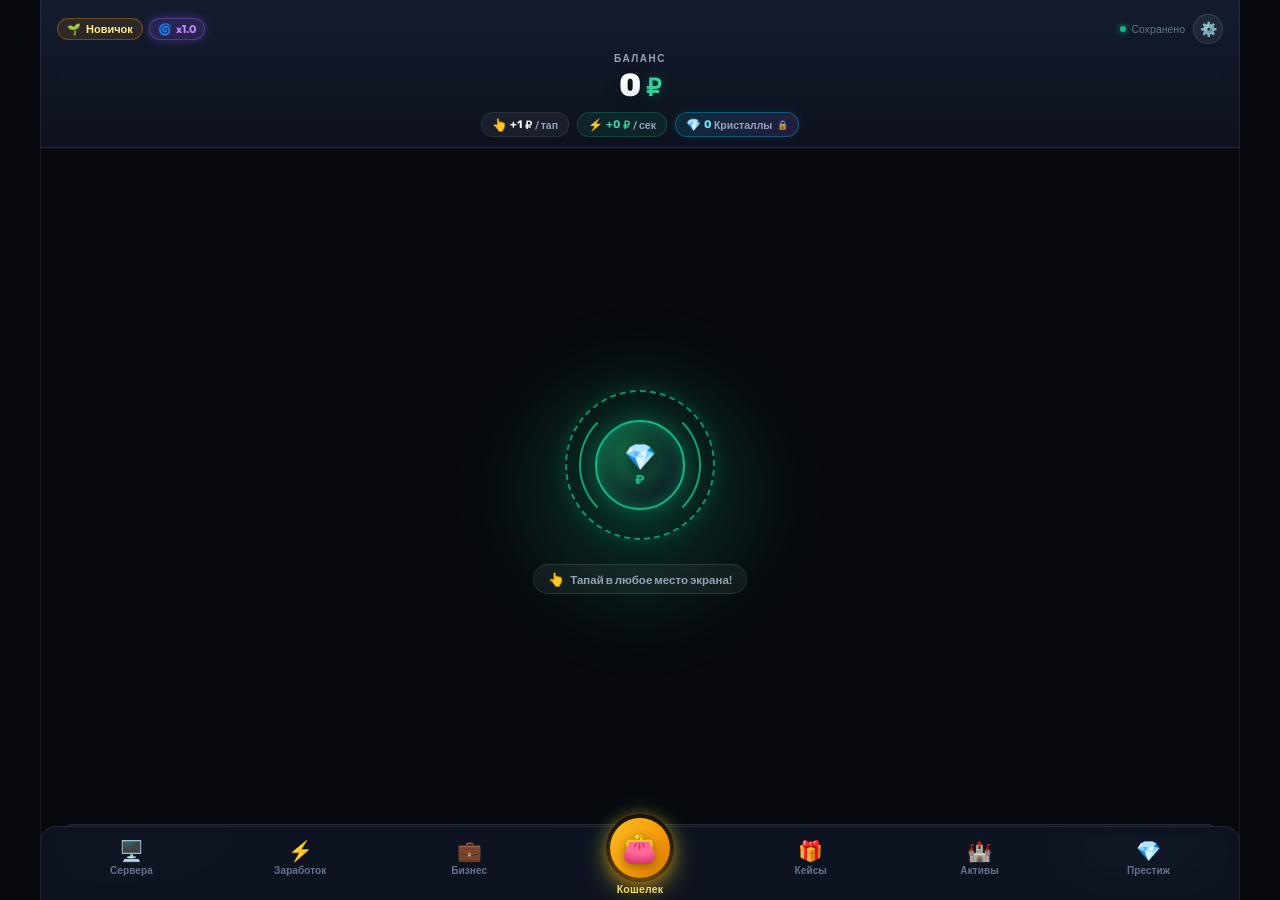
<file: index.html>
<!DOCTYPE html>
<html lang="ru">
<head>
  <meta charset="UTF-8">
  <meta name="viewport" content="width=device-width, initial-scale=1.0, maximum-scale=1.0, user-scalable=no, viewport-fit=cover">
  <meta name="theme-color" content="#0a0d14">
  <meta name="apple-mobile-web-app-capable" content="yes">
  <meta name="apple-mobile-web-app-status-bar-style" content="black-translucent">
  <title>Денежный Магнат — Мобильная тапалка</title>
  <link rel="preconnect" href="https://fonts.googleapis.com">
  <link rel="preconnect" href="https://fonts.gstatic.com" crossorigin>
  <link href="https://fonts.googleapis.com/css2?family=Outfit:wght@400;500;600;700;800;900&family=Rubik:wght@400;500;600;700;800&display=swap" rel="stylesheet">
  <link rel="stylesheet" href="styles.css">
</head>
<body>
  <!-- Контейнер устройства (мобильный вид) -->
  <div class="mobile-frame">
    
    <!-- Шапка игры (всегда видна на всех вкладках) -->
    <header class="game-header">
      <div class="header-top">
        <div class="header-badges">
          <div class="player-rank">
            <span class="rank-icon" id="rankIcon">👑</span>
            <span class="rank-name" id="rankName">Новичок</span>
          </div>
          <div class="rebirth-multiplier-badge" id="headerRebirthBadge" title="Множитель перерождения">
            <span class="mult-icon">🌀</span>
            <span class="mult-val" id="headerMultiplierVal">x1.0</span>
          </div>
        </div>
        <div class="header-right-actions">
          <div class="save-status" id="saveIndicator" title="Автосохранение">
            <span class="save-dot"></span>
            <span class="save-text">Сохранено</span>
          </div>
          <button class="btn-header-gear" id="btnHeaderSettings" aria-label="Настройки">⚙️</button>
        </div>
      </div>

      <!-- Главный баланс -->
      <div class="balance-container">
        <div class="balance-label">БАЛАНС</div>
        <div class="balance-value-wrapper">
          <span class="balance-num" id="balanceDisplay">0</span>
          <span class="currency-symbol currency-text">₽</span>
        </div>
        
        <!-- Индикаторы доходности и кристаллов -->
        <div class="income-rates">
          <div class="rate-pill" id="tapRatePill">
            <span class="rate-icon">👆</span>
            <span class="rate-val" id="tapIncomeDisplay">+1</span>
            <span class="currency-text">₽</span>
            <span class="rate-label">/ тап</span>
          </div>
          <div class="rate-pill rate-passive" id="passiveRatePill">
            <span class="rate-icon">⚡</span>
            <span class="rate-val" id="passiveIncomeDisplay">+0</span>
            <span class="currency-text">₽</span>
            <span class="rate-label">/ сек</span>
          </div>
          <button class="rate-pill rate-crystals" id="crystalsPill" type="button" title="Кристаллы — премиум-валюта. Нажмите для информации!">
            <span class="rate-icon">💎</span>
            <span class="rate-val" id="crystalsDisplay">0</span>
            <span class="rate-label">Кристаллы</span>
            <span class="crystal-lock-icon" title="Пока нельзя получить">🔒</span>
          </button>
        </div>
      </div>
    </header>

    <!-- Баннер активного радужного буста (30 секунд) -->
    <div class="rainbow-boost-banner" id="rainbowBoostBanner">
      <div class="rainbow-banner-left">
        <span class="rainbow-banner-icon">🌈</span>
        <div class="rainbow-banner-text-group">
          <span class="rainbow-banner-title">РАДУЖНЫЙ БУСТ x5 АКТИВЕН!</span>
          <span class="rainbow-banner-subtitle">Тап и доход в секунду умножены в 5 раз!</span>
        </div>
      </div>
      <div class="rainbow-banner-timer-badge">
        <span>⏳</span>
        <span id="rainbowBoostTimeVal">30s</span>
      </div>
    </div>

    <!-- Контейнер для парящего радужного доллара -->
    <div id="rainbowDollarContainer"></div>

    <!-- Основное игровое полотно с переключаемыми экранами -->
    <main class="screens-viewport">
      
      <!-- ================= 1. ВКЛАДКА: КОШЕЛЕК (ГЛАВНЫЙ ЭКРАН - ТАП ПО ФОНУ) ================= -->
      <section class="screen active" id="screenWallet">
        <div class="screen-content wallet-content wallet-full-tap" id="walletTapArea" role="button" tabindex="0" aria-label="Тапать в любом месте экрана">
          
          <!-- Зона тапалки по всему экрану/фону -->
          <div class="tap-stage">
            <div class="tap-ambient-aura" id="tapAmbientAura"></div>
            <div class="particles-container" id="particlesContainer"></div>
            <div class="ripples-container" id="ripplesContainer"></div>
            
            <!-- Центральное динамическое энергетическое ядро (Wealth Core) -->
            <div class="wealth-core" id="wealthCore">
              <div class="core-outer-ring" id="coreOuterRing"></div>
              <div class="core-middle-ring" id="coreMiddleRing"></div>
              <div class="core-inner-disc" id="coreInnerDisc">
                <span class="core-icon" id="coreCenterIcon">💎</span>
                <span class="core-currency currency-text" id="coreCenterSymbol">₽</span>
              </div>
            </div>

            <div class="tap-hint-pill">
              <span class="tap-hint-icon">👆</span>
              <span class="tap-hint-text">Тапай в любое место экрана!</span>
            </div>
          </div>

          <!-- Нижняя статусная карточка темы и силы клика в Кошельке -->
          <div class="wallet-theme-card" id="walletThemeCard">
            <div class="wallet-theme-info">
              <span class="w-theme-badge" id="walletThemeBadge">Стиль: Изумрудный Новичок</span>
              <div class="w-power-display">Сила тапа: <b id="walletPowerVal">+1</b> <span class="currency-text">₽</span></div>
            </div>
            <button class="btn-go-earnings" id="btnGoEarnings">
              <span>Прокачать клик ➔</span>
            </button>
          </div>

        </div>
      </section>

      <!-- ================= ВКЛАДКА: СЕРВЕРА (AI-ГЕНЕРАЦИЯ ФОТО И ВИДЕО) ================= -->
      <section class="screen" id="screenServers">
        <div class="screen-content servers-content">

          <!-- Главная статусная карточка Дата-Центра -->
          <div class="servers-hero-card">
            <div class="servers-hero-glow"></div>
            <div class="servers-hero-top">
              <div class="servers-hero-tag">
                <span class="servers-live-dot"></span>
                <span>AI DATA CENTER 2026</span>
              </div>
              <span class="servers-count-badge" id="serversActiveCount">Активно: 0 / 11</span>
            </div>

            <div class="servers-hero-stats">
              <div class="servers-stat-block">
                <span class="s-stat-lbl">ГОТОВАЯ ПРИБЫЛЬ</span>
                <div class="s-stat-val">
                  <span id="serversReadyProfitVal">0</span>
                  <span class="currency-text">₽</span>
                </div>
              </div>
              <button class="btn-collect-all-servers" id="btnCollectAllServers" disabled>
                <span>⚡ Собрать всё</span>
              </button>
            </div>

            <p class="servers-hero-desc">
              Приобретайте мощные сервера для генерации фото и видео. Чтобы разблокировать продвинутые модели, получите их API-ключи в Кейсе API-ключей!
            </p>
          </div>

          <!-- Фильтры категорий серверов -->
          <div class="servers-filter-bar" id="serversFilterBar">
            <button class="server-filter-btn active" data-filter="all">Все (11)</button>
            <button class="server-filter-btn" data-filter="photo">📸 Фото (100с)</button>
            <button class="server-filter-btn" data-filter="video">🎬 Видео (2-5м)</button>
          </div>

          <!-- Список серверов -->
          <div class="servers-grid-list" id="serversList">
            <!-- Генерируется динамически через game.js -->
          </div>

          <div class="scroll-bottom-spacer"></div>
        </div>
      </section>

      <!-- ================= 2. ВКЛАДКА: ЗАРАБОТОК (ПРОКАЧКА КЛИКА +1 .. +100) ================= -->
      <section class="screen" id="screenEarnings">
        <div class="screen-content earnings-content">
          
          <div class="earnings-hero-card">
            <div class="earnings-hero-top">
              <span class="earnings-hero-badge">⚡ СИЛА КЛИКА</span>
              <span class="earnings-level-pill" id="earningsLevelPill">Уровень 1 из 100</span>
            </div>
            
            <div class="earnings-power-row">
              <span class="earnings-power-big" id="earningsPowerBig">+1</span>
              <span class="earnings-power-unit">/ тап</span>
            </div>
            <div class="earnings-rebirth-boost" id="earningsRebirthBoost">
              С учетом множителя x1.0: <b id="effectiveTapPowerVal">+1</b> <span class="currency-text">₽</span> / тап
            </div>

            <!-- Витрина текущей темы/оформления -->
            <div class="theme-showcase-box" id="themeShowcaseBox">
              <div class="theme-icon-box" id="themePreviewIcon">🌱</div>
              <div class="theme-info-group">
                <span class="theme-tier-tag" id="themeTierTag">Ранг 1</span>
                <div class="theme-name-title" id="themeNameTitle">Изумрудный Новичок</div>
                <div class="theme-desc" id="themeDesc">Базовый стиль империи. Каждая прокачка меняет оформление игры!</div>
              </div>
            </div>

            <!-- Прогресс прокачки до 100 -->
            <div class="progress-section earnings-prog-sec">
              <div class="progress-meta">
                <span class="progress-title">Прогресс пути кликера</span>
                <span class="progress-percent" id="earningsProgressPercent">1%</span>
              </div>
              <div class="progress-bar-track">
                <div class="progress-bar-fill" id="earningsProgressBarFill" style="width: 1%;">
                  <div class="progress-shine"></div>
                </div>
              </div>
            </div>

            <!-- Кнопка улучшения клика -->
            <button class="btn-upgrade-click" id="btnUpgradeClick">
              <div class="btn-upgrade-click-content">
                <div class="upgrade-action-label" id="upgradeActionLabel">Улучшить клик до +2</div>
                <div class="upgrade-cost-tag">
                  <span id="clickUpgradeCostText">1 000 000</span>
                  <span class="currency-text">₽</span>
                </div>
              </div>
              <div class="upgrade-skin-hint" id="upgradeSkinHint">
                🎨 Разблокирует стиль: Неоновый Киберпанк
              </div>
            </button>
          </div>

          <!-- Дополнительные модификаторы тапа -->
          <div class="earnings-extra-section">
            <div class="section-subheading">
              <span class="subheading-icon">⚡</span>
              <span class="subheading-title">Модификаторы и прокачка клика</span>
            </div>
            <div class="click-upgrades-grid" id="clickUpgradesGrid">
              <!-- Генерируется динамически через game.js -->
            </div>
          </div>

          <!-- Информационный блок -->
          <div class="earnings-info-card">
            <div class="earnings-info-title">✨ Особенности прокачки клика</div>
            <ul class="earnings-info-list">
              <li>💎 <b>Максимум:</b> до <b>+100</b> базовой силы тапа.</li>
              <li>🎨 <b>Новый дизайн:</b> каждый уровень изменяет свечение, градиенты и частицы на экране.</li>
              <li>🌀 <b>Множитель перерождения:</b> умножает всю силу клика (до 10x!).</li>
            </ul>
          </div>

        </div>
      </section>

      <!-- ================= 2. ВКЛАДКА: БИЗНЕС ================= -->
      <section class="screen" id="screenBusiness">
        <div class="screen-content business-content">
          
          <!-- СТАРТОВЫЕ ПОДРАБОТКИ (ПОМОЩЬ НА СТАРТЕ, ПОКУПКА 1 РАЗ) -->
          <div class="sidejobs-section" id="sideJobsSection">
            <div class="sidejobs-banner">
              <div class="sidejobs-banner-top">
                <span class="sidejobs-badge">⚡ СТАРТ ИМПЕРИИ</span>
                <span class="sidejobs-limit-badge">Разовая покупка</span>
              </div>
              <div class="sidejobs-title">Начальные подработки</div>
              <div class="sidejobs-desc">
                Помогают быстро разогнать стартовый капитал. Каждую подработку можно приобрести только один раз!
              </div>
            </div>

            <!-- Список 3 подработок (Магазин, Starbucks, Стройка) -->
            <div class="sidejobs-list" id="sideJobsList">
              <!-- Генерируется динамически через game.js -->
            </div>
          </div>

          <!-- МЕГА-БИЗНЕС: АВИАКОМПАНИЯ (СУПЕР ДОРОГОЙ БИЗНЕС С ПОЧАСОВЫМ ДОХОДОМ) -->
          <div class="airline-megacard" id="airlineMegacard">
            <!-- Генерируется динамически через game.js -->
          </div>

          <div class="section-banner">
            <div class="banner-title">Пассивные предприятия</div>
            <div class="banner-desc">Приобретайте предприятия от скромного кофе to-go до орбитальной станции! Доход начисляется каждую секунду.</div>
          </div>

          <!-- Список бизнесов (8 штук) -->
          <div class="businesses-list" id="businessesList">
            <!-- Генерируется динамически через game.js -->
          </div>
          <div class="scroll-bottom-spacer"></div>

        </div>
      </section>

      <!-- ================= 3. ВКЛАДКА: КЕЙСЫ (СЕРЕБРЯНЫЙ, АЛМАЗНЫЙ, ИМУЩЕСТВО) ================= -->
      <section class="screen" id="screenCases">
        <div class="screen-content cases-content">
          
          <!-- Баннер шапки кейсов и статус инвентаря -->
          <div class="cases-hero-card">
            <div class="cases-hero-top">
              <div class="cases-hero-info">
                <span class="cases-hero-badge">🎁 ЛУТБОКСЫ & КОЛЛЕКЦИЯ</span>
                <div class="cases-hero-title">Кейсы с сокровищами</div>
                <div class="cases-hero-stats">
                  <span>Собрано: <b id="inventoryCountBadge">0 / 40</b></span>
                  <span class="dot-sep">•</span>
                  <span>Ценность: <b id="inventoryValueBadge">0</b> <span class="currency-text">₽</span></span>
                  <span class="dot-sep">•</span>
                  <span>Доход: <b id="inventoryIncomeBadge" class="inv-income-highlight">+0</b> <span class="currency-text">₽</span>/с</span>
                </div>
              </div>
              <button class="btn-inventory-toggle" id="btnToggleInventory">
                <span class="btn-inv-icon">🎒</span>
                <span class="btn-inv-text" id="btnInvToggleText">Инвентарь</span>
                <span class="inv-counter-pill" id="invTotalBadge">0</span>
              </button>
            </div>
          </div>

          <!-- ВИД 1: ВИТРИНА КЕЙСОВ (#casesShopView) -->
          <div class="cases-view-container active" id="casesShopView">

            <!-- Быстрое открытие кейсов (переключатель без ожидания анимации) -->
            <div class="cases-quick-bar">
              <div class="quick-bar-info">
                <span class="quick-bar-icon">⚡</span>
                <div class="quick-bar-texts">
                  <span class="quick-bar-title">Быстрое открытие</span>
                  <span class="quick-bar-desc">Пропуск анимации рулетки (мгновенный результат)</span>
                </div>
              </div>
              <label class="toggle-switch" for="toggleFastCaseOpen" aria-label="Быстрое открытие кейсов">
                <input type="checkbox" id="toggleFastCaseOpen">
                <span class="toggle-slider"></span>
              </label>
            </div>
            
            <!-- 0. Кейс «Новичок» (10 000 ₽) -->
            <div class="case-card case-novice" id="cardCaseNovice">
              <div class="case-glow-aura"></div>
              <div class="case-card-header">
                <div class="case-icon-box">🌱</div>
                <div class="case-title-group">
                  <div class="case-rarity-pill">СТАРТОВЫЙ БОНУС</div>
                  <h3 class="case-name">Кейс «Новичок»</h3>
                  <div class="case-desc">10 предметов: счастливые талисманы, полезные гаджеты и сувениры с доходом до 100 ₽/с.</div>
                </div>
              </div>

              <!-- Превью предметов -->
              <div class="case-preview-row">
                <span class="case-preview-tag">🪙 Счастливая монетка</span>
                <span class="case-preview-tag">👛 Кошелек</span>
                <span class="case-preview-tag">🎧 Плеер</span>
                <span class="case-preview-tag tag-legendary">⌚ Часы кварц</span>
                <span class="case-preview-tag tag-mythic">🏆 Золотой жетон (+100/с)</span>
              </div>

              <div class="case-bottom-row">
                <button class="btn-open-case btn-novice" id="btnOpenNoviceCase">
                  <span class="btn-case-action">Открыть кейс</span>
                  <span class="btn-case-cost">
                    <span>10 000</span>
                    <span class="currency-text">₽</span>
                  </span>
                </button>
              </div>
            </div>

            <!-- 1. Бронзовый кейс (100 000 ₽) -->
            <div class="case-card case-bronze" id="cardCaseBronze">
              <div class="case-glow-aura"></div>
              <div class="case-card-header">
                <div class="case-icon-box">🥉</div>
                <div class="case-title-group">
                  <div class="case-rarity-pill pill-bronze">СТАРТОВЫЙ & СЕКРЕТНЫЙ</div>
                  <h3 class="case-name">Бронзовый кейс</h3>
                  <div class="case-desc">10 предметов: уличные вещи, перекусы и ультра-мега-редкий «Красный алмаз» на 1 триллион ₽!</div>
                </div>
              </div>

              <!-- Превью предметов -->
              <div class="case-preview-row">
                <span class="case-preview-tag">🥫 Килька</span>
                <span class="case-preview-tag">🧦 Носки</span>
                <span class="case-preview-tag">🎒 Рюкзак</span>
                <span class="case-preview-tag tag-epic">🛵 Скутер</span>
                <span class="case-preview-tag tag-ultra">💎 Красный алмаз (1 Трлн)</span>
              </div>

              <div class="case-bottom-row">
                <button class="btn-open-case btn-bronze" id="btnOpenBronzeCase">
                  <span class="btn-case-action">Открыть кейс</span>
                  <span class="btn-case-cost">
                    <span>100 000</span>
                    <span class="currency-text">₽</span>
                  </span>
                </button>
              </div>
            </div>

            <!-- Кейс API-ключей (350 000 ₽) -->
            <div class="case-card case-api-keys" id="cardCaseApiKeys">
              <div class="case-glow-aura"></div>
              <div class="case-card-header">
                <div class="case-icon-box">🔑</div>
                <div class="case-title-group">
                  <div class="case-rarity-pill pill-api-keys">СЕРВЕРА НЕЙРОСЕТЕЙ</div>
                  <h3 class="case-name">Кейс API-ключей</h3>
                  <div class="case-desc">10 уникальных ключей для разблокировки серверов фото и видео генерации (Sora, SeeDance, ChatGPT и др.).</div>
                </div>
              </div>

              <!-- Превью предметов -->
              <div class="case-preview-row">
                <span class="case-preview-tag">🔑 SeeDream 4.5</span>
                <span class="case-preview-tag">🔑 ChatGPT Image</span>
                <span class="case-preview-tag">🔑 Sora 2</span>
                <span class="case-preview-tag tag-legendary">🔑 SeeDance 2.0</span>
                <span class="case-preview-tag tag-mythic">🔑 SeeDance 2.5</span>
              </div>

              <div class="case-bottom-row">
                <button class="btn-open-case btn-api-keys" id="btnOpenApiKeysCase">
                  <span class="btn-case-action">Открыть кейс</span>
                  <span class="btn-case-cost">
                    <span>350 000</span>
                    <span class="currency-text">₽</span>
                  </span>
                </button>
              </div>
            </div>

            <!-- 2. Серебряный кейс (1 000 000 ₽) -->
            <div class="case-card case-silver" id="cardCaseSilver">
              <div class="case-glow-aura"></div>
              <div class="case-card-header">
                <div class="case-icon-box">🧰</div>
                <div class="case-title-group">
                  <div class="case-rarity-pill">ГАДЖЕТЫ & ДЕВАЙСЫ</div>
                  <h3 class="case-name">Серебряный кейс</h3>
                  <div class="case-desc">10 предметов: от наушников и смартфонов до дронов и робота-андроида.</div>
                </div>
              </div>

              <!-- Превью предметов -->
              <div class="case-preview-row">
                <span class="case-preview-tag">🎧 Наушники</span>
                <span class="case-preview-tag">📱 Смартфон</span>
                <span class="case-preview-tag">💻 Ноутбук</span>
                <span class="case-preview-tag tag-legendary">🛸 Дрон</span>
                <span class="case-preview-tag tag-mythic">🤖 Андроид</span>
              </div>

              <div class="case-bottom-row">
                <button class="btn-open-case btn-silver" id="btnOpenSilverCase">
                  <span class="btn-case-action">Открыть кейс</span>
                  <span class="btn-case-cost">
                    <span>1 000 000</span>
                    <span class="currency-text">₽</span>
                  </span>
                </button>
              </div>
            </div>

            <!-- 3. Золотой кейс (5 000 000 ₽) -->
            <div class="case-card case-gold" id="cardCaseGold">
              <div class="case-glow-aura"></div>
              <div class="case-card-header">
                <div class="case-icon-box">👑</div>
                <div class="case-title-group">
                  <div class="case-rarity-pill">ЮВЕЛИРНЫЙ БЛЕСК</div>
                  <h3 class="case-name">Золотой кейс</h3>
                  <div class="case-desc">10 предметов: чистый слиток золота 999, Rolex Submariner, колье с бриллиантами и золотые кубки.</div>
                </div>
              </div>

              <!-- Превью предметов -->
              <div class="case-preview-row">
                <span class="case-preview-tag">🪙 Слиток 999</span>
                <span class="case-preview-tag">⌚ Rolex Sub</span>
                <span class="case-preview-tag">💎 Колье</span>
                <span class="case-preview-tag tag-legendary">👑 Диадема</span>
                <span class="case-preview-tag tag-mythic">🏆 Золотой Кубок</span>
              </div>

              <div class="case-bottom-row">
                <button class="btn-open-case btn-gold" id="btnOpenGoldCase">
                  <span class="btn-case-action">Открыть кейс</span>
                  <span class="btn-case-cost">
                    <span>5 000 000</span>
                    <span class="currency-text">₽</span>
                  </span>
                </button>
              </div>
            </div>

            <!-- 4. Алмазный кейс (10 000 000 ₽) -->
            <div class="case-card case-diamond" id="cardCaseDiamond">
              <div class="case-glow-aura"></div>
              <div class="case-card-header">
                <div class="case-icon-box">💎</div>
                <div class="case-title-group">
                  <div class="case-rarity-pill pill-diamond">РОСКОШЬ & VIP</div>
                  <h3 class="case-name">Алмазный кейс</h3>
                  <div class="case-desc">10 предметов: слитки золота, бриллианты, турбийоны и космические артефакты.</div>
                </div>
              </div>

              <!-- Превью предметов -->
              <div class="case-preview-row">
                <span class="case-preview-tag">🪙 Золотой слиток</span>
                <span class="case-preview-tag">💍 Бриллиант</span>
                <span class="case-preview-tag">🏎️ Турбийон</span>
                <span class="case-preview-tag tag-legendary">🪐 Метеорит</span>
                <span class="case-preview-tag tag-mythic">🔮 Око Фортуны</span>
              </div>

              <div class="case-bottom-row">
                <button class="btn-open-case btn-diamond" id="btnOpenDiamondCase">
                  <span class="btn-case-action">Открыть кейс</span>
                  <span class="btn-case-cost">
                    <span>10 000 000</span>
                    <span class="currency-text">₽</span>
                  </span>
                </button>
              </div>
            </div>

            <!-- 5. Крипто-кейс (50 000 000 ₽) -->
            <div class="case-card case-crypto" id="cardCaseCrypto">
              <div class="case-glow-aura"></div>
              <div class="case-card-header">
                <div class="case-icon-box">🪙</div>
                <div class="case-title-group">
                  <div class="case-rarity-pill">WEB3 & БЛОКЧЕЙН</div>
                  <h3 class="case-name">Крипто-кейс</h3>
                  <div class="case-desc">10 предметов: аппаратные Ledger кошельки, ASIC-фермы, ноды Ethereum и флешка Сатоши.</div>
                </div>
              </div>

              <!-- Превью предметов -->
              <div class="case-preview-row">
                <span class="case-preview-tag">💳 Ledger Gold</span>
                <span class="case-preview-tag">💻 ASIC Antminer</span>
                <span class="case-preview-tag">🌐 Эфир-нода</span>
                <span class="case-preview-tag tag-legendary">💾 Флешка Сатоши</span>
                <span class="case-preview-tag tag-mythic">🗝️ Genesis-ключ</span>
              </div>

              <div class="case-bottom-row">
                <button class="btn-open-case btn-crypto" id="btnOpenCryptoCase">
                  <span class="btn-case-action">Открыть кейс</span>
                  <span class="btn-case-cost">
                    <span>50 000 000</span>
                    <span class="currency-text">₽</span>
                  </span>
                </button>
              </div>
            </div>

            <!-- 6. Кейс с имуществом (100 000 000 ₽) -->
            <div class="case-card case-property" id="cardCaseProperty">
              <div class="case-glow-aura"></div>
              <div class="case-card-header">
                <div class="case-icon-box">🏰</div>
                <div class="case-title-group">
                  <div class="case-rarity-pill pill-property">ЭЛИТНАЯ НЕДВИЖИМОСТЬ</div>
                  <h3 class="case-name">Кейс с имуществом</h3>
                  <div class="case-desc">10 предметов: гиперкары, пентхаусы, мегаяхты, замки, острова и орбитальные станции.</div>
                </div>
              </div>

              <!-- Превью предметов -->
              <div class="case-preview-row">
                <span class="case-preview-tag">🏎️ Ferrari</span>
                <span class="case-preview-tag">🏡 Вилла</span>
                <span class="case-preview-tag">🛥️ Суперяхта</span>
                <span class="case-preview-tag tag-legendary">🏙️ Небоскреб</span>
                <span class="case-preview-tag tag-mythic">🛰️ Орбитальный отель</span>
              </div>

              <div class="case-bottom-row">
                <button class="btn-open-case btn-property" id="btnOpenPropertyCase">
                  <span class="btn-case-action">Открыть кейс</span>
                  <span class="btn-case-cost">
                    <span>100 000 000</span>
                    <span class="currency-text">₽</span>
                  </span>
                </button>
              </div>
            </div>

            <!-- 7. Киберпанк-кейс (500 000 000 ₽) -->
            <div class="case-card case-cyberpunk" id="cardCaseCyberpunk">
              <div class="case-glow-aura"></div>
              <div class="case-card-header">
                <div class="case-icon-box">⚡</div>
                <div class="case-title-group">
                  <div class="case-rarity-pill">КИБЕР-ТЕХНОЛОГИИ</div>
                  <h3 class="case-name">Киберпанк-кейс</h3>
                  <div class="case-desc">10 предметов: нейроимпланты Sandevistan, кибер-катаны, боевые дроны и автономное ядро ИИ.</div>
                </div>
              </div>

              <!-- Превью предметов -->
              <div class="case-preview-row">
                <span class="case-preview-tag">🧠 Сандевистан</span>
                <span class="case-preview-tag">🗡️ Моно-катана</span>
                <span class="case-preview-tag">🦾 Экзоскелет</span>
                <span class="case-preview-tag tag-legendary">🛸 Дрон-страж</span>
                <span class="case-preview-tag tag-mythic">🤖 Ядро Сингулярности</span>
              </div>

              <div class="case-bottom-row">
                <button class="btn-open-case btn-cyberpunk" id="btnOpenCyberpunkCase">
                  <span class="btn-case-action">Открыть кейс</span>
                  <span class="btn-case-cost">
                    <span>500 000 000</span>
                    <span class="currency-text">₽</span>
                  </span>
                </button>
              </div>
            </div>

            <!-- 8. Космический кейс (5 000 000 000 ₽) -->
            <div class="case-card case-space" id="cardCaseSpace">
              <div class="case-glow-aura"></div>
              <div class="case-card-header">
                <div class="case-icon-box">🚀</div>
                <div class="case-title-group">
                  <div class="case-rarity-pill">КОСМИЧЕСКИЙ ЛЮКС</div>
                  <h3 class="case-name">Космический кейс</h3>
                  <div class="case-desc">10 предметов: марсианские метеориты, луноходы, капсулы чистой антиматерии и темная энергия.</div>
                </div>
              </div>

              <!-- Превью предметов -->
              <div class="case-preview-row">
                <span class="case-preview-tag">🪨 Метеорит Марса</span>
                <span class="case-preview-tag">🚜 Луноход</span>
                <span class="case-preview-tag">⚡ Антиматерия</span>
                <span class="case-preview-tag tag-legendary">🚀 Ионный крейсер</span>
                <span class="case-preview-tag tag-mythic">🌌 Темная Сфера</span>
              </div>

              <div class="case-bottom-row">
                <button class="btn-open-case btn-space" id="btnOpenSpaceCase">
                  <span class="btn-case-action">Открыть кейс</span>
                  <span class="btn-case-cost">
                    <span>5 000 000 000</span>
                    <span class="currency-text">₽</span>
                  </span>
                </button>
              </div>
            </div>

            <!-- 9. Кейс «Властелин Времени» (50 000 000 000 ₽) -->
            <div class="case-card case-mythic" id="cardCaseMythic">
              <div class="case-glow-aura"></div>
              <div class="case-card-header">
                <div class="case-icon-box">✨</div>
                <div class="case-title-group">
                  <div class="case-rarity-pill">МИФИЧЕСКИЙ & МУЛЬТИВСЕЛЕННАЯ</div>
                  <h3 class="case-name">Кейс «Властелин Времени»</h3>
                  <div class="case-desc">10 предметов: песочные часы вечности, ключ измерений, квантовые сингулярности и венец мультивселенной.</div>
                </div>
              </div>

              <!-- Превью предметов -->
              <div class="case-preview-row">
                <span class="case-preview-tag">⏳ Часы Вечности</span>
                <span class="case-preview-tag">🗝️ Ключ Измерений</span>
                <span class="case-preview-tag">🔮 Сингулярность</span>
                <span class="case-preview-tag tag-legendary">🌀 Сфера Времени</span>
                <span class="case-preview-tag tag-mythic">👑 Венец Вселенной</span>
              </div>

              <div class="case-bottom-row">
                <button class="btn-open-case btn-mythic" id="btnOpenMythicCase">
                  <span class="btn-case-action">Открыть кейс</span>
                  <span class="btn-case-cost">
                    <span>50 000 000 000</span>
                    <span class="currency-text">₽</span>
                  </span>
                </button>
              </div>
            </div>

            <div class="scroll-bottom-spacer"></div>
          </div>

          <!-- ВИД 2: ИНВЕНТАРЬ ПРЕДМЕТОВ (#casesInventoryView) -->
          <div class="cases-view-container" id="casesInventoryView" style="display: none;">
            
            <div class="inventory-controls-row">
              <button class="btn-back-to-cases" id="btnBackToCases">
                ← К витрине кейсов
              </button>
              <div class="market-timer-badge">
                <span class="market-timer-icon">🔄</span>
                <span class="market-timer-text">Котировки цен через: <b id="marketTimerDisplay">59:59</b></span>
              </div>
            </div>

            <div class="inv-filter-chips">
              <button class="inv-chip active" data-filter="all">Все (100)</button>
              <button class="inv-chip" data-filter="novice">🌱 Новичок</button>
              <button class="inv-chip" data-filter="bronze">🥉 Бронзовый</button>
              <button class="inv-chip" data-filter="silver">🥈 Серебряный</button>
              <button class="inv-chip" data-filter="gold">👑 Золотой</button>
              <button class="inv-chip" data-filter="diamond">💎 Алмазный</button>
              <button class="inv-chip" data-filter="crypto">🪙 Крипто</button>
              <button class="inv-chip" data-filter="property">🏰 Имущество</button>
              <button class="inv-chip" data-filter="cyberpunk">⚡ Киберпанк</button>
              <button class="inv-chip" data-filter="space">🚀 Космос</button>
              <button class="inv-chip" data-filter="mythic">✨ Время</button>
            </div>

            <div class="inventory-hint-bar">
              <span>💡 Предметы приносят доход в секунду. Каждый час цены на рынке меняются (📈 дороже или 📉 дешевле) — вы можете продавать предметы с выгодой!</span>
            </div>

            <!-- Сетка предметов инвентаря -->
            <div class="inventory-grid" id="inventoryGrid">
              <!-- Генерируется динамически через game.js -->
            </div>
            <div class="scroll-bottom-spacer"></div>
          </div>

        </div>
      </section>

      <!-- ================= 4. ВКЛАДКА: ИМУЩЕСТВО И ЛИДЕРБОРД ================= -->
      <section class="screen" id="screenRealEstate">
        <div class="screen-content realestate-content">
          
          <!-- Шапка статуса имущества и рейтинга -->
          <div class="networth-hero-card">
            <div class="networth-header">
              <span class="networth-label">ОБЩИЙ КАПИТАЛ (NET WORTH)</span>
              <div class="networth-value-row">
                <span class="networth-num" id="netWorthDisplay">0</span>
                <span class="currency-text">₽</span>
              </div>
            </div>
            <div class="networth-rank-chip" id="netWorthRankChip">
              <span class="chip-icon">🏆</span>
              <span class="chip-text" id="leaderboardRankText">Место в Forbes: #11</span>
            </div>
          </div>

          <!-- Переключатель подвкладок: Каталог / Лидерборд / Престиж -->
          <div class="subtabs-pills">
            <button class="subtab-btn active" id="subtabCatalog" data-target="catalogSection">
              🚗 Авто & Дома
            </button>
            <button class="subtab-btn" id="subtabLeaderboard" data-target="leaderboardSection">
              🏆 Forbes
            </button>
            <button class="subtab-btn" id="subtabRebirth" data-target="rebirthSection">
              🌀 Престиж
            </button>
          </div>

          <!-- Секция 1: Каталог автомобилей и недвижимости -->
          <div class="subview active" id="catalogSection">
            <div class="realestate-list" id="realEstateList">
              <!-- Генерируется динамически -->
            </div>
            <div class="scroll-bottom-spacer"></div>
          </div>

          <!-- Секция 2: Рейтинг Forbes (Лидерборд с топ-1 на 1 млрд) -->
          <div class="subview" id="leaderboardSection">
            <div class="leaderboard-intro">
              <span class="intro-title">Список богатейших людей мира</span>
              <span class="intro-subtitle">На первом месте — Александр Громов с капиталом 1 000 000 000 ₽. Покупайте активы, чтобы обогнать миллиардеров!</span>
            </div>
            <div class="leaderboard-table" id="leaderboardTable">
              <!-- Генерируется динамически -->
            </div>
            <div class="scroll-bottom-spacer"></div>
          </div>

          <!-- Секция 3: Престиж и перерождение -->
          <div class="subview" id="rebirthSection">
            <!-- Алтарь перерождения -->
            <div class="rebirth-altar-card">
              <div class="portal-vortex">
                <div class="vortex-ring ring-1"></div>
                <div class="vortex-ring ring-2"></div>
                <div class="vortex-center">
                  <span class="portal-icon">🌀</span>
                </div>
              </div>

              <div class="rebirth-counter-badge" id="rebirthStageBadge">
                Перерождение 0 / 30
              </div>

              <h2 class="rebirth-title">Врата Перерождения</h2>
              <p class="rebirth-desc">
                Обнулите текущий капитал, бизнесы и имущество, чтобы получить +1.0x к постоянному глобальному множителю прибыли (до 30x!).
              </p>

              <!-- Карточки множителя -->
              <div class="multiplier-showcase">
                <div class="mult-card current-mult">
                  <span class="mult-label">Текущий множитель</span>
                  <span class="mult-big" id="currentMultText">1.0x</span>
                </div>
                <div class="mult-arrow">➔</div>
                <div class="mult-card next-mult">
                  <span class="mult-label">Следующий бонус</span>
                  <span class="mult-big" id="nextMultText">+1.0x</span>
                </div>
              </div>

              <!-- Прогресс до возможности перерождения -->
              <div class="rebirth-req-box">
                <div class="req-row">
                  <span class="req-label">Требуемый капитал:</span>
                  <span class="req-val"><span id="rebirthReqAmount">15 000 000</span> <span class="currency-text">₽</span></span>
                </div>
                <div class="progress-bar-track">
                  <div class="progress-bar-fill rebirth-progress-fill" id="rebirthProgressBar" style="width: 0%;">
                    <div class="progress-shine"></div>
                  </div>
                </div>
                <div class="req-progress-info">
                  <span>Прогресс</span>
                  <span id="rebirthProgressPercent">0%</span>
                </div>
              </div>

              <!-- Кнопка Перерождения -->
              <button class="btn-rebirth-action" id="btnDoRebirth" disabled>
                <span class="btn-rebirth-text">Совершить Перерождение</span>
              </button>
            </div>

            <!-- Информационный блок: правила перерождения -->
            <div class="rebirth-rules-card">
              <div class="rules-title">📜 Правила перерождения</div>
              <ul class="rules-list">
                <li>❌ Сбрасываются все наличные деньги и улучшения тапа.</li>
                <li>❌ Продаются все купленные предприятия и имущество.</li>
                <li>✅ Множитель сохраняется навсегда и умножает <b>весь</b> доход.</li>
                <li>⭐ Максимальный предел: <b>30 перерождений</b> (множитель <b>30x</b>, +1x за каждое перерождение).</li>
              </ul>
            </div>
            <div class="scroll-bottom-spacer"></div>
          </div>

        </div>
      </section>

      <!-- ================= 5. ВКЛАДКА: НАСТРОЙКИ ================= -->
      <section class="screen" id="screenSettings">
        <div class="screen-content settings-content">
          
          <div class="section-banner settings-banner-row">
            <div>
              <div class="banner-title">Настройки игры</div>
              <div class="banner-desc">Настройте валюту, звук и управление игровым процессом.</div>
            </div>
            <button class="btn-back-settings" id="btnBackFromSettings">← Назад в игру</button>
          </div>

          <!-- Выбор оформления клика и интерфейса -->
          <div class="settings-themes-section" id="settingsThemesSection">
            <div class="settings-themes-header">
              <div>
                <span class="settings-themes-title">🎨 Выбор оформления</span>
                <span class="settings-themes-subtitle">Выбирайте любой разблокированный визуальный стиль клика</span>
              </div>
            </div>
            <div class="settings-themes-grid" id="themesSelectorGrid">
              <!-- Карточки тем генерируются динамически через game.js -->
            </div>
          </div>

          <!-- Настройка валюты (цены те же, символ разный) -->
          <div class="settings-card">
            <div class="settings-card-header">
              <div class="settings-card-icon">💱</div>
              <div class="settings-card-title-group">
                <span class="settings-card-title">Игровая валюта</span>
                <span class="settings-card-subtitle">Цены остаются прежними, меняется обозначение</span>
              </div>
            </div>
            
            <div class="currency-selector-grid" id="currencyGrid">
              <!-- Кнопки выбора валюты (₽, $, €, ₸, £, ₿, ₮) -->
            </div>
          </div>

          <!-- Настройка громкости игры и звука -->
          <div class="settings-card">
            <div class="settings-card-header">
              <div class="settings-card-icon" id="soundIconDisplay">🔊</div>
              <div class="settings-card-title-group">
                <span class="settings-card-title">Громкость звука</span>
                <span class="settings-card-subtitle">Регулировка звуковых эффектов кликов и наград</span>
              </div>
            </div>
            
            <div class="volume-control-group">
              <div class="volume-slider-row">
                <input type="range" id="volumeSlider" class="volume-range-input" min="0" max="100" value="80">
                <span class="volume-percent-badge" id="volumePercentDisplay">80%</span>
              </div>
              <div class="sound-quick-actions">
                <button class="btn-sound-toggle" id="btnToggleMute">
                  <span id="muteBtnIcon">🔇</span>
                  <span id="muteBtnLabel">Выключить звук</span>
                </button>
                <button class="btn-sound-test" id="btnTestSound">
                  <span>🎵</span> Проверить звук
                </button>
              </div>
            </div>
          </div>

          <!-- Настройка тактильного отклика (вибрации) -->
          <div class="settings-card">
            <div class="settings-card-header">
              <div class="settings-card-icon">📳</div>
              <div class="settings-card-title-group">
                <span class="settings-card-title">Тактильный отклик</span>
                <span class="settings-card-subtitle">Вибрация при тапе (для смартфонов)</span>
              </div>
              <label class="toggle-switch" for="vibrationToggle">
                <input type="checkbox" id="vibrationToggle" checked>
                <span class="toggle-slider"></span>
              </label>
            </div>
          </div>

          <!-- Настройка быстрого открытия кейсов -->
          <div class="settings-card">
            <div class="settings-card-header">
              <div class="settings-card-icon">⚡</div>
              <div class="settings-card-title-group">
                <span class="settings-card-title">Быстрое открытие кейсов</span>
                <span class="settings-card-subtitle">Мгновенное открытие без ожидания анимации</span>
              </div>
              <label class="toggle-switch" for="toggleSettingsFastCaseOpen">
                <input type="checkbox" id="toggleSettingsFastCaseOpen">
                <span class="toggle-slider"></span>
              </label>
            </div>
          </div>

          <!-- Статистика игрока -->
          <div class="settings-card">
            <div class="settings-card-header">
              <div class="settings-card-icon">📊</div>
              <div class="settings-card-title-group">
                <span class="settings-card-title">Статистика империи</span>
                <span class="settings-card-subtitle">Ваши финансовые достижения</span>
              </div>
            </div>
            <div class="stats-grid">
              <div class="stat-box">
                <span class="stat-label">Всего заработано</span>
                <span class="stat-val" id="statTotalEarned">0 ₽</span>
              </div>
              <div class="stat-box">
                <span class="stat-label">Всего тапов</span>
                <span class="stat-val" id="statTotalTaps">0</span>
              </div>
              <div class="stat-box">
                <span class="stat-label">Куплено предприятий</span>
                <span class="stat-val" id="statBusinessesOwned">0</span>
              </div>
              <div class="stat-box">
                <span class="stat-label">Объектов имущества</span>
                <span class="stat-val" id="statRealEstateOwned">0</span>
              </div>
              <div class="stat-box">
                <span class="stat-label">Перерождений</span>
                <span class="stat-val" id="statRebirthsCount">0 / 10</span>
              </div>
              <div class="stat-box">
                <span class="stat-label">Время в игре</span>
                <span class="stat-val" id="statTimePlayed">0 мин</span>
              </div>
            </div>
          </div>

          <!-- Сброс прогресса -->
          <div class="settings-card danger-card">
            <div class="settings-card-header">
              <div class="settings-card-icon">⚠️</div>
              <div class="settings-card-title-group">
                <span class="settings-card-title danger-text">Сброс прогресса</span>
                <span class="settings-card-subtitle">Начать заново с нуля (действие необратимо)</span>
              </div>
            </div>
            <button class="btn-danger" id="btnResetProgress">Сбросить весь прогресс</button>
          </div>

        </div>
      </section>

      <!-- ================= 7. ВКЛАДКА: АЛМАЗНЫЙ ПРЕСТИЖ ================= -->
      <section class="screen" id="screenPrestige">
        <div class="screen-content prestige-content">
          
          <!-- Алтарь Алмазного Престижа -->
          <div class="prestige-altar-card">
            <div class="prestige-altar-glow"></div>
            
            <div class="prestige-header-badge-row">
              <span class="prestige-tag-pill">АЛТАРЬ ВЕЛИКОГО ПРЕСТИЖА</span>
              <span class="prestige-level-badge" id="prestigeLevelBadge">Престиж 0 / 10</span>
            </div>

            <div class="prestige-icon-center">
              <span class="prestige-gem-icon">💎</span>
            </div>

            <h2 class="prestige-title">Алмазный Престиж</h2>
            <p class="prestige-desc">
              Перерождение на космическом уровне. Достигните заработка в <b>1 Квадриллион ₽</b>, чтобы начать заново с пассивной генерацией кристаллов и доступом к магазину артефактов!
            </p>

            <!-- Доход кристаллов от престижа -->
            <div class="prestige-crystal-rate-box">
              <div class="crystal-rate-item">
                <span class="c-rate-lbl">Текущая добыча:</span>
                <span class="c-rate-val" id="prestigeCurrentRateVal">+0.00 💎 / сек</span>
              </div>
              <div class="crystal-rate-divider">➔</div>
              <div class="crystal-rate-item">
                <span class="c-rate-lbl">После престижа:</span>
                <span class="c-rate-val highlight" id="prestigeNextRateVal">+0.01 💎 / сек</span>
              </div>
            </div>

            <!-- Прогресс до 1 Квадриллиона рублей -->
            <div class="prestige-req-card">
              <div class="prestige-req-header">
                <span class="req-title">Требование общего заработка:</span>
                <span class="req-target">1 000 000 000 000 000 ₽</span>
              </div>
              <div class="progress-bar-track prestige-progress-track">
                <div class="progress-bar-fill prestige-progress-fill" id="prestigeProgressBarFill" style="width: 0%;">
                  <div class="progress-shine"></div>
                </div>
              </div>
              <div class="prestige-progress-labels">
                <span id="prestigeCurrentEarnedVal">0 ₽</span>
                <span id="prestigeProgressPercentVal">0%</span>
              </div>
            </div>

            <!-- Предупреждение о полном сбросе -->
            <div class="prestige-wipe-warning">
              <span class="warning-icon">⚠️</span>
              <div class="warning-text-group">
                <b>ВНИМАНИЕ: ПОЛНЫЙ ВАЙП ВСЕХ ДАННЫХ!</b>
                <span>Сбрасываются: баланс, сила тапа, бизнесы, недвижимость, авиакомпания, <b>весь инвентарь предметов</b> и <b>перерождения</b>! Сохраняются только ваши кристаллы и алмазные улучшения.</span>
              </div>
            </div>

            <!-- Кнопка активации престижа -->
            <button class="btn-do-prestige" id="btnDoPrestige" disabled>
              <span class="btn-prestige-icon">💎</span>
              <span id="btnDoPrestigeText">Требуется 1 Квадриллион ₽</span>
            </button>
          </div>

          <!-- Раздел: Магазин за Кристаллы -->
          <div class="crystal-shop-section">
            <div class="section-subheading">
              <span class="subheading-icon">✨</span>
              <span class="subheading-title">Магазин за Кристаллы</span>
              <span class="crystal-shop-balance-pill">
                <span>Баланс:</span>
                <b id="crystalShopBalanceVal">0</b>
                <span>💎</span>
              </span>
            </div>
            <div class="crystal-shop-subtitle">
              Постоянные улучшения. Сохраняются навсегда сквозь любые перерождения и престижи!
            </div>
            <div class="crystal-shop-grid" id="crystalShopGrid">
              <!-- Карточки магазина генерируются через renderCrystalShop() в game.js -->
            </div>
          </div>

          <div class="scroll-bottom-spacer"></div>
        </div>
      </section>

    </main>

    <!-- ================= НИЖНЯЯ ПАНЕЛЬ НАВИГАЦИИ ================= -->
    <nav class="bottom-nav">
      
      <!-- 0. Вкладка Сервера (слева от заработка) -->
      <button class="nav-tab" id="navTabServers" data-screen="screenServers">
        <div class="nav-tab-icon-wrap">
          <span class="nav-tab-icon">🖥️</span>
          <span class="nav-tab-badge" id="serversReadyBadge" style="display: none;">!</span>
        </div>
        <span class="nav-tab-label">Сервера</span>
      </button>

      <!-- 1. Вкладка Заработок -->
      <button class="nav-tab" id="navTabEarnings" data-screen="screenEarnings">
        <div class="nav-tab-icon-wrap">
          <span class="nav-tab-icon">⚡</span>
        </div>
        <span class="nav-tab-label">Заработок</span>
      </button>

      <!-- 2. Вкладка Бизнес -->
      <button class="nav-tab" id="navTabBusiness" data-screen="screenBusiness">
        <div class="nav-tab-icon-wrap">
          <span class="nav-tab-icon">💼</span>
          <span class="nav-tab-badge" id="businessBadge" style="display: none;">0</span>
        </div>
        <span class="nav-tab-label">Бизнес</span>
      </button>

      <!-- 3. БОЛЬШАЯ КНОПКА ПОСЕРЕДИНЕ: КОШЕЛЕК -->
      <button class="nav-tab-center active" id="navTabWallet" data-screen="screenWallet" aria-label="Кошелек - главный экран">
        <div class="center-btn-outer-glow"></div>
        <div class="center-btn-circle">
          <span class="center-btn-icon">👛</span>
          <span class="center-btn-ripple"></span>
        </div>
        <span class="center-btn-label">Кошелек</span>
      </button>

      <!-- 4. Вкладка Кейсы -->
      <button class="nav-tab" id="navTabCases" data-screen="screenCases">
        <div class="nav-tab-icon-wrap">
          <span class="nav-tab-icon">🎁</span>
          <span class="nav-tab-badge" id="casesBadge" style="display: none;">!</span>
        </div>
        <span class="nav-tab-label">Кейсы</span>
      </button>

      <!-- 5. Вкладка Активы -->
      <button class="nav-tab" id="navTabRealEstate" data-screen="screenRealEstate">
        <div class="nav-tab-icon-wrap">
          <span class="nav-tab-icon">🏰</span>
          <span class="nav-tab-badge" id="realEstateBadge" style="display: none;">0</span>
          <span class="nav-tab-badge rebirth-badge" id="rebirthReadyBadge" style="display: none;">!</span>
        </div>
        <span class="nav-tab-label">Активы</span>
      </button>

      <!-- 6. Вкладка Престиж -->
      <button class="nav-tab" id="navTabPrestige" data-screen="screenPrestige">
        <div class="nav-tab-icon-wrap">
          <span class="nav-tab-icon">💎</span>
          <span class="nav-tab-badge prestige-badge" id="prestigeReadyBadge" style="display: none;">!</span>
        </div>
        <span class="nav-tab-label">Престиж</span>
      </button>

    </nav>

  </div>

  <!-- Модальное окно подтверждения перерождения -->
  <div class="modal-backdrop" id="rebirthModal">
    <div class="modal-card">
      <div class="modal-badge-icon rebirth-modal-icon">🌀</div>
      <h2 class="modal-title">Совершить Перерождение?</h2>
      <p class="modal-text">
        Ваши деньги, бизнесы, сила тапа и имущество будут сброшены до нуля, но вы навсегда активируете множитель <b id="modalNewMultiplier" style="color: #fbbf24;">x1.9</b>!
      </p>
      <div class="modal-buttons-row">
        <button class="btn-modal-cancel" id="btnCancelRebirth">Отмена</button>
        <button class="btn-modal-action rebirth-confirm-btn" id="btnConfirmRebirth">Переродиться!</button>
      </div>
    </div>
  </div>

  <!-- Модальное окно офлайн-дохода -->
  <div class="modal-backdrop" id="offlineModal">
    <div class="modal-card">
      <button class="btn-modal-close" id="btnCloseOfflineModal" aria-label="Закрыть" style="position: absolute; top: 14px; right: 14px; z-index: 10;">✕</button>
      <div class="modal-badge-icon">💰</div>
      <h2 class="modal-title">С возвращением, Магнат!</h2>
      <p class="modal-text">Пока вы отсутствовали, ваши бизнесы продолжали приносить прибыль:</p>
      <div class="modal-reward-box">
        <span class="reward-val" id="offlineRewardValue">+0</span>
        <span class="currency-text">₽</span>
      </div>
      <button class="btn-modal-action" id="btnCollectOffline">Забрать в кошелек</button>
    </div>
  </div>

  <!-- Модальное окно подтверждения сброса -->
  <div class="modal-backdrop" id="resetModal">
    <div class="modal-card">
      <div class="modal-badge-icon danger-icon">⚠️</div>
      <h2 class="modal-title">Сбросить прогресс?</h2>
      <p class="modal-text">Все накопленные деньги, улучшения тапа, купленные бизнесы и перерождения будут навсегда удалены. Вы уверены?</p>
      <div class="modal-buttons-row">
        <button class="btn-modal-cancel" id="btnCancelReset">Отмена</button>
        <button class="btn-modal-confirm-danger" id="btnConfirmReset">Да, сбросить</button>
      </div>
    </div>
  </div>

  <!-- Модальное окно: Ангар авиапарка (Список самолетов) -->
  <div class="modal-backdrop modal-hangar-backdrop" id="hangarModal">
    <div class="modal-card modal-card-wide">
      <div class="hangar-modal-header">
        <div class="hangar-title-group">
          <span class="hangar-badge-top">✈️ АВИАПАРК КОМПАНИИ</span>
          <h2 class="hangar-airline-name" id="hangarAirlineTitle">SkyWings Airlines</h2>
        </div>
        <button class="btn-hangar-close" id="btnCloseHangar" aria-label="Закрыть">✕</button>
      </div>

      <div class="hangar-stats-row">
        <div class="hangar-stat-pill">
          <span class="h-stat-lbl">Всего бортов:</span>
          <span class="h-stat-val" id="hangarTotalPlanes">0</span>
        </div>
        <div class="hangar-stat-pill h-stat-income">
          <span class="h-stat-lbl">Доход флота:</span>
          <span class="h-stat-val"><span id="hangarHourlyIncome">0</span> <span class="currency-text">₽</span>/час</span>
        </div>
      </div>

      <!-- Список самолетов -->
      <div class="planes-list-scroll" id="planesList">
        <!-- Генерируется динамически -->
      </div>
    </div>
  </div>

  <!-- Модальное окно: Переименование авиакомпании -->
  <div class="modal-backdrop" id="airlineRenameModal">
    <div class="modal-card">
      <div class="modal-badge-icon">✈️</div>
      <h2 class="modal-title">Название авиакомпании</h2>
      <p class="modal-text">Придумайте звучное международное название для вашей авиалинии:</p>
      <input type="text" class="airline-name-input" id="inputAirlineName" maxlength="28" placeholder="Например: Imperial Airways" value="SkyWings Airlines">
      <div class="modal-buttons-row">
        <button class="btn-modal-cancel" id="btnCancelRenameAirline">Отмена</button>
        <button class="btn-modal-action" id="btnSaveAirlineName">Сохранить</button>
      </div>
    </div>
  </div>

  <!-- Модальное окно открытия кейса (Анимация рулетки и награда) -->
  <div class="modal-backdrop modal-case-backdrop" id="caseOpenModal">
    <div class="modal-card modal-case-card">
      
      <div class="case-modal-header">
        <span class="case-opening-pill" id="caseOpeningTitle">Открытие кейса</span>
        <label class="modal-fast-switch-wrap" for="toggleModalFastCaseOpen" title="Быстрое открытие кейсов">
          <span class="modal-fast-switch-text">⚡ Быстро</span>
          <span class="toggle-switch toggle-switch-sm">
            <input type="checkbox" id="toggleModalFastCaseOpen">
            <span class="toggle-slider"></span>
          </span>
        </label>
        <button class="btn-modal-close" id="btnCloseCaseModal" aria-label="Закрыть">✕</button>
      </div>

      <!-- Зона рулетки прокрутки -->
      <div class="roulette-container" id="rouletteContainer">
        <div class="roulette-marker-top">▼</div>
        <div class="roulette-marker-bottom">▲</div>
        <div class="roulette-viewport" id="rouletteViewport">
          <div class="roulette-track" id="rouletteTrack">
            <!-- Элементы ленты рулетки генерируются динамически -->
          </div>
        </div>
        <div class="roulette-status-text" id="rouletteStatusText">Испытайте удачу...</div>
      </div>

      <!-- Финальная карточка выпавшего предмета (появляется после остановки) -->
      <div class="case-reward-stage" id="caseRewardStage" style="display: none;">
        
        <div class="reward-glow-burst" id="rewardGlowBurst"></div>
        
        <div class="reward-item-card" id="rewardItemCard">
          <div class="reward-rarity-badge" id="rewardRarityBadge">ЛЕГЕНДАРНЫЙ</div>
          <div class="reward-icon-box" id="rewardIconBox">🛸</div>
          <h3 class="reward-item-name" id="rewardItemName">Дрон с лазерным лидаром</h3>
          <div class="reward-item-desc" id="rewardItemDesc">Автономный летательный аппарат с оптикой 8K.</div>
          <div class="reward-value-row">
            <span class="reward-val-lbl">Рыночная стоимость:</span>
            <span class="reward-val-amount" id="rewardValueAmount">10 000 000 ₽</span>
          </div>
          <div class="reward-income-row">
            <span class="reward-income-lbl">⚡ Доход:</span>
            <span class="reward-income-val" id="rewardIncomeAmount">+25 000 ₽/сек</span>
          </div>
        </div>

        <!-- Баннер дубликата и денежной компенсации -->
        <div class="duplicate-compensation-banner" id="duplicateBanner" style="display: none;">
          <div class="dup-icon">💰</div>
          <div class="dup-info">
            <span class="dup-title">Повторный предмет!</span>
            <span class="dup-desc">У вас уже есть этот предмет. Начислена компенсация: <b id="compensationAmount">+10 000 000 ₽</b></span>
          </div>
        </div>

        <!-- Баннер нового предмета -->
        <div class="new-item-banner" id="newItemBanner" style="display: none;">
          ✨ НОВЫЙ ПРЕДМЕТ В КОЛЛЕКЦИИ! ✨
        </div>

        <div class="case-modal-buttons">
          <button class="btn-case-collect" id="btnCaseCollect">Забрать в инвентарь</button>
          <button class="btn-case-reopen" id="btnCaseReopen">Открыть еще раз</button>
        </div>

      </div>
    </div>
  </div>

  <!-- МОДАЛЬНОЕ ОКНО ДЕТАЛЕЙ НЕДВИЖИМОСТИ, УЛУЧШЕНИЙ И ФЛИППИНГА -->
  <div class="modal-backdrop" id="estateDetailModal">
    <div class="modal-card modal-estate-card">
      <div class="estate-modal-header">
        <div class="estate-modal-title-group">
          <span class="estate-modal-tag" id="modalEstateCategory">Недвижимость</span>
          <h3 class="estate-modal-title" id="modalEstateName">Объект недвижимости</h3>
          <span class="estate-modal-address" id="modalEstateAddress">📍 Локация</span>
        </div>
        <button class="btn-modal-close" id="btnCloseEstateModal" aria-label="Закрыть">✕</button>
      </div>

      <!-- Информационный блок статуса и стоимости -->
      <div class="estate-overview-badge-box">
        <div class="estate-modal-icon-badge" id="modalEstateIcon">🏡</div>
        <div class="estate-status-value-group">
          <span class="estate-status-badge" id="modalEstateStatus">В собственности</span>
          <span class="estate-total-value-badge" id="modalEstateTotalValue">0 ₽</span>
        </div>
      </div>

      <p class="estate-modal-desc" id="modalEstateDesc">
        Описание объекта недвижимости.
      </p>

      <!-- Блок улучшений объекта -->
      <div class="estate-upgrades-section" id="modalEstateUpgradesSection">
        <div class="estate-section-header">
          <span class="estate-section-title">🛠️ Улучшения объекта</span>
          <span class="estate-upgrades-count" id="modalUpgradesCount">0 / 0</span>
        </div>
        <div class="estate-upgrades-list" id="modalEstateUpgradesList">
          <!-- Генерируется динамически через game.js -->
        </div>
      </div>

      <!-- Блок перепродажи (Флиппинг с наценкой +35%) -->
      <div class="estate-flip-section" id="modalEstateFlipSection">
        <div class="flip-card-header">
          <span class="flip-icon">🏷️</span>
          <div class="flip-title-wrap">
            <span class="flip-title">Перепродажа (Флиппинг)</span>
            <span class="flip-desc">Выставьте объект на аукцион с наценкой <b>+35%</b> к сумме всех вложений. Покупатель найдется через 1 час!</span>
          </div>
        </div>

        <!-- Статус аукциона / Таймер продажи -->
        <div class="flip-status-box" id="modalFlipStatusBox" style="display: none;">
          <div class="flip-timer-row">
            <span class="flip-timer-lbl">⏳ Поиск покупателя:</span>
            <span class="flip-timer-val" id="modalFlipTimer">59:59</span>
          </div>
          <div class="progress-bar-track">
            <div class="progress-bar-fill flip-progress-fill" id="modalFlipProgress" style="width: 0%;"></div>
          </div>
        </div>

        <!-- Кнопки действия флиппинга -->
        <div class="flip-actions-row">
          <button class="btn-estate-flip" id="btnStartEstateFlip">
            <span>Выставить на продажу за</span>
            <b id="modalFlipPriceTag">0 ₽</b>
          </button>
          <button class="btn-estate-collect-flip" id="btnCollectEstateFlip" style="display: none;">
            <span>🎉 Сделка закрыта! Забрать</span>
            <b id="modalCollectFlipAmount">+0 ₽</b>
          </button>
        </div>
      </div>

    </div>
  </div>

  <!-- Модальное окно информации о кристаллах -->
  <div class="modal-backdrop" id="crystalsInfoModal">
    <div class="modal-card crystals-modal-card">
      <div class="modal-badge-icon crystals-modal-icon">💎</div>
      <h3 class="modal-title">Кристаллы</h3>
      <div class="crystals-balance-showcase">
        <span class="crystals-big-val" id="modalCrystalsVal">0</span>
        <span class="crystals-big-unit">💎</span>
      </div>
      <p class="modal-text crystals-modal-text">
        Редчайшая премиальная валюта вселенной Money Tapper.<br><br>
        <span class="crystals-lock-tag" style="color: #60a5fa; border-color: rgba(96,165,250,0.4);">✨ Доступно через Алмазный Престиж!</span><br>
        Заработайте 1 Квадриллион ₽, совершите Алмазный Престиж и получайте кристаллы каждую секунду, открывая постоянные улучшения!
      </p>
      <div class="modal-buttons-row">
        <button class="btn-modal-action" id="btnOkCrystalsModal">Понятно</button>
      </div>
    </div>
  </div>

  <!-- Модальное окно подтверждения Алмазного Престижа -->
  <div class="modal-backdrop" id="prestigeConfirmModal">
    <div class="modal-card prestige-modal-card">
      <div class="prestige-modal-aura"></div>
      <div class="modal-badge-icon prestige-modal-icon">💎</div>
      <h3 class="modal-title prestige-modal-title">Алмазный Престиж</h3>
      <div class="prestige-modal-subtitle" id="prestigeModalLevelText">Переход на уровень престижа: 1 / 10</div>

      <div class="prestige-modal-rates">
        <div class="p-modal-rate-box">
          <span class="p-m-rate-label">Добыча кристаллов:</span>
          <span class="p-m-rate-val" id="prestigeModalRateVal">+0.01 💎 / сек</span>
        </div>
      </div>

      <div class="prestige-modal-alert">
        <div class="p-alert-title">⚠️ ВНИМАНИЕ: ПОЛНЫЙ ВАЙП ВСЕХ ДАННЫХ!</div>
        <ul class="p-alert-list">
          <li>❌ Обнуляются баланс и уровень тапа</li>
          <li>❌ Сбрасываются все бизнесы, недвижимость и авиалинии</li>
          <li>❌ <b>Сгорают ВСЕ предметы в инвентаре</b></li>
          <li>❌ <b>Сбрасываются ВСЕ перерождения (в 0)</b></li>
          <li>✅ <b>Сохраняются:</b> все ваши кристаллы 💎 и улучшения магазина кристаллов!</li>
        </ul>
      </div>

      <div class="modal-buttons-row prestige-modal-buttons">
        <button class="btn-modal-cancel" id="btnCancelPrestigeModal">Отмена</button>
        <button class="btn-modal-action btn-confirm-prestige-action" id="btnConfirmPrestigeModal">
          <span>💎 Совершить Престиж</span>
        </button>
      </div>
    </div>
  </div>

  <script src="game.js"></script>
</body>
</html>
</file>
<file: styles.css>
/* ==========================================================================
   ДЕНЕЖНЫЙ МАГНАТ — СТИЛИ МОБИЛЬНОЙ ИГРЫ-ТАПАЛКИ
   Включает: 5 вкладок, Недвижимость, Лидерборд Forbes, Перерождение
   ========================================================================== */

:root {
  --bg-main: #07090e;
  --bg-surface: #0f1422;
  --bg-card: #151d30;
  --bg-card-hover: #1b263e;
  --bg-nav: rgba(15, 20, 34, 0.96);
  
  --color-primary: #10b981;
  --color-primary-light: #34d399;
  --color-primary-glow: rgba(16, 185, 129, 0.35);
  
  --color-gold: #f59e0b;
  --color-gold-light: #fef08a;
  --color-gold-glow: rgba(245, 158, 11, 0.35);

  --color-purple: #8b5cf6;
  --color-purple-light: #c084fc;
  --color-purple-glow: rgba(139, 92, 246, 0.4);

  --color-cyan: #06b6d4;
  --color-danger: #ef4444;

  --text-main: #f8fafc;
  --text-muted: #94a3b8;
  --text-dim: #64748b;

  --border-subtle: rgba(255, 255, 255, 0.08);
  --border-card: rgba(255, 255, 255, 0.12);
  --border-glow: rgba(16, 185, 129, 0.4);

  --font-main: 'Outfit', -apple-system, BlinkMacSystemFont, sans-serif;
  --font-num: 'Rubik', sans-serif;

  --nav-height: 74px;
}

* {
  box-sizing: border-box;
  margin: 0;
  padding: 0;
  -webkit-tap-highlight-color: transparent;
  user-select: none;
  -webkit-user-select: none;
}

html, body {
  width: 100%;
  height: 100%;
  background-color: #030508;
  font-family: var(--font-main);
  color: var(--text-main);
  overflow: hidden;
  touch-action: manipulation;
}

body {
  display: flex;
  justify-content: center;
  align-items: center;
  background: radial-gradient(circle at center, #111827 0%, #030508 100%);
  margin: 0;
  padding: 0;
}

.mobile-frame {
  width: 100%;
  max-width: 100%;
  height: 100%;
  height: 100dvh;
  background: var(--bg-main);
  position: relative;
  display: flex;
  flex-direction: column;
  overflow: hidden;
  box-shadow: none;
}

/* ==========================================================================
   ШАПКА (HEADER) — с поддержкой Dynamic Island и челки на iPhone
   ========================================================================== */
.game-header {
  padding: 14px 16px 10px;
  padding-top: calc(14px + env(safe-area-inset-top, 0px));
  padding-left: calc(16px + env(safe-area-inset-left, 0px));
  padding-right: calc(16px + env(safe-area-inset-right, 0px));
  background: linear-gradient(180deg, rgba(21, 29, 48, 0.96) 0%, rgba(15, 20, 34, 0.82) 100%);
  border-bottom: 1px solid var(--border-subtle);
  position: relative;
  z-index: 10;
  backdrop-filter: blur(12px);
  -webkit-backdrop-filter: blur(12px);
}

.header-top {
  display: flex;
  justify-content: space-between;
  align-items: center;
  margin-bottom: 8px;
}

.header-badges {
  display: flex;
  align-items: center;
  gap: 6px;
}

.player-rank {
  display: inline-flex;
  align-items: center;
  gap: 5px;
  padding: 3px 9px;
  background: rgba(245, 158, 11, 0.12);
  border: 1px solid rgba(245, 158, 11, 0.3);
  border-radius: 18px;
  font-size: 11px;
  font-weight: 700;
  color: var(--color-gold-light);
}

.rebirth-multiplier-badge {
  display: inline-flex;
  align-items: center;
  gap: 4px;
  padding: 3px 8px;
  background: rgba(139, 92, 246, 0.18);
  border: 1px solid rgba(139, 92, 246, 0.4);
  border-radius: 18px;
  font-size: 11px;
  font-weight: 800;
  color: var(--color-purple-light);
  box-shadow: 0 0 10px var(--color-purple-glow);
}

.header-right-actions {
  display: flex;
  align-items: center;
  gap: 8px;
}

.save-status {
  display: inline-flex;
  align-items: center;
  gap: 5px;
  font-size: 10.5px;
  color: var(--text-dim);
}

.save-dot {
  width: 6px;
  height: 6px;
  border-radius: 50%;
  background: var(--color-primary);
  box-shadow: 0 0 6px var(--color-primary);
}

.save-status.saving .save-dot {
  background: var(--color-gold);
  box-shadow: 0 0 6px var(--color-gold);
}

.btn-header-gear {
  width: 30px;
  height: 30px;
  border-radius: 50%;
  border: 1px solid rgba(255, 255, 255, 0.12);
  background: rgba(255, 255, 255, 0.06);
  color: #fff;
  font-size: 14px;
  display: flex;
  align-items: center;
  justify-content: center;
  cursor: pointer;
  transition: all 0.2s ease;
}

.btn-header-gear:active {
  transform: rotate(45deg) scale(0.92);
  background: rgba(255, 255, 255, 0.15);
}

.balance-container {
  text-align: center;
}

.balance-label {
  font-size: 10px;
  font-weight: 700;
  letter-spacing: 1.5px;
  color: var(--text-muted);
  margin-bottom: 1px;
}

.balance-value-wrapper {
  display: flex;
  justify-content: center;
  align-items: baseline;
  gap: 6px;
}

.balance-num {
  font-family: var(--font-num);
  font-size: 32px;
  font-weight: 800;
  letter-spacing: -0.5px;
  background: linear-gradient(180deg, #ffffff 30%, #e2e8f0 100%);
  -webkit-background-clip: text;
  -webkit-text-fill-color: transparent;
  filter: drop-shadow(0 2px 8px rgba(0, 0, 0, 0.4));
  transition: transform 0.08s ease;
}

.balance-num.pulse-up {
  transform: scale(1.05);
}

.currency-symbol {
  font-family: var(--font-main);
  font-size: 24px;
  font-weight: 800;
  color: var(--color-primary-light);
  text-shadow: 0 0 12px var(--color-primary-glow);
}

.income-rates {
  display: flex;
  justify-content: center;
  gap: 8px;
  margin-top: 8px;
}

.rate-pill {
  display: inline-flex;
  align-items: center;
  gap: 3px;
  padding: 4px 10px;
  background: rgba(255, 255, 255, 0.05);
  border: 1px solid var(--border-subtle);
  border-radius: 12px;
  font-size: 11px;
  font-weight: 600;
  color: var(--text-main);
}

.rate-pill.rate-passive {
  background: rgba(16, 185, 129, 0.1);
  border-color: rgba(16, 185, 129, 0.25);
  color: var(--color-primary-light);
}

.rate-icon {
  font-size: 12px;
}

.rate-val {
  font-family: var(--font-num);
  font-weight: 700;
}

.rate-label {
  color: var(--text-muted);
  font-size: 10.5px;
}

/* ==========================================================================
   ОСНОВНАЯ ЗОНА ЭКРАНОВ
   ========================================================================== */
.screens-viewport {
  flex: 1;
  position: relative;
  overflow: hidden;
}

.screen {
  position: absolute;
  inset: 0;
  display: none !important;
  flex-direction: column;
  opacity: 0;
  pointer-events: none;
  overflow: hidden;
}

.screen.active {
  display: flex !important;
  opacity: 1;
  pointer-events: auto;
  z-index: 5;
}

.screen-content {
  flex: 1;
  overflow-y: auto;
  overflow-x: hidden;
  padding: 14px 14px calc(var(--nav-height) + 85px + env(safe-area-inset-bottom, 0px));
  scroll-padding-bottom: calc(var(--nav-height) + 85px + env(safe-area-inset-bottom, 0px));
  -webkit-overflow-scrolling: touch;
}

.scroll-bottom-spacer {
  height: 35px;
  min-height: 35px;
  width: 100%;
  pointer-events: none;
}

.screen-content::-webkit-scrollbar {
  width: 4px;
}
.screen-content::-webkit-scrollbar-thumb {
  background: rgba(255, 255, 255, 0.15);
  border-radius: 4px;
}

/* ==========================================================================
   1. ВКЛАДКА: КОШЕЛЕК
   ========================================================================== */
.wallet-content {
  display: flex;
  flex-direction: column;
  justify-content: space-between;
  padding-bottom: calc(var(--nav-height) + 64px + env(safe-area-inset-bottom, 0px));
}

.tap-stage {
  flex: 1;
  min-height: 240px;
  display: flex;
  flex-direction: column;
  justify-content: center;
  align-items: center;
  position: relative;
}

.tap-glow {
  position: absolute;
  width: 230px;
  height: 230px;
  background: radial-gradient(circle, rgba(16, 185, 129, 0.25) 0%, rgba(245, 158, 11, 0.1) 50%, transparent 75%);
  filter: blur(35px);
  border-radius: 50%;
  pointer-events: none;
  animation: glowFloat 6s ease-in-out infinite alternate;
}

@keyframes glowFloat {
  0% { transform: scale(0.9) translate(0, 0); opacity: 0.6; }
  100% { transform: scale(1.15) translate(0, -6px); opacity: 0.95; }
}

.tap-target {
  cursor: pointer;
  position: relative;
  display: flex;
  flex-direction: column;
  align-items: center;
  justify-content: center;
  transition: transform 0.12s cubic-bezier(0.34, 1.56, 0.64, 1);
  outline: none;
}

.tap-target:active {
  transform: scale(0.93) rotate(-1deg);
}

.bill-3d {
  width: 275px;
  height: 152px;
  position: relative;
  filter: drop-shadow(0 14px 28px rgba(0, 0, 0, 0.6)) drop-shadow(0 0 16px rgba(16, 185, 129, 0.3));
  transition: filter 0.15s ease;
}

.tap-target:active .bill-3d {
  filter: drop-shadow(0 6px 14px rgba(0, 0, 0, 0.7)) drop-shadow(0 0 24px rgba(52, 211, 153, 0.6));
}

.money-svg {
  width: 100%;
  height: 100%;
  display: block;
}

.tap-hint {
  margin-top: 16px;
  font-size: 12px;
  font-weight: 500;
  color: var(--text-dim);
  text-align: center;
}

.particles-container {
  position: absolute;
  inset: 0;
  pointer-events: none;
  overflow: hidden;
  z-index: 20;
}

.floating-number {
  position: absolute;
  font-family: var(--font-num);
  font-size: 22px;
  font-weight: 800;
  color: #fef08a;
  text-shadow: 0 0 10px rgba(245, 158, 11, 0.8), 0 3px 6px rgba(0,0,0,0.8);
  pointer-events: none;
  transform: translate(-50%, -50%);
  animation: floatNumberUp 0.85s cubic-bezier(0.16, 1, 0.3, 1) forwards;
}

@keyframes floatNumberUp {
  0% { opacity: 1; transform: translate(-50%, -50%) scale(0.7) translateY(0); }
  30% { transform: translate(-50%, -50%) scale(1.25) translateY(-25px); }
  100% { opacity: 0; transform: translate(-50%, -50%) scale(1.05) translateY(-85px); }
}

/* Карточка улучшения тапа */
.tap-upgrade-card {
  background: var(--bg-card);
  border: 1px solid var(--border-card);
  border-radius: 22px;
  padding: 14px 16px 16px;
  box-shadow: 0 10px 25px rgba(0, 0, 0, 0.3);
  position: relative;
  overflow: hidden;
  margin-top: 10px;
}

.tap-upgrade-card::before {
  content: '';
  position: absolute;
  top: 0; left: 0; right: 0;
  height: 2px;
  background: linear-gradient(90deg, transparent, var(--color-primary), var(--color-gold), transparent);
}

.upgrade-header {
  display: flex;
  justify-content: space-between;
  align-items: center;
  margin-bottom: 10px;
}

.upgrade-info {
  display: flex;
  flex-direction: column;
  gap: 2px;
}

.upgrade-title {
  font-size: 13.5px;
  font-weight: 700;
  color: var(--text-main);
}

.upgrade-level {
  font-size: 11.5px;
  font-weight: 600;
  color: var(--color-cyan);
}

.upgrade-next-boost {
  background: rgba(16, 185, 129, 0.15);
  border: 1px solid rgba(16, 185, 129, 0.3);
  color: var(--color-primary-light);
  font-size: 11px;
  font-weight: 700;
  padding: 3px 9px;
  border-radius: 10px;
}

.progress-section {
  margin-bottom: 12px;
}

.progress-meta {
  display: flex;
  justify-content: space-between;
  font-size: 11.5px;
  color: var(--text-muted);
  margin-bottom: 5px;
  font-weight: 500;
}

.progress-percent {
  font-family: var(--font-num);
  font-weight: 700;
  color: var(--color-gold-light);
}

.progress-bar-track {
  width: 100%;
  height: 9px;
  background: rgba(255, 255, 255, 0.08);
  border-radius: 6px;
  overflow: hidden;
  position: relative;
  border: 1px solid rgba(255, 255, 255, 0.05);
}

.progress-bar-fill {
  height: 100%;
  background: linear-gradient(90deg, #10b981 0%, #34d399 50%, #fbbf24 100%);
  border-radius: 6px;
  position: relative;
  transition: width 0.25s cubic-bezier(0.4, 0, 0.2, 1);
  box-shadow: 0 0 10px rgba(16, 185, 129, 0.5);
}

.progress-shine {
  position: absolute;
  inset: 0;
  background: linear-gradient(90deg, transparent 0%, rgba(255, 255, 255, 0.4) 50%, transparent 100%);
  animation: shineLoop 2s infinite;
}

@keyframes shineLoop {
  0% { transform: translateX(-100%); }
  100% { transform: translateX(200%); }
}

.btn-upgrade-tap {
  width: 100%;
  background: linear-gradient(135deg, #059669 0%, #10b981 100%);
  border: none;
  border-radius: 14px;
  padding: 11px 14px;
  color: #fff;
  cursor: pointer;
  display: flex;
  flex-direction: column;
  align-items: center;
  gap: 2px;
  box-shadow: 0 6px 18px rgba(16, 185, 129, 0.35);
  transition: all 0.2s cubic-bezier(0.4, 0, 0.2, 1);
}

.btn-upgrade-tap:hover:not(:disabled) {
  transform: translateY(-2px);
  box-shadow: 0 8px 24px rgba(16, 185, 129, 0.5);
  background: linear-gradient(135deg, #10b981 0%, #34d399 100%);
}

.btn-upgrade-tap:disabled {
  background: #1e293b;
  color: #64748b;
  box-shadow: none;
  cursor: not-allowed;
  opacity: 0.7;
}

.btn-upgrade-content {
  display: flex;
  justify-content: space-between;
  width: 100%;
  align-items: center;
}

.upgrade-btn-text {
  font-size: 13.5px;
  font-weight: 700;
}

.upgrade-cost-wrapper {
  display: flex;
  align-items: baseline;
  gap: 3px;
  font-family: var(--font-num);
  font-size: 15px;
  font-weight: 800;
  background: rgba(0, 0, 0, 0.25);
  padding: 3px 8px;
  border-radius: 8px;
}

.upgrade-difficulty-tag {
  font-size: 10.5px;
  color: rgba(255, 255, 255, 0.85);
  font-weight: 500;
}

/* ==========================================================================
   2. ВКЛАДКА: БИЗНЕС
   ========================================================================== */
.section-banner {
  background: linear-gradient(135deg, rgba(16, 185, 129, 0.12) 0%, rgba(6, 182, 212, 0.08) 100%);
  border: 1px solid rgba(16, 185, 129, 0.2);
  border-radius: 16px;
  padding: 12px 14px;
  margin-bottom: 12px;
}

.banner-title {
  font-size: 13.5px;
  font-weight: 700;
  color: var(--color-primary-light);
  margin-bottom: 3px;
}

.banner-desc {
  font-size: 11px;
  color: var(--text-muted);
  line-height: 1.4;
}

/* ==========================================================================
   СТАРТОВЫЕ ПОДРАБОТКИ (SIDE JOBS)
   ========================================================================== */
.sidejobs-section {
  display: flex;
  flex-direction: column;
  gap: 10px;
  margin-bottom: 8px;
}

.sidejobs-banner {
  background: linear-gradient(135deg, rgba(6, 182, 212, 0.12) 0%, rgba(16, 185, 129, 0.08) 100%);
  border: 1px solid rgba(6, 182, 212, 0.3);
  border-radius: 16px;
  padding: 12px 14px;
}

.sidejobs-banner-top {
  display: flex;
  justify-content: space-between;
  align-items: center;
  margin-bottom: 4px;
}

.sidejobs-badge {
  font-size: 9.5px;
  font-weight: 800;
  letter-spacing: 0.6px;
  color: #22d3ee;
}

.sidejobs-limit-badge {
  font-size: 9.5px;
  font-weight: 800;
  color: #fbbf24;
  background: rgba(245, 158, 11, 0.15);
  border: 1px solid rgba(245, 158, 11, 0.35);
  padding: 2px 7px;
  border-radius: 6px;
}

.sidejobs-title {
  font-size: 14px;
  font-weight: 800;
  color: #fff;
  margin-bottom: 2px;
}

.sidejobs-desc {
  font-size: 11px;
  color: var(--text-muted);
  line-height: 1.35;
}

.sidejobs-list {
  display: flex;
  flex-direction: column;
  gap: 8px;
}

.sidejob-card {
  background: var(--bg-card);
  border: 1px solid var(--border-card);
  border-radius: 16px;
  padding: 11px 13px;
  display: flex;
  flex-direction: column;
  gap: 8px;
  transition: transform 0.2s ease, border-color 0.2s ease, box-shadow 0.2s ease;
}

.sidejob-card.can-afford:not(.owned) {
  border-color: rgba(6, 182, 212, 0.45);
  box-shadow: 0 4px 14px rgba(6, 182, 212, 0.15);
}

.sidejob-card.owned {
  border-color: rgba(16, 185, 129, 0.4);
  background: linear-gradient(135deg, rgba(16, 185, 129, 0.08) 0%, var(--bg-card) 100%);
}

.sidejob-top-row {
  display: flex;
  gap: 10px;
  align-items: center;
}

.sidejob-icon-box {
  width: 44px;
  height: 44px;
  min-width: 44px;
  border-radius: 12px;
  background: linear-gradient(135deg, rgba(6, 182, 212, 0.15) 0%, #0f172a 100%);
  border: 1px solid rgba(6, 182, 212, 0.3);
  display: flex;
  align-items: center;
  justify-content: center;
  font-size: 22px;
}

.sidejob-card.owned .sidejob-icon-box {
  background: linear-gradient(135deg, rgba(16, 185, 129, 0.25) 0%, #0f172a 100%);
  border-color: rgba(16, 185, 129, 0.45);
}

.sidejob-main-info {
  flex: 1;
  min-width: 0;
}

.sidejob-title-row {
  display: flex;
  justify-content: space-between;
  align-items: center;
  margin-bottom: 2px;
}

.sidejob-name {
  font-size: 13px;
  font-weight: 800;
  color: var(--text-main);
  white-space: nowrap;
  overflow: hidden;
  text-overflow: ellipsis;
}

.sidejob-status-pill {
  font-size: 9.5px;
  font-weight: 800;
  padding: 2px 7px;
  border-radius: 6px;
  background: rgba(255, 255, 255, 0.07);
  color: var(--text-muted);
}

.sidejob-card.owned .sidejob-status-pill {
  background: rgba(16, 185, 129, 0.2);
  color: #34d399;
  border: 1px solid rgba(16, 185, 129, 0.35);
}

.sidejob-desc {
  font-size: 10px;
  color: var(--text-dim);
  line-height: 1.3;
  margin-bottom: 3px;
}

.sidejob-income-stat {
  font-size: 11px;
  font-weight: 700;
  color: #38bdf8;
  display: flex;
  align-items: center;
  gap: 3px;
}

.sidejob-income-num {
  font-family: var(--font-num);
  font-weight: 800;
}

.sidejob-bottom-row {
  display: flex;
}

.btn-buy-sidejob {
  width: 100%;
  border: none;
  border-radius: 11px;
  padding: 8px 12px;
  display: flex;
  justify-content: space-between;
  align-items: center;
  font-size: 12px;
  font-weight: 800;
  cursor: pointer;
  background: linear-gradient(135deg, #06b6d4 0%, #0284c7 100%);
  color: #fff;
  box-shadow: 0 3px 12px rgba(6, 182, 212, 0.35);
  transition: all 0.18s ease;
}

.btn-buy-sidejob:active:not(:disabled) {
  transform: scale(0.97);
}

.btn-buy-sidejob:disabled {
  background: #1e293b !important;
  color: #64748b !important;
  box-shadow: none !important;
  cursor: not-allowed;
}

.sidejob-card.owned .btn-buy-sidejob {
  background: rgba(16, 185, 129, 0.15) !important;
  border: 1px solid rgba(16, 185, 129, 0.4) !important;
  color: #34d399 !important;
  justify-content: center;
  cursor: default;
}

.btn-sidejob-cost {
  font-family: var(--font-num);
  font-weight: 800;
  background: rgba(0, 0, 0, 0.25);
  padding: 2px 7px;
  border-radius: 6px;
}

.businesses-list {
  display: flex;
  flex-direction: column;
  gap: 10px;
}

.business-card {
  background: var(--bg-card);
  border: 1px solid var(--border-card);
  border-radius: 18px;
  padding: 12px 14px;
  display: flex;
  flex-direction: column;
  gap: 8px;
  transition: transform 0.2s ease, border-color 0.2s ease, box-shadow 0.2s ease;
}

.business-card.can-afford {
  border-color: rgba(16, 185, 129, 0.35);
  box-shadow: 0 4px 16px rgba(16, 185, 129, 0.12);
}

.business-top-row {
  display: flex;
  gap: 10px;
  align-items: center;
}

.business-icon-box {
  width: 46px;
  height: 46px;
  min-width: 46px;
  border-radius: 14px;
  background: linear-gradient(135deg, #1e293b 0%, #0f172a 100%);
  display: flex;
  align-items: center;
  justify-content: center;
  font-size: 24px;
  border: 1px solid var(--border-subtle);
}

.business-card.owned .business-icon-box {
  background: linear-gradient(135deg, rgba(16, 185, 129, 0.2) 0%, rgba(245, 158, 11, 0.15) 100%);
  border-color: rgba(16, 185, 129, 0.3);
}

.business-main-info {
  flex: 1;
  min-width: 0;
}

.business-title-row {
  display: flex;
  justify-content: space-between;
  align-items: center;
  margin-bottom: 2px;
}

.business-name {
  font-size: 13.5px;
  font-weight: 700;
  color: var(--text-main);
  white-space: nowrap;
  overflow: hidden;
  text-overflow: ellipsis;
}

.business-count-badge {
  font-size: 10.5px;
  font-weight: 700;
  background: rgba(255, 255, 255, 0.08);
  padding: 2px 7px;
  border-radius: 6px;
  color: var(--text-muted);
}

.business-card.owned .business-count-badge {
  background: rgba(16, 185, 129, 0.2);
  color: var(--color-primary-light);
}

.business-desc {
  font-size: 10.5px;
  color: var(--text-dim);
  line-height: 1.3;
  margin-bottom: 3px;
}

.business-income-stat {
  font-size: 11px;
  color: var(--color-gold-light);
  font-weight: 600;
  display: flex;
  align-items: center;
  gap: 3px;
}

.business-bottom-row {
  display: flex;
  gap: 8px;
  align-items: center;
}

.btn-buy-business {
  flex: 1;
  background: linear-gradient(135deg, #10b981 0%, #059669 100%);
  border: none;
  border-radius: 11px;
  padding: 9px 12px;
  color: #fff;
  cursor: pointer;
  display: flex;
  justify-content: space-between;
  align-items: center;
  font-size: 12.5px;
  font-weight: 700;
  transition: all 0.2s ease;
  box-shadow: 0 3px 10px rgba(16, 185, 129, 0.25);
}

.btn-buy-business:disabled {
  background: #1e293b;
  color: #64748b;
  cursor: not-allowed;
  box-shadow: none;
}

.btn-buy-cost {
  font-family: var(--font-num);
  font-size: 12px;
  font-weight: 700;
  background: rgba(0, 0, 0, 0.22);
  padding: 2px 7px;
  border-radius: 6px;
}

/* ==========================================================================
   3. ВКЛАДКА: ИМУЩЕСТВО И ЛИДЕРБОРД FORBES
   ========================================================================== */
.networth-hero-card {
  background: linear-gradient(135deg, rgba(245, 158, 11, 0.15) 0%, rgba(21, 29, 48, 0.9) 100%);
  border: 1px solid rgba(245, 158, 11, 0.3);
  border-radius: 20px;
  padding: 14px 16px;
  margin-bottom: 12px;
  display: flex;
  justify-content: space-between;
  align-items: center;
}

.networth-label {
  font-size: 9.5px;
  font-weight: 800;
  letter-spacing: 1.2px;
  color: var(--color-gold-light);
}

.networth-value-row {
  display: flex;
  align-items: baseline;
  gap: 5px;
  margin-top: 2px;
}

.networth-num {
  font-family: var(--font-num);
  font-size: 22px;
  font-weight: 800;
  color: #ffffff;
}

.networth-rank-chip {
  background: rgba(0, 0, 0, 0.35);
  border: 1px solid rgba(245, 158, 11, 0.4);
  border-radius: 12px;
  padding: 6px 10px;
  display: flex;
  align-items: center;
  gap: 6px;
  font-size: 12px;
  font-weight: 700;
  color: var(--color-gold-light);
}

/* Переключатель вкладок внутри экрана */
.subtabs-pills {
  display: flex;
  background: rgba(255, 255, 255, 0.05);
  padding: 3px;
  border-radius: 14px;
  margin-bottom: 12px;
  gap: 4px;
}

.subtab-btn {
  flex: 1;
  background: transparent;
  border: none;
  color: var(--text-muted);
  padding: 8px 12px;
  border-radius: 11px;
  font-size: 12px;
  font-weight: 700;
  cursor: pointer;
  touch-action: manipulation;
  -webkit-tap-highlight-color: transparent;
  user-select: none;
  -webkit-user-select: none;
  transition: all 0.2s ease;
}

.subtab-btn.active {
  background: var(--bg-card);
  color: var(--text-main);
  box-shadow: 0 2px 8px rgba(0, 0, 0, 0.3);
  border: 1px solid var(--border-card);
}

.subview {
  display: none;
}

.subview.active {
  display: block;
}

/* Каталог недвижимости */
.realestate-list {
  display: flex;
  flex-direction: column;
  gap: 10px;
}

.realestate-card {
  background: var(--bg-card);
  border: 1px solid var(--border-card);
  border-radius: 18px;
  padding: 12px 14px;
  display: flex;
  align-items: center;
  gap: 12px;
  transition: all 0.2s ease;
}

.realestate-card.owned {
  border-color: rgba(245, 158, 11, 0.4);
  background: linear-gradient(135deg, rgba(245, 158, 11, 0.08) 0%, var(--bg-card) 100%);
}

.realestate-icon {
  width: 48px;
  height: 48px;
  min-width: 48px;
  border-radius: 14px;
  background: rgba(255, 255, 255, 0.06);
  display: flex;
  align-items: center;
  justify-content: center;
  font-size: 24px;
  border: 1px solid var(--border-subtle);
}

.realestate-card.owned .realestate-icon {
  background: rgba(245, 158, 11, 0.15);
  border-color: rgba(245, 158, 11, 0.3);
}

.realestate-info {
  flex: 1;
  min-width: 0;
}

.realestate-tag {
  font-size: 9.5px;
  font-weight: 700;
  letter-spacing: 0.5px;
  text-transform: uppercase;
  color: var(--color-cyan);
}

.realestate-name {
  font-size: 13.5px;
  font-weight: 700;
  color: var(--text-main);
  margin: 1px 0;
  white-space: nowrap;
  overflow: hidden;
  text-overflow: ellipsis;
}

.realestate-cost {
  font-family: var(--font-num);
  font-size: 12px;
  font-weight: 700;
  color: var(--color-gold-light);
}

.btn-buy-estate {
  background: linear-gradient(135deg, #f59e0b 0%, #d97706 100%);
  border: none;
  border-radius: 10px;
  padding: 8px 14px;
  color: #fff;
  font-size: 12px;
  font-weight: 700;
  cursor: pointer;
  transition: all 0.2s ease;
  white-space: nowrap;
}

.btn-buy-estate:disabled {
  background: #1e293b;
  color: #64748b;
  cursor: not-allowed;
}

.badge-estate-owned {
  background: rgba(16, 185, 129, 0.2);
  border: 1px solid rgba(16, 185, 129, 0.4);
  color: var(--color-primary-light);
  padding: 6px 12px;
  border-radius: 10px;
  font-size: 11px;
  font-weight: 700;
  white-space: nowrap;
}

/* Лидерборд Forbes */
.leaderboard-intro {
  background: rgba(255, 255, 255, 0.04);
  border-radius: 14px;
  padding: 10px 12px;
  margin-bottom: 12px;
  font-size: 11px;
  line-height: 1.4;
  color: var(--text-muted);
}

.intro-title {
  display: block;
  font-size: 12.5px;
  font-weight: 700;
  color: var(--text-main);
  margin-bottom: 2px;
}

.leaderboard-table {
  display: flex;
  flex-direction: column;
  gap: 8px;
}

.leader-row {
  background: var(--bg-card);
  border: 1px solid var(--border-card);
  border-radius: 16px;
  padding: 10px 14px;
  display: flex;
  align-items: center;
  gap: 12px;
  transition: all 0.2s ease;
}

.leader-row.is-player {
  background: linear-gradient(135deg, rgba(245, 158, 11, 0.2) 0%, rgba(16, 185, 129, 0.15) 100%);
  border: 2px solid var(--color-gold);
  box-shadow: 0 0 16px rgba(245, 158, 11, 0.3);
  transform: scale(1.02);
}

.leader-rank-badge {
  width: 28px;
  font-family: var(--font-num);
  font-size: 15px;
  font-weight: 800;
  text-align: center;
}

.leader-rank-1 { color: #facc15; font-size: 18px; }
.leader-rank-2 { color: #e2e8f0; font-size: 17px; }
.leader-rank-3 { color: #d97706; font-size: 16px; }

.leader-avatar {
  font-size: 22px;
  width: 36px;
  height: 36px;
  border-radius: 10px;
  background: rgba(255, 255, 255, 0.06);
  display: flex;
  align-items: center;
  justify-content: center;
}

.leader-details {
  flex: 1;
  min-width: 0;
}

.leader-name-row {
  display: flex;
  align-items: center;
  gap: 6px;
}

.leader-name {
  font-size: 13px;
  font-weight: 700;
  color: var(--text-main);
  white-space: nowrap;
  overflow: hidden;
  text-overflow: ellipsis;
}

.you-tag {
  background: var(--color-gold);
  color: #000;
  font-size: 9px;
  font-weight: 800;
  padding: 1px 5px;
  border-radius: 4px;
}

.leader-company {
  font-size: 10px;
  color: var(--text-dim);
}

.leader-worth {
  font-family: var(--font-num);
  font-size: 13px;
  font-weight: 800;
  color: var(--color-gold-light);
  white-space: nowrap;
}

/* ==========================================================================
   4. ВКЛАДКА: ПЕРЕРОЖДЕНИЕ (REBIRTH)
   ========================================================================== */
.rebirth-altar-card {
  background: radial-gradient(circle at top, rgba(139, 92, 246, 0.25) 0%, var(--bg-card) 70%);
  border: 1px solid rgba(139, 92, 246, 0.35);
  border-radius: 24px;
  padding: 20px 16px;
  text-align: center;
  box-shadow: 0 12px 30px rgba(0, 0, 0, 0.5), 0 0 20px rgba(139, 92, 246, 0.15);
  margin-bottom: 12px;
  position: relative;
  overflow: hidden;
}

.portal-vortex {
  position: relative;
  width: 90px;
  height: 90px;
  margin: 0 auto 12px;
  display: flex;
  align-items: center;
  justify-content: center;
}

.vortex-ring {
  position: absolute;
  inset: 0;
  border-radius: 50%;
  border: 2px dashed rgba(192, 132, 252, 0.6);
  animation: spinSlow 12s linear infinite;
}

.vortex-ring.ring-2 {
  inset: 10px;
  border-color: rgba(245, 158, 11, 0.6);
  animation: spinSlowReverse 8s linear infinite;
}

@keyframes spinSlow {
  0% { transform: rotate(0deg); }
  100% { transform: rotate(360deg); }
}

@keyframes spinSlowReverse {
  0% { transform: rotate(360deg); }
  100% { transform: rotate(0deg); }
}

.vortex-center {
  font-size: 38px;
  z-index: 2;
  filter: drop-shadow(0 0 10px rgba(192, 132, 252, 0.8));
}

.rebirth-counter-badge {
  display: inline-block;
  background: rgba(139, 92, 246, 0.25);
  border: 1px solid var(--color-purple-light);
  color: var(--color-purple-light);
  padding: 4px 12px;
  border-radius: 12px;
  font-size: 11.5px;
  font-weight: 800;
  margin-bottom: 8px;
}

.rebirth-title {
  font-size: 18px;
  font-weight: 800;
  margin-bottom: 4px;
}

.rebirth-desc {
  font-size: 11.5px;
  color: var(--text-muted);
  line-height: 1.4;
  margin-bottom: 16px;
  max-width: 300px;
  margin-left: auto;
  margin-right: auto;
}

.multiplier-showcase {
  display: flex;
  align-items: center;
  justify-content: center;
  gap: 12px;
  margin-bottom: 16px;
}

.mult-card {
  background: rgba(0, 0, 0, 0.35);
  border: 1px solid rgba(255, 255, 255, 0.1);
  border-radius: 14px;
  padding: 10px 14px;
  min-width: 105px;
}

.mult-card.next-mult {
  border-color: var(--color-purple-light);
  background: rgba(139, 92, 246, 0.15);
  box-shadow: 0 0 12px rgba(139, 92, 246, 0.25);
}

.mult-label {
  display: block;
  font-size: 10px;
  color: var(--text-dim);
  margin-bottom: 2px;
}

.mult-big {
  font-family: var(--font-num);
  font-size: 20px;
  font-weight: 800;
  color: var(--color-gold-light);
}

.next-mult .mult-big {
  color: var(--color-purple-light);
}

.mult-arrow {
  font-size: 18px;
  color: var(--text-muted);
}

.rebirth-req-box {
  background: rgba(0, 0, 0, 0.25);
  border-radius: 14px;
  padding: 12px;
  margin-bottom: 16px;
}

.req-row {
  display: flex;
  justify-content: space-between;
  font-size: 11.5px;
  margin-bottom: 6px;
}

.req-label {
  color: var(--text-muted);
}

.req-val {
  font-family: var(--font-num);
  font-weight: 700;
  color: var(--color-primary-light);
}

.rebirth-progress-fill {
  background: linear-gradient(90deg, #8b5cf6 0%, #c084fc 50%, #ec4899 100%);
  box-shadow: 0 0 10px rgba(192, 132, 252, 0.6);
}

.req-progress-info {
  display: flex;
  justify-content: space-between;
  font-size: 10.5px;
  color: var(--text-dim);
  margin-top: 4px;
}

.btn-rebirth-action {
  width: 100%;
  background: linear-gradient(135deg, #8b5cf6 0%, #ec4899 100%);
  border: none;
  border-radius: 14px;
  padding: 12px;
  color: #fff;
  font-size: 14px;
  font-weight: 800;
  cursor: pointer;
  box-shadow: 0 6px 20px rgba(139, 92, 246, 0.4);
  transition: all 0.2s ease;
}

.btn-rebirth-action:hover:not(:disabled) {
  transform: translateY(-2px);
  box-shadow: 0 8px 24px rgba(139, 92, 246, 0.6);
}

.btn-rebirth-action:disabled {
  background: #1e293b;
  color: #64748b;
  box-shadow: none;
  cursor: not-allowed;
}

.rebirth-rules-card {
  background: var(--bg-card);
  border: 1px solid var(--border-card);
  border-radius: 18px;
  padding: 14px;
}

.rules-title {
  font-size: 13px;
  font-weight: 700;
  margin-bottom: 8px;
}

.rules-list {
  list-style: none;
  display: flex;
  flex-direction: column;
  gap: 6px;
  font-size: 11.5px;
  color: var(--text-muted);
  line-height: 1.4;
}

/* ==========================================================================
   5. ВКЛАДКА: НАСТРОЙКИ
   ========================================================================== */
.settings-content {
  display: flex;
  flex-direction: column;
  gap: 12px;
}

.settings-banner-row {
  display: flex;
  justify-content: space-between;
  align-items: center;
  gap: 12px;
}

.btn-back-settings {
  background: rgba(255, 255, 255, 0.08);
  border: 1px solid rgba(255, 255, 255, 0.18);
  color: #fff;
  border-radius: 12px;
  padding: 8px 14px;
  font-size: 12px;
  font-weight: 700;
  cursor: pointer;
  white-space: nowrap;
  transition: all 0.2s ease;
}

.btn-back-settings:active {
  transform: scale(0.96);
  background: rgba(255, 255, 255, 0.18);
}

.settings-card {
  background: var(--bg-card);
  border: 1px solid var(--border-card);
  border-radius: 18px;
  padding: 14px;
  display: flex;
  flex-direction: column;
  gap: 10px;
}

.settings-card-header {
  display: flex;
  align-items: center;
  gap: 10px;
}

.settings-card-icon {
  font-size: 22px;
  width: 38px;
  height: 38px;
  border-radius: 10px;
  background: rgba(255, 255, 255, 0.05);
  display: flex;
  align-items: center;
  justify-content: center;
}

.settings-card-title-group {
  flex: 1;
  display: flex;
  flex-direction: column;
  gap: 1px;
}

.settings-card-title {
  font-size: 13.5px;
  font-weight: 700;
  color: var(--text-main);
}

.settings-card-subtitle {
  font-size: 10.5px;
  color: var(--text-muted);
}

.currency-selector-grid {
  display: grid;
  grid-template-columns: repeat(4, 1fr);
  gap: 6px;
  margin-top: 2px;
}

.currency-btn {
  background: rgba(255, 255, 255, 0.05);
  border: 1px solid var(--border-subtle);
  border-radius: 10px;
  padding: 8px 4px;
  display: flex;
  flex-direction: column;
  align-items: center;
  gap: 3px;
  cursor: pointer;
  touch-action: manipulation;
  -webkit-tap-highlight-color: transparent;
  user-select: none;
  -webkit-user-select: none;
  color: var(--text-main);
  transition: all 0.2s ease;
}

.currency-btn .c-symbol {
  font-size: 18px;
  font-weight: 800;
}

.currency-btn .c-name {
  font-size: 9.5px;
  color: var(--text-muted);
  font-weight: 600;
}

.currency-btn.active {
  background: rgba(16, 185, 129, 0.2);
  border-color: var(--color-primary);
  box-shadow: 0 0 12px var(--color-primary-glow);
}

.currency-btn.active .c-symbol {
  color: var(--color-primary-light);
}

.volume-control-group {
  display: flex;
  flex-direction: column;
  gap: 10px;
}

.volume-slider-row {
  display: flex;
  align-items: center;
  gap: 10px;
}

.volume-range-input {
  flex: 1;
  -webkit-appearance: none;
  appearance: none;
  height: 7px;
  border-radius: 4px;
  background: rgba(255, 255, 255, 0.1);
  outline: none;
}

.volume-range-input::-webkit-slider-thumb {
  -webkit-appearance: none;
  appearance: none;
  width: 20px;
  height: 20px;
  border-radius: 50%;
  background: linear-gradient(135deg, #34d399 0%, #10b981 100%);
  cursor: pointer;
  border: 2px solid #ffffff;
  box-shadow: 0 0 10px var(--color-primary-glow);
}

.volume-percent-badge {
  font-family: var(--font-num);
  font-size: 12px;
  font-weight: 700;
  width: 42px;
  text-align: right;
  color: var(--color-primary-light);
}

.sound-quick-actions {
  display: flex;
  gap: 8px;
}

.btn-sound-toggle, .btn-sound-test {
  flex: 1;
  background: rgba(255, 255, 255, 0.06);
  border: 1px solid var(--border-subtle);
  border-radius: 10px;
  padding: 7px 10px;
  color: var(--text-main);
  font-size: 11.5px;
  font-weight: 600;
  cursor: pointer;
  display: flex;
  align-items: center;
  justify-content: center;
  gap: 5px;
}

.toggle-switch {
  position: relative;
  width: 44px;
  height: 24px;
  display: inline-block;
}

.toggle-switch input { opacity: 0; width: 0; height: 0; }

.toggle-slider {
  position: absolute;
  cursor: pointer;
  inset: 0;
  background: #334155;
  border-radius: 24px;
  transition: 0.3s;
}

.toggle-slider::before {
  position: absolute;
  content: "";
  height: 18px;
  width: 18px;
  left: 3px;
  bottom: 3px;
  background: #fff;
  border-radius: 50%;
  transition: 0.3s;
}

.toggle-switch input:checked + .toggle-slider {
  background: var(--color-primary);
}

.toggle-switch input:checked + .toggle-slider::before {
  transform: translateX(20px);
}

.stats-grid {
  display: grid;
  grid-template-columns: repeat(2, 1fr);
  gap: 8px;
}

.stat-box {
  background: rgba(255, 255, 255, 0.04);
  border-radius: 10px;
  padding: 8px 10px;
  display: flex;
  flex-direction: column;
  gap: 2px;
}

.stat-label {
  font-size: 10.5px;
  color: var(--text-dim);
}

.stat-val {
  font-family: var(--font-num);
  font-size: 13px;
  font-weight: 700;
  color: var(--text-main);
}

.danger-card {
  border-color: rgba(239, 68, 68, 0.25);
  background: rgba(239, 68, 68, 0.04);
}

.danger-text { color: var(--color-danger); }

.btn-danger {
  width: 100%;
  background: rgba(239, 68, 68, 0.15);
  border: 1px solid rgba(239, 68, 68, 0.3);
  color: #fca5a5;
  border-radius: 11px;
  padding: 9px;
  font-size: 12px;
  font-weight: 700;
  cursor: pointer;
}

/* ==========================================================================
   НИЖНЯЯ НАВИГАЦИОННАЯ ПАНЕЛЬ С 5 ВКЛАДКАМИ
   ========================================================================== */
.bottom-nav {
  position: absolute;
  bottom: 0;
  left: 0;
  right: 0;
  height: calc(var(--nav-height) + env(safe-area-inset-bottom, 0px));
  background: var(--bg-nav);
  border-top: 1px solid var(--border-subtle);
  display: flex;
  justify-content: space-around;
  align-items: flex-start;
  padding: 6px 6px calc(4px + env(safe-area-inset-bottom, 0px));
  z-index: 100;
  backdrop-filter: blur(20px);
  -webkit-backdrop-filter: blur(20px);
}

.nav-tab {
  background: transparent;
  border: none;
  color: var(--text-dim);
  cursor: pointer;
  display: flex;
  flex-direction: column;
  align-items: center;
  gap: 2px;
  padding: 6px 8px;
  border-radius: 12px;
  transition: all 0.2s ease;
  position: relative;
  flex: 1;
  max-width: 68px;
}

.nav-tab-icon-wrap {
  position: relative;
  display: flex;
  align-items: center;
  justify-content: center;
}

.nav-tab-icon {
  font-size: 20px;
  transition: transform 0.2s ease;
}

.nav-tab-label {
  font-size: 10px;
  font-weight: 600;
  letter-spacing: 0.1px;
}

.nav-tab:hover { color: var(--text-muted); }

.nav-tab.active {
  color: var(--color-primary-light);
}

.nav-tab.active .nav-tab-icon {
  transform: translateY(-2px) scale(1.1);
}

.nav-tab-badge {
  position: absolute;
  top: -4px;
  right: -7px;
  background: var(--color-danger);
  color: #fff;
  font-size: 9px;
  font-weight: 800;
  padding: 1px 4px;
  border-radius: 8px;
}

.nav-tab-badge.rebirth-badge {
  background: var(--color-purple);
  box-shadow: 0 0 6px var(--color-purple);
}

/* БОЛЬШАЯ ЦЕНТРАЛЬНАЯ КНОПКА: КОШЕЛЕК */
.nav-tab-center {
  background: transparent;
  border: none;
  cursor: pointer;
  position: relative;
  display: flex;
  flex-direction: column;
  align-items: center;
  top: -15px; /* Возвышается над панелью */
  outline: none;
  flex: 1;
  max-width: 72px;
}

.center-btn-outer-glow {
  position: absolute;
  top: 2px;
  width: 64px;
  height: 64px;
  border-radius: 50%;
  background: radial-gradient(circle, rgba(245, 158, 11, 0.45) 0%, rgba(16, 185, 129, 0.2) 60%, transparent 80%);
  filter: blur(8px);
  transition: all 0.3s ease;
  pointer-events: none;
}

.center-btn-circle {
  width: 60px;
  height: 60px;
  border-radius: 50%;
  background: linear-gradient(135deg, #fbbf24 0%, #f59e0b 50%, #d97706 100%);
  box-shadow: 0 8px 22px rgba(245, 158, 11, 0.45), 0 0 0 4px var(--bg-main);
  display: flex;
  align-items: center;
  justify-content: center;
  position: relative;
  overflow: hidden;
  transition: transform 0.2s cubic-bezier(0.34, 1.56, 0.64, 1), box-shadow 0.2s ease;
}

.center-btn-icon {
  font-size: 28px;
  filter: drop-shadow(0 2px 4px rgba(0, 0, 0, 0.4));
}

.center-btn-label {
  margin-top: 5px;
  font-size: 10.5px;
  font-weight: 700;
  color: var(--color-gold-light);
  letter-spacing: 0.2px;
  text-shadow: 0 1px 4px rgba(0, 0, 0, 0.8);
}

.nav-tab-center:active .center-btn-circle {
  transform: scale(0.92);
}

.nav-tab-center.active .center-btn-circle {
  box-shadow: 0 10px 26px rgba(245, 158, 11, 0.6), 0 0 0 4px var(--bg-main), 0 0 16px rgba(251, 191, 36, 0.5);
}

.nav-tab-center.active .center-btn-outer-glow {
  filter: blur(12px);
  transform: scale(1.2);
}

/* ==========================================================================
   МОДАЛЬНЫЕ ОКНА
   ========================================================================== */
.modal-backdrop {
  position: fixed;
  inset: 0;
  background: rgba(3, 5, 8, 0.88);
  backdrop-filter: blur(8px);
  -webkit-backdrop-filter: blur(8px);
  display: none !important;
  align-items: center;
  justify-content: center;
  padding: 20px;
  z-index: 999;
  opacity: 0;
  pointer-events: none;
  transition: opacity 0.22s ease;
}

.modal-backdrop.active {
  display: flex !important;
  opacity: 1;
  pointer-events: auto;
}

.modal-card {
  position: relative;
  background: var(--bg-card);
  border: 1px solid var(--border-card);
  border-radius: 22px;
  padding: 24px 20px;
  width: 100%;
  max-width: 360px;
  max-height: 90vh;
  overflow-y: auto;
  text-align: center;
  box-shadow: 0 20px 40px rgba(0, 0, 0, 0.7);
  transform: scale(0.92);
  transition: transform 0.22s cubic-bezier(0.34, 1.56, 0.64, 1);
  -webkit-overflow-scrolling: touch;
}

.modal-backdrop.active .modal-card {
  transform: scale(1);
}

.modal-badge-icon {
  font-size: 40px;
  margin-bottom: 10px;
}

.modal-badge-icon.rebirth-modal-icon {
  filter: drop-shadow(0 0 10px var(--color-purple));
}

.modal-title {
  font-size: 17px;
  font-weight: 800;
  margin-bottom: 8px;
  color: var(--text-main);
}

.modal-text {
  font-size: 12.5px;
  color: var(--text-muted);
  line-height: 1.45;
  margin-bottom: 16px;
}

.modal-reward-box {
  background: rgba(16, 185, 129, 0.15);
  border: 1px solid rgba(16, 185, 129, 0.3);
  border-radius: 14px;
  padding: 10px;
  margin-bottom: 18px;
  display: flex;
  align-items: baseline;
  justify-content: center;
  gap: 5px;
}

.modal-reward-box .reward-val {
  font-family: var(--font-num);
  font-size: 24px;
  font-weight: 800;
  color: var(--color-primary-light);
}

.modal-buttons-row {
  display: flex;
  gap: 10px;
}

.btn-modal-action {
  width: 100%;
  background: linear-gradient(135deg, #10b981 0%, #059669 100%);
  border: none;
  border-radius: 12px;
  padding: 14px 16px;
  color: #fff;
  font-size: 14px;
  font-weight: 800;
  cursor: pointer;
  touch-action: manipulation;
  -webkit-tap-highlight-color: transparent;
  user-select: none;
  -webkit-user-select: none;
  position: relative;
  z-index: 5;
}

.btn-modal-action:active {
  transform: scale(0.97);
}

.rebirth-confirm-btn {
  background: linear-gradient(135deg, #8b5cf6 0%, #ec4899 100%);
  box-shadow: 0 4px 16px rgba(139, 92, 246, 0.4);
}

.btn-modal-cancel {
  flex: 1;
  background: rgba(255, 255, 255, 0.08);
  border: 1px solid var(--border-subtle);
  border-radius: 12px;
  padding: 12px;
  color: var(--text-main);
  font-size: 13.5px;
  font-weight: 600;
  cursor: pointer;
}

.btn-modal-confirm-danger {
  flex: 1;
  background: linear-gradient(135deg, #ef4444 0%, #dc2626 100%);
  border: none;
  border-radius: 12px;
  padding: 12px;
  color: #fff;
  font-size: 13.5px;
  font-weight: 700;
  cursor: pointer;
}

/* ==========================================================================
   МЕГА-БИЗНЕС: АВИАКОМПАНИЯ
   ========================================================================== */
.airline-megacard {
  background: linear-gradient(135deg, #1e1b4b 0%, #0f172a 50%, #1e1b4b 100%);
  border: 1px solid rgba(245, 158, 11, 0.4);
  border-radius: 22px;
  padding: 16px;
  margin-bottom: 14px;
  box-shadow: 0 8px 30px rgba(99, 102, 241, 0.25), 0 0 15px rgba(245, 158, 11, 0.15);
  position: relative;
  overflow: hidden;
}

.airline-megacard::before {
  content: '';
  position: absolute;
  top: 0; left: 0; right: 0;
  height: 2px;
  background: linear-gradient(90deg, transparent, #fbbf24, #818cf8, transparent);
}

.airline-unfounded-box {
  display: flex;
  flex-direction: column;
  gap: 10px;
  text-align: center;
}

.airline-badge-top {
  display: inline-flex;
  align-items: center;
  gap: 5px;
  background: rgba(245, 158, 11, 0.18);
  border: 1px solid rgba(245, 158, 11, 0.4);
  color: var(--color-gold-light);
  padding: 3px 10px;
  border-radius: 20px;
  font-size: 10.5px;
  font-weight: 800;
  letter-spacing: 0.8px;
  align-self: center;
}

.airline-unfounded-title {
  font-size: 16px;
  font-weight: 800;
  color: #fff;
}

.airline-unfounded-desc {
  font-size: 11.5px;
  color: var(--text-muted);
  line-height: 1.45;
  max-width: 320px;
  margin: 0 auto;
}

.btn-found-airline {
  background: linear-gradient(135deg, #fbbf24 0%, #f59e0b 50%, #d97706 100%);
  border: none;
  border-radius: 14px;
  padding: 12px 16px;
  color: #000;
  font-size: 13px;
  font-weight: 800;
  cursor: pointer;
  box-shadow: 0 6px 20px rgba(245, 158, 11, 0.4);
  transition: all 0.2s ease;
  display: flex;
  justify-content: space-between;
  align-items: center;
}

.btn-found-airline:hover:not(:disabled) {
  transform: translateY(-2px);
  box-shadow: 0 8px 26px rgba(245, 158, 11, 0.6);
}

.btn-found-airline:disabled {
  background: #1e293b;
  color: #64748b;
  box-shadow: none;
  cursor: not-allowed;
}

/* Состояние купленной авиакомпании */
.airline-founded-box {
  display: flex;
  flex-direction: column;
  gap: 12px;
}

.airline-header-row {
  display: flex;
  justify-content: space-between;
  align-items: center;
}

.airline-title-group {
  display: flex;
  align-items: center;
  gap: 8px;
}

.airline-custom-name {
  font-size: 15px;
  font-weight: 800;
  color: #ffffff;
  letter-spacing: 0.2px;
}

.btn-rename-airline {
  background: rgba(255, 255, 255, 0.1);
  border: 1px solid rgba(255, 255, 255, 0.15);
  color: var(--text-muted);
  font-size: 11px;
  border-radius: 8px;
  padding: 2px 7px;
  cursor: pointer;
  transition: all 0.2s;
}

.btn-rename-airline:hover {
  background: rgba(255, 255, 255, 0.2);
  color: #fff;
}

.airline-metrics-grid {
  display: grid;
  grid-template-columns: 1fr 1fr;
  gap: 8px;
}

.airline-metric-card {
  background: rgba(0, 0, 0, 0.3);
  border: 1px solid rgba(255, 255, 255, 0.08);
  border-radius: 12px;
  padding: 8px 10px;
  display: flex;
  flex-direction: column;
  gap: 2px;
}

.airline-metric-label {
  font-size: 10px;
  color: var(--text-dim);
}

.airline-metric-val {
  font-family: var(--font-num);
  font-size: 13px;
  font-weight: 700;
  color: var(--color-gold-light);
}

/* Маршрут и таймер рейса */
.flight-status-card {
  background: rgba(15, 23, 42, 0.6);
  border: 1px solid rgba(129, 140, 248, 0.3);
  border-radius: 14px;
  padding: 10px 12px;
  display: flex;
  flex-direction: column;
  gap: 6px;
}

.flight-route-info {
  display: flex;
  justify-content: space-between;
  align-items: center;
  font-size: 11px;
  font-weight: 600;
  color: var(--text-muted);
}

.route-airports {
  display: flex;
  align-items: center;
  gap: 4px;
  color: #c7d2fe;
}

.flight-track-bar {
  width: 100%;
  height: 8px;
  background: rgba(255, 255, 255, 0.08);
  border-radius: 6px;
  position: relative;
  overflow: visible;
}

.flight-track-fill {
  height: 100%;
  background: linear-gradient(90deg, #6366f1 0%, #818cf8 50%, #38bdf8 100%);
  border-radius: 6px;
  transition: width 0.3s linear;
}

.flight-airplane-icon {
  position: absolute;
  top: -10px;
  font-size: 16px;
  transform: translateX(-50%);
  filter: drop-shadow(0 0 6px rgba(129, 140, 248, 0.9));
  transition: left 0.3s linear;
}

.flight-meta-row {
  display: flex;
  justify-content: space-between;
  align-items: center;
  font-size: 10.5px;
}

.flight-timer-text {
  font-family: var(--font-num);
  font-weight: 700;
  color: #38bdf8;
}

.flight-ready-text {
  color: var(--color-primary-light);
  font-weight: 700;
  animation: pulseGlow 1.5s infinite;
}

.airline-actions-row {
  display: flex;
  gap: 8px;
}

.btn-open-hangar {
  flex: 1;
  background: linear-gradient(135deg, #6366f1 0%, #4f46e5 100%);
  border: none;
  border-radius: 12px;
  padding: 10px;
  color: #fff;
  font-size: 12.5px;
  font-weight: 700;
  cursor: pointer;
  display: flex;
  align-items: center;
  justify-content: center;
  gap: 6px;
  box-shadow: 0 4px 14px rgba(99, 102, 241, 0.35);
  transition: all 0.2s ease;
}

.btn-collect-flight {
  flex: 1;
  background: linear-gradient(135deg, #10b981 0%, #059669 100%);
  border: none;
  border-radius: 12px;
  padding: 10px;
  color: #fff;
  font-size: 12.5px;
  font-weight: 700;
  cursor: pointer;
  box-shadow: 0 4px 14px rgba(16, 185, 129, 0.35);
  transition: all 0.2s ease;
}

.btn-collect-flight:disabled {
  background: #1e293b;
  color: #64748b;
  cursor: not-allowed;
  box-shadow: none;
}

/* Модальное окно Ангара */
.modal-card-wide {
  max-width: 410px;
  max-height: 85vh;
  display: flex;
  flex-direction: column;
  padding: 18px 16px;
}

.hangar-modal-header {
  display: flex;
  justify-content: space-between;
  align-items: flex-start;
  margin-bottom: 10px;
  text-align: left;
}

.hangar-badge-top {
  font-size: 9.5px;
  font-weight: 800;
  color: #818cf8;
  letter-spacing: 0.8px;
}

.hangar-airline-name {
  font-size: 17px;
  font-weight: 800;
  color: #fff;
}

.btn-hangar-close {
  background: rgba(255, 255, 255, 0.08);
  border: none;
  border-radius: 50%;
  width: 32px;
  height: 32px;
  color: var(--text-muted);
  font-size: 16px;
  cursor: pointer;
}

.hangar-stats-row {
  display: flex;
  gap: 8px;
  margin-bottom: 12px;
}

.hangar-stat-pill {
  flex: 1;
  background: rgba(255, 255, 255, 0.04);
  border-radius: 10px;
  padding: 7px 10px;
  display: flex;
  justify-content: space-between;
  font-size: 11px;
}

.h-stat-lbl { color: var(--text-dim); }
.h-stat-val { font-family: var(--font-num); font-weight: 700; color: #fff; }
.h-stat-income .h-stat-val { color: var(--color-gold-light); }

.planes-list-scroll {
  overflow-y: auto;
  display: flex;
  flex-direction: column;
  gap: 10px;
  padding-right: 4px;
}

.plane-card {
  background: rgba(255, 255, 255, 0.03);
  border: 1px solid var(--border-subtle);
  border-radius: 16px;
  padding: 12px;
  display: flex;
  flex-direction: column;
  gap: 8px;
  text-align: left;
  transition: all 0.2s ease;
}

.plane-card.can-afford {
  border-color: rgba(99, 102, 241, 0.4);
  background: rgba(99, 102, 241, 0.06);
}

.plane-card-top {
  display: flex;
  align-items: center;
  gap: 10px;
}

.plane-icon-box {
  width: 44px;
  height: 44px;
  min-width: 44px;
  border-radius: 12px;
  background: linear-gradient(135deg, #1e1b4b 0%, #312e81 100%);
  display: flex;
  align-items: center;
  justify-content: center;
  font-size: 22px;
  border: 1px solid rgba(129, 140, 248, 0.3);
}

.plane-info { flex: 1; min-width: 0; }

.plane-title-row {
  display: flex;
  justify-content: space-between;
  align-items: center;
}

.plane-name {
  font-size: 13px;
  font-weight: 700;
  color: #fff;
  white-space: nowrap;
  overflow: hidden;
  text-overflow: ellipsis;
}

.plane-count-badge {
  font-size: 10.5px;
  font-weight: 700;
  background: rgba(129, 140, 248, 0.2);
  color: #c7d2fe;
  padding: 1px 6px;
  border-radius: 6px;
}

.plane-hourly-income {
  font-size: 11px;
  color: var(--color-gold-light);
  font-weight: 600;
  margin-top: 2px;
}

.btn-buy-plane {
  background: linear-gradient(135deg, #6366f1 0%, #4f46e5 100%);
  border: none;
  border-radius: 10px;
  padding: 8px 12px;
  color: #fff;
  font-size: 12px;
  font-weight: 700;
  cursor: pointer;
  display: flex;
  justify-content: space-between;
  align-items: center;
}

.btn-buy-plane:disabled {
  background: #1e293b;
  color: #64748b;
  cursor: not-allowed;
}

.airline-name-input {
  width: 100%;
  background: rgba(0, 0, 0, 0.4);
  border: 1px solid var(--border-card);
  border-radius: 12px;
  padding: 12px 14px;
  color: #fff;
  font-family: var(--font-main);
  font-size: 14px;
  outline: none;
  margin-bottom: 16px;
}

.airline-name-input:focus {
  border-color: #818cf8;
  box-shadow: 0 0 10px rgba(129, 140, 248, 0.3);
}

/* ==========================================================================
   5. ВКЛАДКА: КОШЕЛЕК — ТАП ПО ВСЕМУ ФОНУ ЭКРАНА
   ========================================================================== */
.wallet-full-tap {
  width: 100%;
  height: 100%;
  position: relative;
  display: flex;
  flex-direction: column;
  justify-content: space-between;
  padding: 12px 16px 20px;
  user-select: none;
  -webkit-user-select: none;
  touch-action: manipulation;
  cursor: pointer;
  overflow: hidden;
}

.tap-stage {
  flex: 1;
  width: 100%;
  display: flex;
  flex-direction: column;
  align-items: center;
  justify-content: center;
  position: relative;
  min-height: 280px;
}

.tap-ambient-aura {
  position: absolute;
  width: 320px;
  height: 320px;
  border-radius: 50%;
  background: radial-gradient(circle, var(--theme-glow, rgba(16, 185, 129, 0.25)) 0%, rgba(0, 0, 0, 0) 70%);
  filter: blur(25px);
  pointer-events: none;
  animation: auraBreathe 4s ease-in-out infinite alternate;
  z-index: 1;
  transition: background 0.5s ease;
}

@keyframes auraBreathe {
  0% { transform: scale(0.9); opacity: 0.6; }
  100% { transform: scale(1.15); opacity: 0.95; }
}

.ripples-container {
  position: absolute;
  inset: 0;
  pointer-events: none;
  overflow: hidden;
  z-index: 3;
}

.ripple-wave {
  position: absolute;
  border-radius: 50%;
  transform: translate(-50%, -50%) scale(0);
  border: 2px solid var(--theme-primary, #10b981);
  box-shadow: 0 0 15px var(--theme-glow, rgba(16, 185, 129, 0.5));
  animation: rippleExpand 0.65s cubic-bezier(0.1, 0.8, 0.3, 1) forwards;
  pointer-events: none;
}

@keyframes rippleExpand {
  0% {
    width: 20px;
    height: 20px;
    opacity: 0.9;
    transform: translate(-50%, -50%) scale(0.2);
  }
  100% {
    width: 240px;
    height: 240px;
    opacity: 0;
    transform: translate(-50%, -50%) scale(1);
  }
}

/* Энергетическое ядро богатства (Wealth Core) */
.wealth-core {
  position: relative;
  width: 150px;
  height: 150px;
  display: flex;
  align-items: center;
  justify-content: center;
  z-index: 2;
  transition: transform 0.1s cubic-bezier(0.175, 0.885, 0.32, 1.275);
}

.wealth-core.core-pulse {
  transform: scale(0.92);
}

.core-outer-ring {
  position: absolute;
  inset: 0;
  border-radius: 50%;
  border: 2px dashed var(--theme-primary, #10b981);
  box-shadow: 0 0 20px var(--theme-glow, rgba(16, 185, 129, 0.3));
  animation: coreSpinSlow 16s linear infinite;
  opacity: 0.75;
  transition: border-color 0.4s ease, box-shadow 0.4s ease;
}

.core-middle-ring {
  position: absolute;
  inset: 14px;
  border-radius: 50%;
  border: 2px solid var(--theme-primary, #10b981);
  border-top-color: transparent;
  border-bottom-color: transparent;
  animation: coreSpinReverse 10s linear infinite;
  opacity: 0.85;
  transition: border-color 0.4s ease;
}

.core-inner-disc {
  width: 90px;
  height: 90px;
  border-radius: 50%;
  background: radial-gradient(circle at 35% 35%, hsl(var(--theme-hue, 155deg), 70%, 25%) 0%, #0c121e 80%);
  border: 2px solid var(--theme-primary, #10b981);
  box-shadow: inset 0 0 15px var(--theme-glow, rgba(16, 185, 129, 0.5)), 0 0 25px var(--theme-glow, rgba(16, 185, 129, 0.4));
  display: flex;
  flex-direction: column;
  align-items: center;
  justify-content: center;
  position: relative;
  overflow: hidden;
  transition: border-color 0.4s ease, box-shadow 0.4s ease, background 0.4s ease;
}

.core-icon {
  font-size: 26px;
  line-height: 1;
  filter: drop-shadow(0 2px 6px rgba(0, 0, 0, 0.6));
  animation: coreFloat 3s ease-in-out infinite;
}

.core-currency {
  font-family: var(--font-num);
  font-size: 13px;
  font-weight: 800;
  color: var(--theme-primary, #10b981);
  margin-top: 2px;
}

@keyframes coreSpinSlow {
  0% { transform: rotate(0deg); }
  100% { transform: rotate(360deg); }
}

@keyframes coreSpinReverse {
  0% { transform: rotate(360deg); }
  100% { transform: rotate(0deg); }
}

@keyframes coreFloat {
  0%, 100% { transform: translateY(0); }
  50% { transform: translateY(-3px); }
}

.tap-hint-pill {
  margin-top: 24px;
  display: inline-flex;
  align-items: center;
  gap: 6px;
  padding: 6px 14px;
  background: rgba(255, 255, 255, 0.05);
  border: 1px solid rgba(255, 255, 255, 0.1);
  border-radius: 20px;
  color: var(--text-muted);
  font-size: 11.5px;
  font-weight: 600;
  backdrop-filter: blur(8px);
  z-index: 2;
  pointer-events: none;
}

.tap-hint-icon {
  font-size: 13px;
  animation: bounceHint 1.4s ease-in-out infinite;
}

@keyframes bounceHint {
  0%, 100% { transform: translateY(0); }
  50% { transform: translateY(-4px); }
}

/* Нижняя информационная плашка в Кошельке */
.wallet-theme-card {
  display: flex;
  align-items: center;
  justify-content: space-between;
  background: rgba(18, 24, 38, 0.85);
  border: 1px solid rgba(255, 255, 255, 0.1);
  border-radius: 16px;
  padding: 10px 14px;
  backdrop-filter: blur(12px);
  z-index: 4;
  cursor: default;
}

.wallet-theme-info {
  display: flex;
  flex-direction: column;
  gap: 2px;
}

.w-theme-badge {
  font-size: 10.5px;
  font-weight: 700;
  color: var(--theme-primary, #10b981);
  transition: color 0.3s ease;
}

.w-power-display {
  font-size: 13px;
  color: #fff;
  font-weight: 600;
}

.w-power-display b {
  color: var(--theme-primary, #10b981);
  font-family: var(--font-num);
  font-size: 15px;
}

.btn-go-earnings {
  background: var(--theme-gradient, linear-gradient(135deg, #10b981, #059669));
  border: none;
  border-radius: 10px;
  padding: 8px 12px;
  color: #fff;
  font-size: 11.5px;
  font-weight: 700;
  cursor: pointer;
  transition: transform 0.15s ease, box-shadow 0.15s ease;
  box-shadow: 0 4px 12px var(--theme-glow, rgba(16, 185, 129, 0.3));
}

.btn-go-earnings:active {
  transform: scale(0.95);
}

/* ==========================================================================
   6. ВКЛАДКА: ЗАРАБОТОК (ПРОКАЧКА КЛИКА +1 .. +100 И ТЕМЫ)
   ========================================================================== */
.earnings-content {
  padding: 16px;
  display: flex;
  flex-direction: column;
  gap: 14px;
}

.earnings-hero-card {
  background: radial-gradient(circle at top right, var(--theme-glow, rgba(16, 185, 129, 0.2)) 0%, var(--bg-card) 60%);
  border: 1px solid var(--theme-primary, rgba(16, 185, 129, 0.4));
  border-radius: 20px;
  padding: 18px;
  display: flex;
  flex-direction: column;
  gap: 14px;
  box-shadow: 0 10px 25px rgba(0, 0, 0, 0.4), 0 0 20px var(--theme-glow, rgba(16, 185, 129, 0.15));
  transition: border-color 0.4s ease, box-shadow 0.4s ease;
}

.earnings-hero-top {
  display: flex;
  justify-content: space-between;
  align-items: center;
}

.earnings-hero-badge {
  font-size: 11px;
  font-weight: 800;
  letter-spacing: 1px;
  color: var(--theme-primary, #10b981);
}

.earnings-level-pill {
  background: rgba(255, 255, 255, 0.08);
  border: 1px solid rgba(255, 255, 255, 0.15);
  border-radius: 12px;
  padding: 3px 10px;
  font-size: 11px;
  font-weight: 700;
  color: #fff;
}

.earnings-power-row {
  display: flex;
  align-items: baseline;
  gap: 6px;
  margin: -4px 0;
}

.earnings-power-big {
  font-family: var(--font-num);
  font-size: 42px;
  font-weight: 900;
  color: #fff;
  line-height: 1;
  background: linear-gradient(180deg, #ffffff 40%, var(--theme-primary, #10b981) 100%);
  -webkit-background-clip: text;
  -webkit-text-fill-color: transparent;
}

.earnings-power-unit {
  font-size: 15px;
  font-weight: 700;
  color: var(--text-muted);
}

.earnings-rebirth-boost {
  font-size: 12px;
  color: var(--color-purple-light);
  background: rgba(139, 92, 246, 0.12);
  border: 1px solid rgba(139, 92, 246, 0.3);
  border-radius: 8px;
  padding: 6px 10px;
}

.earnings-rebirth-boost b {
  font-family: var(--font-num);
  font-weight: 800;
}

/* Витрина темы */
.theme-showcase-box {
  display: flex;
  align-items: center;
  gap: 12px;
  background: rgba(0, 0, 0, 0.3);
  border: 1px solid rgba(255, 255, 255, 0.08);
  border-radius: 14px;
  padding: 12px;
}

.theme-icon-box {
  width: 46px;
  height: 46px;
  min-width: 46px;
  border-radius: 12px;
  background: var(--theme-glow, rgba(16, 185, 129, 0.15));
  border: 1px solid var(--theme-primary, #10b981);
  display: flex;
  align-items: center;
  justify-content: center;
  font-size: 22px;
  box-shadow: 0 0 15px var(--theme-glow, rgba(16, 185, 129, 0.2));
  transition: all 0.3s ease;
}

.theme-info-group {
  flex: 1;
  min-width: 0;
}

.theme-tier-tag {
  display: inline-block;
  font-size: 9.5px;
  font-weight: 800;
  letter-spacing: 0.5px;
  color: var(--theme-primary, #10b981);
  background: rgba(255, 255, 255, 0.05);
  padding: 1px 6px;
  border-radius: 4px;
  margin-bottom: 2px;
}

.theme-name-title {
  font-size: 13.5px;
  font-weight: 800;
  color: #fff;
  white-space: nowrap;
  overflow: hidden;
  text-overflow: ellipsis;
}

.theme-desc {
  font-size: 11px;
  color: var(--text-muted);
  line-height: 1.3;
  margin-top: 2px;
}

/* Прогресс-бар кликера */
.earnings-prog-sec .progress-bar-track {
  height: 8px;
}

.earnings-prog-sec .progress-bar-fill {
  background: var(--theme-gradient, linear-gradient(90deg, #10b981, #059669));
}

/* Кнопка улучшения клика */
.btn-upgrade-click {
  width: 100%;
  background: var(--theme-gradient, linear-gradient(135deg, #10b981 0%, #059669 100%));
  border: none;
  border-radius: 14px;
  padding: 12px 14px;
  color: #fff;
  cursor: pointer;
  display: flex;
  flex-direction: column;
  gap: 4px;
  box-shadow: 0 6px 20px var(--theme-glow, rgba(16, 185, 129, 0.4));
  transition: all 0.18s ease;
  position: relative;
  overflow: hidden;
}

.btn-upgrade-click:active:not(:disabled) {
  transform: scale(0.97);
}

.btn-upgrade-click:disabled {
  background: #1e293b;
  color: #64748b;
  box-shadow: none;
  cursor: not-allowed;
  opacity: 0.7;
}

.btn-upgrade-click-content {
  display: flex;
  justify-content: space-between;
  align-items: center;
  width: 100%;
}

.upgrade-action-label {
  font-size: 14px;
  font-weight: 800;
}

.upgrade-cost-tag {
  display: flex;
  align-items: baseline;
  gap: 3px;
  background: rgba(0, 0, 0, 0.25);
  padding: 4px 10px;
  border-radius: 8px;
  font-family: var(--font-num);
  font-size: 14px;
  font-weight: 800;
}

.upgrade-skin-hint {
  font-size: 11px;
  color: rgba(255, 255, 255, 0.85);
  text-align: left;
}

.btn-upgrade-click:disabled .upgrade-skin-hint {
  color: #64748b;
}

/* Информационная карточка */
.earnings-info-card {
  background: var(--bg-card);
  border: 1px solid var(--border-card);
  border-radius: 16px;
  padding: 14px 16px;
}

.earnings-info-title {
  font-size: 13px;
  font-weight: 700;
  color: #fff;
  margin-bottom: 8px;
}

.earnings-info-list {
  list-style: none;
  padding: 0;
  margin: 0;
  display: flex;
  flex-direction: column;
  gap: 6px;
}

.earnings-info-list li {
  font-size: 11.5px;
  color: var(--text-muted);
  line-height: 1.4;
}

.earnings-info-list li b {
  color: #fff;
}

/* ==========================================================================
   7. ВКЛАДКА: КЕЙСЫ (CASES) И ИНВЕНТАРЬ
   ========================================================================== */
.cases-content {
  padding: 14px 16px 20px;
  display: flex;
  flex-direction: column;
  gap: 12px;
}

.cases-hero-card {
  background: radial-gradient(circle at top right, rgba(99, 102, 241, 0.2) 0%, var(--bg-card) 70%);
  border: 1px solid rgba(99, 102, 241, 0.3);
  border-radius: 20px;
  padding: 14px 16px;
  box-shadow: 0 8px 25px rgba(0, 0, 0, 0.4);
}

.cases-hero-top {
  display: flex;
  justify-content: space-between;
  align-items: center;
  gap: 12px;
}

.cases-hero-info {
  display: flex;
  flex-direction: column;
  gap: 2px;
}

.cases-hero-badge {
  font-size: 10px;
  font-weight: 800;
  letter-spacing: 0.8px;
  color: #818cf8;
}

.cases-hero-title {
  font-size: 16px;
  font-weight: 800;
  color: #fff;
}

.cases-hero-stats {
  font-size: 11px;
  color: var(--text-muted);
  display: flex;
  align-items: center;
  gap: 6px;
  margin-top: 2px;
}

.cases-hero-stats b {
  color: var(--color-gold-light);
  font-family: var(--font-num);
}

.dot-sep {
  color: var(--text-dim);
}

.btn-inventory-toggle {
  background: linear-gradient(135deg, rgba(99, 102, 241, 0.25) 0%, rgba(139, 92, 246, 0.25) 100%);
  border: 1px solid rgba(129, 140, 248, 0.4);
  border-radius: 14px;
  padding: 8px 12px;
  color: #fff;
  cursor: pointer;
  display: flex;
  align-items: center;
  gap: 6px;
  transition: all 0.2s ease;
  white-space: nowrap;
}

.btn-inventory-toggle:active {
  transform: scale(0.94);
}

.btn-inv-icon { font-size: 16px; }
.btn-inv-text { font-size: 12px; font-weight: 700; }

.inv-counter-pill {
  background: #6366f1;
  color: #fff;
  font-size: 10px;
  font-weight: 800;
  padding: 1px 6px;
  border-radius: 10px;
}

/* ==========================================================================
   БЫСТРОЕ ОТКРЫТИЕ КЕЙСОВ (FAST CASE OPEN TOGGLE)
   ========================================================================== */
.cases-quick-bar {
  display: flex;
  align-items: center;
  justify-content: space-between;
  background: rgba(15, 23, 42, 0.7);
  border: 1px solid rgba(255, 255, 255, 0.1);
  border-radius: 16px;
  padding: 10px 14px;
  backdrop-filter: blur(12px);
  box-shadow: 0 4px 16px rgba(0, 0, 0, 0.25);
  transition: all 0.25s ease;
}

.cases-quick-bar:hover {
  border-color: rgba(251, 191, 36, 0.4);
  box-shadow: 0 4px 20px rgba(251, 191, 36, 0.15);
}

.quick-bar-info {
  display: flex;
  align-items: center;
  gap: 10px;
}

.quick-bar-icon {
  width: 34px;
  height: 34px;
  border-radius: 10px;
  background: linear-gradient(135deg, rgba(251, 191, 36, 0.25) 0%, rgba(245, 158, 11, 0.1) 100%);
  border: 1px solid rgba(251, 191, 36, 0.4);
  display: flex;
  align-items: center;
  justify-content: center;
  font-size: 17px;
  color: #fbbf24;
  box-shadow: 0 0 12px rgba(251, 191, 36, 0.25);
}

.quick-bar-texts {
  display: flex;
  flex-direction: column;
  gap: 1px;
}

.quick-bar-title {
  font-size: 13px;
  font-weight: 700;
  color: #f8fafc;
  display: flex;
  align-items: center;
  gap: 6px;
}

.quick-bar-desc {
  font-size: 10.5px;
  color: var(--text-muted, #94a3b8);
}

/* Модальный переключатель в заголовке окна открытия кейса */
.modal-fast-switch-wrap {
  display: flex;
  align-items: center;
  gap: 8px;
  cursor: pointer;
  background: rgba(255, 255, 255, 0.07);
  padding: 4px 10px;
  border-radius: 20px;
  border: 1px solid rgba(255, 255, 255, 0.14);
  transition: all 0.2s ease;
  user-select: none;
  -webkit-user-select: none;
  -webkit-tap-highlight-color: transparent;
  touch-action: manipulation;
}

.modal-fast-switch-wrap:hover {
  background: rgba(255, 255, 255, 0.12);
  border-color: rgba(251, 191, 36, 0.4);
}

.modal-fast-switch-text {
  font-size: 11px;
  font-weight: 700;
  color: #e2e8f0;
}

.toggle-switch-sm {
  width: 34px;
  height: 18px;
}

.toggle-switch-sm .toggle-slider::before {
  height: 14px;
  width: 14px;
  left: 2px;
  bottom: 2px;
}

.toggle-switch-sm input:checked + .toggle-slider::before {
  transform: translateX(16px);
}

.reward-item-pop {
  animation: rewardItemPulse 0.25s cubic-bezier(0.175, 0.885, 0.32, 1.275) !important;
}

@keyframes rewardItemPulse {
  0% { transform: scale(0.92); opacity: 0.7; }
  60% { transform: scale(1.04); }
  100% { transform: scale(1); opacity: 1; }
}

.cases-view-container {
  display: flex;
  flex-direction: column;
  gap: 14px;
}

/* Карточки кейсов */
.case-card {
  position: relative;
  border-radius: 20px;
  padding: 16px;
  background: var(--bg-card);
  border: 1px solid var(--border-card);
  display: flex;
  flex-direction: column;
  gap: 12px;
  overflow: hidden;
  transition: transform 0.2s ease, box-shadow 0.2s ease;
}

.case-glow-aura {
  position: absolute;
  top: -40px;
  right: -40px;
  width: 140px;
  height: 140px;
  border-radius: 50%;
  filter: blur(35px);
  pointer-events: none;
  opacity: 0.5;
}

/* 0. Бронзовый кейс */
.case-bronze {
  border-color: rgba(205, 127, 50, 0.4);
  background: radial-gradient(circle at top right, rgba(205, 127, 50, 0.16) 0%, var(--bg-card) 60%);
}
.case-bronze .case-glow-aura {
  background: rgba(205, 127, 50, 0.5);
}
.case-bronze .case-icon-box {
  background: linear-gradient(135deg, #78350f 0%, #b45309 50%, #cd7f32 100%);
  border: 1px solid #d97706;
  box-shadow: 0 4px 16px rgba(205, 127, 50, 0.4);
}
.case-bronze .case-rarity-pill.pill-bronze {
  color: #f59e0b;
  background: rgba(205, 127, 50, 0.2);
  border: 1px solid rgba(205, 127, 50, 0.45);
}

/* 1. Серебряный кейс */
.case-silver {
  border-color: rgba(203, 213, 225, 0.35);
  background: radial-gradient(circle at top right, rgba(203, 213, 225, 0.12) 0%, var(--bg-card) 60%);
}
.case-silver .case-glow-aura {
  background: rgba(226, 232, 240, 0.5);
}
.case-silver .case-icon-box {
  background: linear-gradient(135deg, #475569 0%, #94a3b8 100%);
  border: 1px solid #cbd5e1;
  box-shadow: 0 4px 14px rgba(148, 163, 184, 0.35);
}
.case-silver .case-rarity-pill {
  color: #cbd5e1;
  background: rgba(203, 213, 225, 0.15);
  border: 1px solid rgba(203, 213, 225, 0.3);
}

/* 2. Алмазный кейс */
.case-diamond {
  border-color: rgba(56, 189, 248, 0.4);
  background: radial-gradient(circle at top right, rgba(56, 189, 248, 0.15) 0%, var(--bg-card) 60%);
}
.case-diamond .case-glow-aura {
  background: rgba(56, 189, 248, 0.6);
}
.case-diamond .case-icon-box {
  background: linear-gradient(135deg, #0284c7 0%, #38bdf8 100%);
  border: 1px solid #7dd3fc;
  box-shadow: 0 4px 18px rgba(56, 189, 248, 0.4);
}
.case-diamond .case-rarity-pill {
  color: #38bdf8;
  background: rgba(56, 189, 248, 0.15);
  border: 1px solid rgba(56, 189, 248, 0.35);
}

/* 3. Кейс с имуществом */
.case-property {
  border-color: rgba(245, 158, 11, 0.4);
  background: radial-gradient(circle at top right, rgba(245, 158, 11, 0.16) 0%, var(--bg-card) 60%);
}
.case-property .case-glow-aura {
  background: rgba(245, 158, 11, 0.6);
}
.case-property .case-icon-box {
  background: linear-gradient(135deg, #b45309 0%, #f59e0b 100%);
  border: 1px solid #fcd34d;
  box-shadow: 0 4px 20px rgba(245, 158, 11, 0.45);
}
.case-property .case-rarity-pill {
  color: #fbbf24;
  background: rgba(245, 158, 11, 0.15);
  border: 1px solid rgba(245, 158, 11, 0.4);
}

.case-card-header {
  display: flex;
  align-items: center;
  gap: 12px;
}

.case-icon-box {
  width: 52px;
  height: 52px;
  min-width: 52px;
  border-radius: 14px;
  display: flex;
  align-items: center;
  justify-content: center;
  font-size: 26px;
}

.case-title-group {
  flex: 1;
  min-width: 0;
  display: flex;
  flex-direction: column;
  gap: 2px;
}

.case-rarity-pill {
  display: inline-block;
  align-self: flex-start;
  font-size: 9px;
  font-weight: 800;
  letter-spacing: 0.5px;
  padding: 2px 7px;
  border-radius: 6px;
}

.case-name {
  font-size: 15px;
  font-weight: 800;
  color: #fff;
  margin: 0;
}

.case-desc {
  font-size: 11px;
  color: var(--text-muted);
  line-height: 1.3;
}

/* Превью тегов лута в кейсе */
.case-preview-row {
  display: flex;
  flex-wrap: wrap;
  gap: 5px;
}

.case-preview-tag {
  background: rgba(255, 255, 255, 0.05);
  border: 1px solid rgba(255, 255, 255, 0.08);
  border-radius: 8px;
  padding: 3px 7px;
  font-size: 10.5px;
  color: var(--text-muted);
  font-weight: 600;
}

.case-preview-tag.tag-legendary {
  color: #fbbf24;
  border-color: rgba(245, 158, 11, 0.35);
  background: rgba(245, 158, 11, 0.1);
}

.case-preview-tag.tag-mythic {
  color: #f43f5e;
  border-color: rgba(244, 63, 94, 0.4);
  background: rgba(244, 63, 94, 0.12);
  animation: pulseTag 2s ease-in-out infinite alternate;
}

.case-preview-tag.tag-ultra {
  color: #fff;
  border-color: rgba(236, 72, 153, 0.6);
  background: linear-gradient(135deg, #ec4899 0%, #8b5cf6 50%, #06b6d4 100%);
  font-weight: 800;
  box-shadow: 0 0 10px rgba(236, 72, 153, 0.5);
  animation: ultraGlitchGlow 2s ease-in-out infinite alternate;
}

@keyframes pulseTag {
  0% { box-shadow: 0 0 0 rgba(244, 63, 94, 0); }
  100% { box-shadow: 0 0 8px rgba(244, 63, 94, 0.4); }
}

.case-bottom-row {
  display: flex;
  margin-top: 2px;
}

.btn-open-case {
  width: 100%;
  border: none;
  border-radius: 12px;
  padding: 10px 14px;
  color: #fff;
  cursor: pointer;
  display: flex;
  justify-content: space-between;
  align-items: center;
  font-size: 13px;
  font-weight: 800;
  transition: all 0.18s ease;
}

.btn-open-case:active:not(:disabled) {
  transform: scale(0.97);
}

.btn-open-case:disabled {
  background: #1e293b !important;
  color: #64748b !important;
  box-shadow: none !important;
  cursor: not-allowed;
}

.btn-open-case.btn-bronze {
  background: linear-gradient(135deg, #92400e 0%, #78350f 100%);
  box-shadow: 0 4px 16px rgba(180, 83, 9, 0.45);
}

.btn-open-case.btn-silver {
  background: linear-gradient(135deg, #64748b 0%, #475569 100%);
  box-shadow: 0 4px 14px rgba(100, 116, 139, 0.4);
}

.btn-open-case.btn-diamond {
  background: linear-gradient(135deg, #0284c7 0%, #0369a1 100%);
  box-shadow: 0 4px 16px rgba(2, 132, 199, 0.45);
}

.btn-open-case.btn-property {
  background: linear-gradient(135deg, #d97706 0%, #b45309 100%);
  box-shadow: 0 4px 18px rgba(217, 119, 6, 0.45);
}

.btn-case-cost {
  font-family: var(--font-num);
  font-weight: 800;
  background: rgba(0, 0, 0, 0.25);
  padding: 3px 8px;
  border-radius: 6px;
}

/* ==========================================================================
   ИНВЕНТАРЬ (INVENTORY GRID)
   ========================================================================== */
.inventory-controls-row {
  display: flex;
  align-items: center;
  justify-content: space-between;
}

.btn-back-to-cases {
  background: rgba(255, 255, 255, 0.07);
  border: 1px solid rgba(255, 255, 255, 0.12);
  border-radius: 10px;
  color: #fff;
  padding: 6px 12px;
  font-size: 11.5px;
  font-weight: 700;
  cursor: pointer;
}

.market-timer-badge {
  display: inline-flex;
  align-items: center;
  gap: 5px;
  background: rgba(16, 185, 129, 0.12);
  border: 1px solid rgba(16, 185, 129, 0.35);
  border-radius: 10px;
  padding: 5px 10px;
  font-size: 11px;
  color: #6ee7b7;
}

.market-timer-badge b {
  font-family: var(--font-num);
  color: #fff;
}

.market-trend {
  display: inline-flex;
  align-items: center;
  font-size: 9.5px;
  font-weight: 800;
  padding: 1px 5px;
  border-radius: 5px;
  letter-spacing: 0.3px;
}

.market-trend.trend-up {
  background: rgba(16, 185, 129, 0.2);
  color: #34d399;
  border: 1px solid rgba(16, 185, 129, 0.4);
}

.market-trend.trend-down {
  background: rgba(239, 68, 68, 0.2);
  color: #f87171;
  border: 1px solid rgba(239, 68, 68, 0.4);
}

.btn-sell-item {
  background: linear-gradient(135deg, #d97706 0%, #b45309 100%);
  border: none;
  border-radius: 8px;
  color: #fff;
  font-size: 10.5px;
  font-weight: 800;
  padding: 6px 8px;
  cursor: pointer;
  transition: all 0.15s ease;
  box-shadow: 0 2px 8px rgba(217, 119, 6, 0.35);
  width: 100%;
  margin-top: 4px;
}

.btn-sell-item:active {
  transform: scale(0.96);
}

.inv-filter-chips {
  display: flex;
  gap: 5px;
  overflow-x: auto;
  padding-bottom: 2px;
}

.inv-chip {
  background: rgba(255, 255, 255, 0.05);
  border: 1px solid rgba(255, 255, 255, 0.1);
  border-radius: 12px;
  padding: 4px 10px;
  font-size: 11px;
  color: var(--text-dim);
  cursor: pointer;
  touch-action: manipulation;
  -webkit-tap-highlight-color: transparent;
  user-select: none;
  -webkit-user-select: none;
  white-space: nowrap;
  font-weight: 600;
}

.inv-chip.active {
  background: rgba(99, 102, 241, 0.25);
  border-color: #818cf8;
  color: #fff;
  font-weight: 700;
}

.inventory-hint-bar {
  background: rgba(245, 158, 11, 0.08);
  border: 1px dashed rgba(245, 158, 11, 0.3);
  border-radius: 12px;
  padding: 8px 12px;
  font-size: 11px;
  color: #fde68a;
  line-height: 1.3;
}

.inventory-grid {
  display: grid;
  grid-template-columns: repeat(2, 1fr);
  gap: 10px;
}

/* Карточка предмета в инвентаре */
.inventory-item-card {
  border-radius: 16px;
  padding: 12px;
  background: var(--bg-card);
  border: 1px solid var(--border-card);
  display: flex;
  flex-direction: column;
  gap: 6px;
  position: relative;
  overflow: hidden;
  transition: all 0.2s ease;
}

.inventory-item-card.locked {
  opacity: 0.45;
  filter: grayscale(0.85);
  border-style: dashed;
}

.inv-item-top {
  display: flex;
  align-items: center;
  justify-content: space-between;
}

.inv-item-icon-box {
  width: 42px;
  height: 42px;
  border-radius: 12px;
  display: flex;
  align-items: center;
  justify-content: center;
  font-size: 22px;
  background: rgba(255, 255, 255, 0.05);
}

.inv-status-pill {
  font-size: 9.5px;
  font-weight: 800;
  padding: 2px 6px;
  border-radius: 6px;
  letter-spacing: 0.3px;
}

.inv-item-name {
  font-size: 12.5px;
  font-weight: 800;
  color: #fff;
  line-height: 1.25;
  white-space: nowrap;
  overflow: hidden;
  text-overflow: ellipsis;
}

.inv-item-desc {
  font-size: 10px;
  color: var(--text-muted);
  line-height: 1.3;
  display: -webkit-box;
  -webkit-line-clamp: 2;
  -webkit-box-orient: vertical;
  overflow: hidden;
  height: 26px;
}

.inv-income-highlight {
  color: #34d399;
  font-family: var(--font-num);
}

.inv-item-stats-row {
  display: flex;
  justify-content: space-between;
  align-items: center;
  flex-wrap: wrap;
  gap: 4px;
  margin-top: 4px;
}

.inv-item-worth {
  font-family: var(--font-num);
  font-size: 11px;
  font-weight: 800;
  color: var(--color-gold-light);
}

.inv-item-income {
  font-family: var(--font-num);
  font-size: 10px;
  font-weight: 700;
  color: var(--text-dim);
  background: rgba(255, 255, 255, 0.04);
  padding: 2px 6px;
  border-radius: 6px;
  white-space: nowrap;
}

.inv-item-income.active {
  color: #34d399;
  background: rgba(16, 185, 129, 0.15);
  border: 1px solid rgba(16, 185, 129, 0.35);
  box-shadow: 0 0 8px rgba(16, 185, 129, 0.15);
}

/* ==========================================================================
   РЕДКОСТИ ПРЕДМЕТОВ (RARITY STYLES)
   ========================================================================== */
/* Common */
.rarity-common {
  border-color: rgba(148, 163, 184, 0.3);
}
.rarity-common .inv-status-pill,
.rarity-common.reward-rarity-badge {
  background: rgba(148, 163, 184, 0.15);
  color: #94a3b8;
  border: 1px solid rgba(148, 163, 184, 0.3);
}

/* Uncommon */
.rarity-uncommon {
  border-color: rgba(34, 197, 94, 0.4);
  box-shadow: 0 0 10px rgba(34, 197, 94, 0.1);
}
.rarity-uncommon .inv-status-pill,
.rarity-uncommon.reward-rarity-badge {
  background: rgba(34, 197, 94, 0.15);
  color: #4ade80;
  border: 1px solid rgba(34, 197, 94, 0.35);
}

/* Rare */
.rarity-rare {
  border-color: rgba(59, 130, 246, 0.5);
  box-shadow: 0 0 12px rgba(59, 130, 246, 0.18);
}
.rarity-rare .inv-status-pill,
.rarity-rare.reward-rarity-badge {
  background: rgba(59, 130, 246, 0.2);
  color: #60a5fa;
  border: 1px solid rgba(59, 130, 246, 0.4);
}

/* Epic */
.rarity-epic {
  border-color: rgba(168, 85, 247, 0.6);
  box-shadow: 0 0 16px rgba(168, 85, 247, 0.25);
}
.rarity-epic .inv-status-pill,
.rarity-epic.reward-rarity-badge {
  background: rgba(168, 85, 247, 0.25);
  color: #c084fc;
  border: 1px solid rgba(168, 85, 247, 0.5);
}

/* Legendary */
.rarity-legendary {
  border-color: rgba(245, 158, 11, 0.7);
  box-shadow: 0 0 20px rgba(245, 158, 11, 0.3);
  background: radial-gradient(circle at top right, rgba(245, 158, 11, 0.12) 0%, var(--bg-card) 70%);
}
.rarity-legendary .inv-status-pill,
.rarity-legendary.reward-rarity-badge {
  background: rgba(245, 158, 11, 0.25);
  color: #fbbf24;
  border: 1px solid rgba(245, 158, 11, 0.6);
  font-weight: 900;
}

/* Mythic */
.rarity-mythic {
  border-color: rgba(244, 63, 94, 0.8);
  box-shadow: 0 0 24px rgba(244, 63, 94, 0.4), 0 0 8px rgba(139, 92, 246, 0.4);
  background: radial-gradient(circle at top right, rgba(244, 63, 94, 0.16) 0%, var(--bg-card) 70%);
  animation: mythicGlow 3s ease-in-out infinite alternate;
}
.rarity-mythic .inv-status-pill,
.rarity-mythic.reward-rarity-badge {
  background: linear-gradient(135deg, #ef4444 0%, #ec4899 50%, #8b5cf6 100%);
  color: #fff;
  font-weight: 900;
  border: none;
  box-shadow: 0 0 10px rgba(244, 63, 94, 0.5);
}

@keyframes mythicGlow {
  0% { box-shadow: 0 0 14px rgba(244, 63, 94, 0.3); }
  100% { box-shadow: 0 0 28px rgba(244, 63, 94, 0.6), 0 0 12px rgba(139, 92, 246, 0.5); }
}

/* Ultra (Ультра Мега Редкий — KILLKA) */
.rarity-ultra {
  border-color: #f43f5e;
  box-shadow: 0 0 28px rgba(244, 63, 94, 0.6), 0 0 18px rgba(139, 92, 246, 0.6), inset 0 0 14px rgba(236, 72, 153, 0.3);
  background: radial-gradient(circle at top right, rgba(236, 72, 153, 0.25) 0%, rgba(139, 92, 246, 0.15) 50%, var(--bg-card) 85%);
  animation: ultraGlitchGlow 2s ease-in-out infinite alternate;
}
.rarity-ultra .inv-status-pill,
.rarity-ultra.reward-rarity-badge {
  background: linear-gradient(135deg, #f43f5e 0%, #ec4899 25%, #8b5cf6 60%, #06b6d4 100%);
  color: #fff;
  font-weight: 900;
  border: none;
  box-shadow: 0 0 16px rgba(236, 72, 153, 0.7);
  letter-spacing: 0.8px;
}

@keyframes ultraGlitchGlow {
  0% {
    box-shadow: 0 0 14px rgba(244, 63, 94, 0.5), 0 0 20px rgba(139, 92, 246, 0.4);
    filter: drop-shadow(0 0 4px rgba(236, 72, 153, 0.6));
  }
  50% {
    box-shadow: 0 0 24px rgba(236, 72, 153, 0.8), 0 0 30px rgba(6, 182, 212, 0.5);
    filter: drop-shadow(0 0 8px rgba(6, 182, 212, 0.8));
  }
  100% {
    box-shadow: 0 0 32px rgba(139, 92, 246, 0.9), 0 0 22px rgba(244, 63, 94, 0.7);
    filter: drop-shadow(0 0 6px rgba(244, 63, 94, 0.8));
  }
}

/* ==========================================================================
   МОДАЛЬНОЕ ОКНО ОТКРЫТИЯ КЕЙСА (РУЛЕТКА)
   ========================================================================== */
.modal-case-card {
  max-width: 380px;
  width: 92%;
  padding: 16px;
  background: #0f172a;
  border: 1px solid rgba(255, 255, 255, 0.15);
  border-radius: 24px;
  position: relative;
  overflow: hidden;
}

.case-modal-header {
  display: flex;
  justify-content: space-between;
  align-items: center;
  margin-bottom: 14px;
}

.case-opening-pill {
  font-size: 12px;
  font-weight: 800;
  color: #c7d2fe;
  background: rgba(99, 102, 241, 0.2);
  padding: 4px 10px;
  border-radius: 12px;
  border: 1px solid rgba(99, 102, 241, 0.4);
}

.btn-modal-close {
  background: rgba(255, 255, 255, 0.08);
  border: 1px solid rgba(255, 255, 255, 0.12);
  border-radius: 50%;
  width: 28px;
  height: 28px;
  display: flex;
  align-items: center;
  justify-content: center;
  color: #fff;
  cursor: pointer;
  font-size: 13px;
}

/* Рулетка */
.roulette-container {
  position: relative;
  margin: 10px 0 16px;
  display: flex;
  flex-direction: column;
  align-items: center;
}

.roulette-marker-top,
.roulette-marker-bottom {
  position: absolute;
  left: 50%;
  transform: translateX(-50%);
  color: #fbbf24;
  font-size: 14px;
  z-index: 10;
  filter: drop-shadow(0 0 6px rgba(245, 158, 11, 0.8));
}

.roulette-marker-top { top: -14px; }
.roulette-marker-bottom { bottom: 22px; }

.roulette-viewport {
  width: 100%;
  height: 96px;
  background: #090d16;
  border-radius: 16px;
  border: 2px solid rgba(255, 255, 255, 0.15);
  overflow: hidden;
  position: relative;
  box-shadow: inset 0 0 20px rgba(0, 0, 0, 0.8);
}

.roulette-viewport::before,
.roulette-viewport::after {
  content: "";
  position: absolute;
  top: 0;
  bottom: 0;
  width: 40px;
  z-index: 5;
  pointer-events: none;
}

.roulette-viewport::before {
  left: 0;
  background: linear-gradient(90deg, #090d16 0%, transparent 100%);
}

.roulette-viewport::after {
  right: 0;
  background: linear-gradient(-90deg, #090d16 0%, transparent 100%);
}

.roulette-track {
  display: flex;
  height: 100%;
  will-change: transform;
}

.roulette-item {
  width: 80px;
  min-width: 80px;
  height: 100%;
  display: flex;
  flex-direction: column;
  align-items: center;
  justify-content: center;
  gap: 4px;
  border-right: 1px solid rgba(255, 255, 255, 0.08);
  background: rgba(255, 255, 255, 0.02);
  padding: 4px;
}

.roulette-item-icon {
  font-size: 30px;
}

.roulette-item-name {
  font-size: 9px;
  font-weight: 700;
  color: var(--text-muted);
  text-align: center;
  white-space: nowrap;
  overflow: hidden;
  text-overflow: ellipsis;
  max-width: 72px;
}

.roulette-status-text {
  font-size: 11.5px;
  color: var(--text-muted);
  font-weight: 600;
  margin-top: 8px;
}

/* Стадия показа награды */
.case-reward-stage {
  display: flex;
  flex-direction: column;
  align-items: center;
  gap: 12px;
  animation: rewardPop 0.35s cubic-bezier(0.175, 0.885, 0.32, 1.275);
}

@keyframes rewardPop {
  0% { opacity: 0; transform: scale(0.85); }
  100% { opacity: 1; transform: scale(1); }
}

.reward-item-card {
  width: 100%;
  background: rgba(255, 255, 255, 0.04);
  border: 2px solid #818cf8;
  border-radius: 20px;
  padding: 18px 14px;
  display: flex;
  flex-direction: column;
  align-items: center;
  text-align: center;
  gap: 6px;
  position: relative;
  box-shadow: 0 0 30px rgba(99, 102, 241, 0.35);
}

.reward-rarity-badge {
  font-size: 10px;
  font-weight: 800;
  padding: 3px 10px;
  border-radius: 8px;
  letter-spacing: 0.8px;
  margin-bottom: 4px;
}

.reward-icon-box {
  font-size: 52px;
  line-height: 1;
  filter: drop-shadow(0 4px 10px rgba(0, 0, 0, 0.5));
  margin: 4px 0;
}

.reward-item-name {
  font-size: 16px;
  font-weight: 900;
  color: #fff;
  margin: 0;
}

.reward-item-desc {
  font-size: 11.5px;
  color: var(--text-muted);
  line-height: 1.35;
  max-width: 280px;
}

.reward-value-row {
  display: flex;
  align-items: baseline;
  gap: 6px;
  margin-top: 4px;
  background: rgba(0, 0, 0, 0.3);
  padding: 4px 12px;
  border-radius: 8px;
}

.reward-val-lbl {
  font-size: 10.5px;
  color: var(--text-dim);
}

.reward-val-amount {
  font-family: var(--font-num);
  font-size: 14px;
  font-weight: 800;
  color: var(--color-gold-light);
}

.reward-income-row {
  display: flex;
  align-items: baseline;
  gap: 6px;
  margin-top: 4px;
  background: rgba(16, 185, 129, 0.14);
  border: 1px solid rgba(16, 185, 129, 0.35);
  padding: 4px 12px;
  border-radius: 8px;
}

.reward-income-lbl {
  font-size: 10.5px;
  color: #a7f3d0;
  font-weight: 700;
}

.reward-income-val {
  font-family: var(--font-num);
  font-size: 13.5px;
  font-weight: 800;
  color: #34d399;
}

/* Баннеры дубликата / нового предмета */
.duplicate-compensation-banner {
  width: 100%;
  display: flex;
  align-items: center;
  gap: 10px;
  background: rgba(245, 158, 11, 0.15);
  border: 1px solid rgba(245, 158, 11, 0.45);
  border-radius: 12px;
  padding: 10px 12px;
  text-align: left;
}

.dup-icon { font-size: 24px; }

.dup-info {
  display: flex;
  flex-direction: column;
  gap: 1px;
}

.dup-title {
  font-size: 12px;
  font-weight: 800;
  color: #fbbf24;
}

.dup-desc {
  font-size: 11px;
  color: #fde68a;
  line-height: 1.3;
}

.dup-desc b {
  color: #fff;
  font-family: var(--font-num);
}

.new-item-banner {
  width: 100%;
  background: rgba(16, 185, 129, 0.15);
  border: 1px solid rgba(16, 185, 129, 0.45);
  color: #34d399;
  font-size: 11.5px;
  font-weight: 800;
  padding: 8px 12px;
  border-radius: 12px;
  letter-spacing: 0.5px;
}

.case-modal-buttons {
  width: 100%;
  display: flex;
  gap: 8px;
  margin-top: 4px;
}

.btn-case-collect {
  flex: 1;
  background: linear-gradient(135deg, #10b981 0%, #059669 100%);
  border: none;
  border-radius: 12px;
  padding: 11px;
  color: #fff;
  font-size: 13px;
  font-weight: 800;
  cursor: pointer;
  box-shadow: 0 4px 14px rgba(16, 185, 129, 0.35);
}

.btn-case-reopen {
  flex: 1;
  background: rgba(255, 255, 255, 0.08);
  border: 1px solid rgba(255, 255, 255, 0.15);
  border-radius: 12px;
  padding: 11px;
  color: #fff;
  font-size: 13px;
  font-weight: 800;
  cursor: pointer;
}

.btn-case-collect:active,
.btn-case-reopen:active {
  transform: scale(0.96);
}

/* ==========================================================================
   МОДАЛЬНОЕ ОКНО ДЕТАЛЕЙ НЕДВИЖИМОСТИ, УЛУЧШЕНИЙ И ФЛИППИНГА
   ========================================================================== */
.modal-estate-card {
  max-width: 440px;
  width: 94%;
  max-height: 88vh;
  overflow-y: auto;
  background: #0d1322;
  border: 1px solid rgba(255, 255, 255, 0.16);
  border-radius: 24px;
  padding: 16px;
  display: flex;
  flex-direction: column;
  gap: 12px;
  text-align: left;
}

.estate-modal-header {
  display: flex;
  justify-content: space-between;
  align-items: flex-start;
}

.estate-modal-title-group {
  display: flex;
  flex-direction: column;
  gap: 2px;
}

.estate-modal-tag {
  font-size: 9px;
  font-weight: 800;
  color: #f59e0b;
  text-transform: uppercase;
  letter-spacing: 0.5px;
}

.estate-modal-title {
  font-size: 17px;
  font-weight: 900;
  color: #fff;
  margin: 0;
}

.estate-modal-address {
  font-size: 11px;
  color: var(--text-muted);
}

.estate-overview-badge-box {
  width: 100%;
  padding: 14px 16px;
  border-radius: 18px;
  background: linear-gradient(135deg, rgba(30, 41, 59, 0.7) 0%, rgba(15, 23, 42, 0.9) 100%);
  border: 1px solid rgba(255, 255, 255, 0.1);
  display: flex;
  align-items: center;
  justify-content: space-between;
  gap: 12px;
}

.estate-modal-icon-badge {
  font-size: 38px;
  line-height: 1;
  padding: 10px;
  background: rgba(255, 255, 255, 0.05);
  border-radius: 14px;
  border: 1px solid rgba(255, 255, 255, 0.08);
}

.estate-status-value-group {
  display: flex;
  flex-direction: column;
  align-items: flex-end;
  gap: 6px;
}

.estate-status-badge {
  font-size: 10px;
  font-weight: 800;
  padding: 3px 8px;
  border-radius: 8px;
  background: rgba(16, 185, 129, 0.85);
  color: #fff;
  backdrop-filter: blur(8px);
}

.estate-total-value-badge {
  font-family: var(--font-num);
  font-size: 12px;
  font-weight: 800;
  padding: 3px 8px;
  border-radius: 8px;
  background: rgba(0, 0, 0, 0.75);
  color: var(--color-gold-light);
  border: 1px solid rgba(255, 255, 255, 0.2);
}

.estate-modal-desc {
  font-size: 11.5px;
  color: var(--text-muted);
  line-height: 1.4;
}

.estate-upgrades-section {
  background: rgba(255, 255, 255, 0.03);
  border: 1px solid rgba(255, 255, 255, 0.08);
  border-radius: 16px;
  padding: 12px;
  display: flex;
  flex-direction: column;
  gap: 8px;
}

.estate-section-header {
  display: flex;
  justify-content: space-between;
  align-items: center;
}

.estate-section-title {
  font-size: 12px;
  font-weight: 800;
  color: #fff;
}

.estate-upgrades-count {
  font-size: 10.5px;
  font-family: var(--font-num);
  color: var(--color-primary-light);
  font-weight: 700;
}

.estate-upgrades-list {
  display: flex;
  flex-direction: column;
  gap: 6px;
}

.estate-upgrade-item {
  display: flex;
  justify-content: space-between;
  align-items: center;
  background: rgba(255, 255, 255, 0.04);
  border: 1px solid rgba(255, 255, 255, 0.07);
  border-radius: 12px;
  padding: 8px 10px;
  gap: 8px;
}

.upgrade-item-info {
  display: flex;
  flex-direction: column;
  gap: 1px;
  flex: 1;
}

.upgrade-item-name {
  font-size: 11.5px;
  font-weight: 700;
  color: #fff;
}

.upgrade-item-bonus {
  font-size: 10px;
  color: #34d399;
}

.btn-buy-upgrade {
  background: rgba(16, 185, 129, 0.2);
  border: 1px solid rgba(16, 185, 129, 0.4);
  color: #34d399;
  border-radius: 8px;
  padding: 5px 9px;
  font-size: 11px;
  font-weight: 800;
  cursor: pointer;
  font-family: var(--font-num);
  white-space: nowrap;
}

.btn-buy-upgrade:disabled {
  opacity: 0.5;
  cursor: not-allowed;
}

.upgrade-installed-pill {
  font-size: 10.5px;
  font-weight: 800;
  color: #34d399;
  background: rgba(16, 185, 129, 0.15);
  padding: 4px 8px;
  border-radius: 8px;
  white-space: nowrap;
}

.estate-flip-section {
  background: linear-gradient(135deg, rgba(245, 158, 11, 0.08) 0%, rgba(217, 119, 6, 0.14) 100%);
  border: 1px solid rgba(245, 158, 11, 0.35);
  border-radius: 16px;
  padding: 12px;
  display: flex;
  flex-direction: column;
  gap: 8px;
}

.flip-card-header {
  display: flex;
  gap: 8px;
  align-items: flex-start;
}

.flip-icon { font-size: 20px; }

.flip-title-wrap {
  display: flex;
  flex-direction: column;
  gap: 2px;
}

.flip-title {
  font-size: 12px;
  font-weight: 800;
  color: #fbbf24;
}

.flip-desc {
  font-size: 10.5px;
  color: #fde68a;
  line-height: 1.35;
}

.flip-status-box {
  background: rgba(0, 0, 0, 0.35);
  border-radius: 10px;
  padding: 8px 10px;
  display: flex;
  flex-direction: column;
  gap: 6px;
}

.flip-timer-row {
  display: flex;
  justify-content: space-between;
  align-items: center;
  font-size: 11px;
}

.flip-timer-lbl { color: var(--text-muted); }

.flip-timer-val {
  font-family: var(--font-num);
  font-weight: 800;
  color: #fbbf24;
}

.flip-progress-fill {
  background: linear-gradient(90deg, #f59e0b, #10b981);
}

.btn-estate-flip {
  width: 100%;
  background: linear-gradient(135deg, #d97706 0%, #b45309 100%);
  border: none;
  border-radius: 12px;
  color: #fff;
  padding: 10px;
  display: flex;
  justify-content: center;
  align-items: center;
  gap: 6px;
  font-size: 12px;
  font-weight: 800;
  cursor: pointer;
  box-shadow: 0 4px 14px rgba(217, 119, 6, 0.4);
}

.btn-estate-collect-flip {
  width: 100%;
  background: linear-gradient(135deg, #10b981 0%, #059669 100%);
  border: none;
  border-radius: 12px;
  color: #fff;
  padding: 11px;
  display: flex;
  justify-content: center;
  align-items: center;
  gap: 6px;
  font-size: 12.5px;
  font-weight: 800;
  cursor: pointer;
  box-shadow: 0 4px 16px rgba(16, 185, 129, 0.45);
  animation: pulseGlow 1.5s infinite alternate;
}

.btn-estate-manage {
  background: rgba(255, 255, 255, 0.08);
  border: 1px solid rgba(255, 255, 255, 0.15);
  color: #fff;
  border-radius: 10px;
  padding: 7px 12px;
  font-size: 11.5px;
  font-weight: 700;
  cursor: pointer;
  display: inline-flex;
  align-items: center;
  gap: 5px;
  transition: all 0.2s ease;
}

.btn-estate-manage:hover {
  background: rgba(255, 255, 255, 0.14);
}

.estate-card-actions {
  display: flex;
  gap: 8px;
  margin-top: 8px;
}

/* ==========================================================================
   ВЫБОР ОФОРМЛЕНИЯ В НАСТРОЙКАХ
   ========================================================================== */
.settings-themes-section {
  background: var(--bg-card);
  border: 1px solid var(--border-card);
  border-radius: 20px;
  padding: 18px 14px;
  margin-bottom: 16px;
}

.settings-themes-header {
  display: flex;
  align-items: center;
  justify-content: space-between;
  margin-bottom: 12px;
}

.settings-themes-title {
  font-size: 13.5px;
  font-weight: 800;
  color: var(--text-main);
  display: flex;
  align-items: center;
  gap: 6px;
}

.settings-themes-subtitle {
  font-size: 11px;
  color: var(--text-muted);
}

.settings-themes-grid {
  display: grid;
  grid-template-columns: repeat(2, 1fr);
  gap: 10px;
}

.theme-select-card {
  background: rgba(255, 255, 255, 0.04);
  border: 1px solid rgba(255, 255, 255, 0.1);
  border-radius: 14px;
  padding: 10px;
  display: flex;
  flex-direction: column;
  gap: 6px;
  cursor: pointer;
  touch-action: manipulation;
  -webkit-tap-highlight-color: transparent;
  user-select: none;
  -webkit-user-select: none;
  transition: all 0.2s cubic-bezier(0.34, 1.56, 0.64, 1);
  position: relative;
  overflow: hidden;
}

.theme-select-card:hover:not(.locked) {
  transform: translateY(-2px);
  border-color: rgba(255, 255, 255, 0.3);
  background: rgba(255, 255, 255, 0.07);
}

.theme-select-card.active {
  border-color: var(--theme-primary, var(--color-gold));
  background: rgba(var(--color-gold-rgb, 245, 158, 11), 0.12);
  box-shadow: 0 0 16px var(--theme-glow, rgba(245, 158, 11, 0.3));
}

.theme-select-card.locked {
  opacity: 0.55;
  cursor: not-allowed;
  filter: grayscale(0.6);
}

.theme-card-top {
  display: flex;
  align-items: center;
  justify-content: space-between;
}

.theme-card-icon {
  font-size: 22px;
  line-height: 1;
}

.theme-card-badge {
  font-size: 9px;
  font-weight: 800;
  padding: 2px 6px;
  border-radius: 6px;
  background: rgba(255, 255, 255, 0.1);
  color: var(--text-muted);
}

.theme-select-card.active .theme-card-badge {
  background: var(--theme-primary, var(--color-gold));
  color: #000;
}

.theme-card-name {
  font-size: 11.5px;
  font-weight: 800;
  color: var(--text-main);
}

.theme-card-desc {
  font-size: 9.5px;
  color: var(--text-muted);
  line-height: 1.3;
}

.theme-card-status {
  font-size: 10px;
  font-weight: 700;
  margin-top: 2px;
}

.theme-select-card.active .theme-card-status {
  color: #10b981;
}

.theme-select-card.locked .theme-card-status {
  color: #ef4444;
}

/* ==========================================================================
   РАДУЖНЫЙ ДОЛЛАР И РАДУЖНЫЙ БУСТ (FRENZY EVENT)
   ========================================================================== */
.rainbow-dollar-float {
  position: absolute;
  z-index: 150;
  cursor: pointer;
  user-select: none;
  -webkit-user-select: none;
  display: flex;
  flex-direction: column;
  align-items: center;
  gap: 2px;
  animation: floatRainbow 12s linear forwards, pulseScale 1s ease-in-out infinite alternate;
  filter: drop-shadow(0 0 16px rgba(255, 255, 255, 0.9)) drop-shadow(0 0 30px #f43f5e);
  transition: transform 0.15s ease;
}

.rainbow-dollar-float:active {
  transform: scale(1.35) rotate(15deg);
}

.rainbow-dollar-icon {
  font-size: 46px;
  line-height: 1;
  background: linear-gradient(135deg, #ff007f, #ff7b00, #ffee00, #00ff66, #00d9ff, #7b00ff);
  -webkit-background-clip: text;
  -webkit-text-fill-color: transparent;
  filter: drop-shadow(0 2px 8px rgba(255, 255, 255, 0.8));
}

.rainbow-dollar-tag {
  font-size: 10px;
  font-weight: 900;
  color: #fff;
  background: linear-gradient(90deg, #f43f5e, #8b5cf6, #3b82f6);
  padding: 3px 8px;
  border-radius: 12px;
  box-shadow: 0 4px 12px rgba(0, 0, 0, 0.5);
  letter-spacing: 0.5px;
  white-space: nowrap;
  animation: rainbowBorder 2s linear infinite;
}

@keyframes floatRainbow {
  0% {
    top: 85%;
    left: 8%;
    transform: translateY(0) rotate(-6deg);
  }
  25% {
    top: 55%;
    left: 75%;
    transform: translateY(-20px) rotate(8deg);
  }
  50% {
    top: 30%;
    left: 15%;
    transform: translateY(10px) rotate(-8deg);
  }
  75% {
    top: 45%;
    left: 70%;
    transform: translateY(-15px) rotate(6deg);
  }
  100% {
    top: 10%;
    left: 45%;
    transform: translateY(0) rotate(0deg);
    opacity: 0;
  }
}

@keyframes pulseScale {
  0% { transform: scale(1); }
  100% { transform: scale(1.12); }
}

/* Баннер активного радужного буста (размещен снизу, над навигационной панелью) */
.rainbow-boost-banner {
  position: absolute;
  bottom: calc(var(--nav-height) + 10px + env(safe-area-inset-bottom, 0px));
  left: 12px;
  right: 12px;
  z-index: 95;
  background: linear-gradient(90deg, rgba(244, 63, 94, 0.95), rgba(139, 92, 246, 0.95), rgba(59, 130, 246, 0.95), rgba(16, 185, 129, 0.95));
  background-size: 300% 300%;
  animation: rainbowShift 3s ease infinite;
  border-radius: 14px;
  padding: 8px 14px;
  display: flex;
  align-items: center;
  justify-content: space-between;
  box-shadow: 0 8px 24px rgba(244, 63, 94, 0.4), 0 0 20px rgba(139, 92, 246, 0.4);
  border: 1px solid rgba(255, 255, 255, 0.4);
  transform: translateY(100px);
  opacity: 0;
  pointer-events: none;
  transition: all 0.35s cubic-bezier(0.34, 1.56, 0.64, 1);
}

.rainbow-boost-banner.active {
  transform: translateY(0);
  opacity: 1;
  pointer-events: none;
}

@keyframes rainbowShift {
  0% { background-position: 0% 50%; }
  50% { background-position: 100% 50%; }
  100% { background-position: 0% 50%; }
}

.rainbow-banner-left {
  display: flex;
  align-items: center;
  gap: 8px;
}

.rainbow-banner-icon {
  font-size: 24px;
  line-height: 1;
  animation: pulseScale 0.8s infinite alternate;
}

.rainbow-banner-text-group {
  display: flex;
  flex-direction: column;
}

.rainbow-banner-title {
  font-size: 11.5px;
  font-weight: 900;
  color: #fff;
  letter-spacing: 0.5px;
  text-shadow: 0 1px 4px rgba(0, 0, 0, 0.5);
}

.rainbow-banner-subtitle {
  font-size: 9.5px;
  font-weight: 700;
  color: rgba(255, 255, 255, 0.9);
}

.rainbow-banner-timer-badge {
  background: rgba(0, 0, 0, 0.4);
  border: 1px solid rgba(255, 255, 255, 0.3);
  padding: 4px 10px;
  border-radius: 10px;
  font-family: var(--font-num);
  font-size: 13px;
  font-weight: 900;
  color: #fff;
  display: flex;
  align-items: center;
  gap: 4px;
}

/* ==========================================================================
   СТИЛИ ДЛЯ ЗАБЛОКИРОВАННЫХ БИЗНЕСОВ (РЕКВИЗИТ ПЕРЕРОЖДЕНИЯ)
   ========================================================================== */
.business-card.locked-rebirth {
  opacity: 0.58;
  filter: grayscale(0.5);
  background: rgba(15, 23, 42, 0.55);
  border: 1px dashed rgba(255, 255, 255, 0.12);
}

.rebirth-lock-badge {
  display: inline-flex;
  align-items: center;
  gap: 4px;
  background: rgba(239, 68, 68, 0.2);
  border: 1px solid rgba(239, 68, 68, 0.5);
  color: #fca5a5;
  font-size: 9.5px;
  font-weight: 800;
  padding: 2px 7px;
  border-radius: 8px;
  margin-bottom: 4px;
}

/* ==========================================================================
   КНОПКИ И БЕЙДЖИ ДЛЯ 6 НОВЫХ КЕЙСОВ
   ========================================================================== */
.case-card.case-novice {
  border-color: rgba(16, 185, 129, 0.4);
  background: linear-gradient(135deg, rgba(16, 185, 129, 0.08) 0%, rgba(5, 150, 105, 0.03) 100%);
}
.btn-open-case.btn-novice {
  background: linear-gradient(135deg, #10b981 0%, #059669 100%);
  color: #fff;
  box-shadow: 0 4px 16px rgba(16, 185, 129, 0.4);
}

.case-card.case-gold {
  border-color: rgba(245, 158, 11, 0.5);
  background: linear-gradient(135deg, rgba(245, 158, 11, 0.12) 0%, rgba(217, 119, 6, 0.04) 100%);
}
.btn-open-case.btn-gold {
  background: linear-gradient(135deg, #f59e0b 0%, #d97706 100%);
  color: #000;
  font-weight: 900;
  box-shadow: 0 4px 16px rgba(245, 158, 11, 0.45);
}

.case-card.case-crypto {
  border-color: rgba(6, 182, 212, 0.45);
  background: linear-gradient(135deg, rgba(6, 182, 212, 0.1) 0%, rgba(99, 102, 241, 0.05) 100%);
}
.btn-open-case.btn-crypto {
  background: linear-gradient(135deg, #06b6d4 0%, #3b82f6 100%);
  color: #fff;
  box-shadow: 0 4px 16px rgba(6, 182, 212, 0.4);
}

.case-card.case-cyberpunk {
  border-color: rgba(236, 72, 153, 0.5);
  background: linear-gradient(135deg, rgba(236, 72, 153, 0.1) 0%, rgba(168, 85, 247, 0.05) 100%);
}
.btn-open-case.btn-cyberpunk {
  background: linear-gradient(135deg, #ec4899 0%, #a855f7 100%);
  color: #fff;
  box-shadow: 0 4px 16px rgba(236, 72, 153, 0.45);
}

.case-card.case-space {
  border-color: rgba(139, 92, 246, 0.5);
  background: linear-gradient(135deg, rgba(139, 92, 246, 0.12) 0%, rgba(30, 27, 75, 0.2) 100%);
}
.btn-open-case.btn-space {
  background: linear-gradient(135deg, #8b5cf6 0%, #6366f1 100%);
  color: #fff;
  box-shadow: 0 4px 16px rgba(139, 92, 246, 0.45);
}

.case-card.case-mythic {
  border-color: rgba(244, 63, 94, 0.6);
  background: linear-gradient(135deg, rgba(244, 63, 94, 0.15) 0%, rgba(245, 158, 11, 0.08) 100%);
}
.btn-open-case.btn-mythic {
  background: linear-gradient(135deg, #f43f5e 0%, #fbbf24 100%);
  color: #000;
  font-weight: 900;
  box-shadow: 0 4px 18px rgba(244, 63, 94, 0.5);
}

/* ==========================================================================
   V5: ПРЕМИУМ-СЧЕТЧИК КРИСТАЛЛОВ & МОДАЛЬНОЕ ОКНО
   ========================================================================== */

.rate-pill.rate-crystals {
  background: linear-gradient(135deg, rgba(6, 182, 212, 0.15) 0%, rgba(168, 85, 247, 0.15) 100%);
  border: 1px solid rgba(6, 182, 212, 0.38);
  color: #67e8f9;
  cursor: pointer;
  transition: all 0.22s ease;
  position: relative;
  box-shadow: 0 0 10px rgba(6, 182, 212, 0.12);
  outline: none;
}

.rate-pill.rate-crystals:hover {
  background: linear-gradient(135deg, rgba(6, 182, 212, 0.28) 0%, rgba(168, 85, 247, 0.28) 100%);
  border-color: rgba(6, 182, 212, 0.7);
  transform: translateY(-1px);
  box-shadow: 0 0 16px rgba(6, 182, 212, 0.35);
}

.crystal-lock-icon {
  font-size: 9px;
  opacity: 0.8;
  margin-left: 2px;
}

.crystals-modal-card {
  border-color: rgba(6, 182, 212, 0.4);
  background: radial-gradient(circle at top, rgba(6, 182, 212, 0.12) 0%, var(--bg-card) 70%);
  box-shadow: 0 20px 45px rgba(0, 0, 0, 0.8), 0 0 30px rgba(6, 182, 212, 0.2);
}

.crystals-modal-icon {
  filter: drop-shadow(0 0 16px rgba(6, 182, 212, 0.8));
  animation: crystalBob 2.5s ease-in-out infinite;
}

@keyframes crystalBob {
  0%, 100% { transform: translateY(0) rotate(0deg); }
  50% { transform: translateY(-4px) rotate(4deg); }
}

.crystals-balance-showcase {
  display: flex;
  align-items: baseline;
  justify-content: center;
  gap: 8px;
  margin: 12px 0 16px;
  padding: 12px;
  background: rgba(6, 182, 212, 0.08);
  border: 1px solid rgba(6, 182, 212, 0.25);
  border-radius: 14px;
}

.crystals-big-val {
  font-family: var(--font-num);
  font-size: 44px;
  font-weight: 900;
  color: #67e8f9;
  text-shadow: 0 0 18px rgba(6, 182, 212, 0.6);
  line-height: 1;
}

.crystals-big-unit {
  font-size: 20px;
}

.crystals-modal-text {
  font-size: 13px;
  line-height: 1.5;
  color: var(--text-muted);
  margin-bottom: 18px;
}

.crystals-lock-tag {
  display: inline-block;
  background: rgba(239, 68, 68, 0.15);
  border: 1px solid rgba(239, 68, 68, 0.35);
  color: #fca5a5;
  font-weight: 700;
  font-size: 11.5px;
  padding: 4px 10px;
  border-radius: 8px;
  margin-bottom: 6px;
}

/* ==========================================================================
   V5: ЗАЩИТА ОТ АВТОКЛИКЕРА
   ========================================================================== */

.autoclicker-backdrop {
  background: rgba(10, 5, 15, 0.94);
}

.autoclicker-modal-card {
  position: relative;
  border-color: rgba(239, 68, 68, 0.6);
  background: radial-gradient(circle at top, rgba(239, 68, 68, 0.18) 0%, var(--bg-card) 75%);
  box-shadow: 0 25px 50px rgba(0, 0, 0, 0.9), 0 0 35px rgba(239, 68, 68, 0.35);
}

.autoclicker-glow-halo {
  position: absolute;
  top: -20px;
  left: 50%;
  transform: translateX(-50%);
  width: 140px;
  height: 60px;
  background: radial-gradient(ellipse, rgba(239, 68, 68, 0.4) 0%, transparent 70%);
  filter: blur(12px);
  pointer-events: none;
}

.autoclicker-modal-icon {
  font-size: 46px;
  animation: robotShake 0.6s infinite ease-in-out;
}

@keyframes robotShake {
  0%, 100% { transform: rotate(0deg); }
  25% { transform: rotate(-5deg); }
  75% { transform: rotate(5deg); }
}

.autoclicker-title {
  color: #f87171;
  font-weight: 900;
  letter-spacing: 0.5px;
  text-shadow: 0 0 14px rgba(239, 68, 68, 0.6);
}

.autoclicker-modal-text {
  font-size: 13px;
  line-height: 1.55;
  color: #cbd5e1;
  margin: 12px 0 20px;
}

.autoclicker-modal-text b {
  color: #fca5a5;
  font-family: var(--font-num);
  font-size: 15px;
}

.btn-verify-human {
  width: 100%;
  display: flex;
  align-items: center;
  justify-content: center;
  gap: 8px;
  background: rgba(255, 255, 255, 0.08);
  border: 1px solid rgba(255, 255, 255, 0.18);
  color: var(--text-muted);
  border-radius: 14px;
  padding: 13px 18px;
  font-size: 15px;
  font-weight: 800;
  cursor: not-allowed;
  transition: all 0.3s cubic-bezier(0.16, 1, 0.3, 1);
}

.btn-verify-human.ready {
  background: linear-gradient(135deg, #10b981 0%, #059669 100%);
  border-color: #34d399;
  color: #ffffff;
  cursor: pointer;
  box-shadow: 0 0 20px rgba(16, 185, 129, 0.5);
  animation: pulseVerifyGreen 1.4s infinite;
}

@keyframes pulseVerifyGreen {
  0%, 100% { transform: scale(1); box-shadow: 0 0 16px rgba(16, 185, 129, 0.5); }
  50% { transform: scale(1.02); box-shadow: 0 0 28px rgba(16, 185, 129, 0.8); }
}

/* ==========================================================================
   V5: НОВЫЕ МОДИФИКАТОРЫ ТАПА («ЗАРАБОТОК»)
   ========================================================================== */

.earnings-extra-section {
  display: flex;
  flex-direction: column;
  gap: 12px;
  margin-top: 6px;
}

.section-subheading {
  display: flex;
  align-items: center;
  gap: 8px;
  padding: 0 4px;
}

.subheading-icon {
  font-size: 16px;
}

.subheading-title {
  font-size: 14px;
  font-weight: 800;
  letter-spacing: 0.5px;
  color: #ffffff;
}

.click-upgrades-grid {
  display: flex;
  flex-direction: column;
  gap: 10px;
}

.click-upgrade-card {
  background: var(--bg-card);
  border: 1px solid var(--border-card);
  border-radius: 18px;
  padding: 14px 16px;
  display: flex;
  flex-direction: column;
  gap: 10px;
  box-shadow: 0 6px 18px rgba(0, 0, 0, 0.25);
  transition: border-color 0.2s ease, transform 0.2s ease, box-shadow 0.2s ease;
  position: relative;
  overflow: hidden;
}

.click-upgrade-card:hover {
  border-color: rgba(255, 255, 255, 0.2);
  transform: translateY(-1px);
}

.click-card-top {
  display: flex;
  justify-content: space-between;
  align-items: center;
}

.click-card-title-group {
  display: flex;
  align-items: center;
  gap: 10px;
}

.click-card-icon {
  font-size: 24px;
  display: flex;
  align-items: center;
  justify-content: center;
  width: 40px;
  height: 40px;
  border-radius: 12px;
  background: rgba(255, 255, 255, 0.05);
  border: 1px solid rgba(255, 255, 255, 0.1);
}

.click-card-name {
  font-size: 15px;
  font-weight: 800;
  color: #fff;
}

.click-card-level-pill {
  font-size: 11px;
  font-weight: 800;
  padding: 3px 9px;
  border-radius: 10px;
  background: rgba(255, 255, 255, 0.08);
  border: 1px solid rgba(255, 255, 255, 0.15);
  color: #94a3b8;
}

.click-card-level-pill.maxed {
  background: rgba(234, 179, 8, 0.18);
  border-color: rgba(234, 179, 8, 0.4);
  color: #facc15;
}

.click-card-desc {
  font-size: 12px;
  color: var(--text-muted);
  line-height: 1.45;
  margin: 0;
}

.click-card-bonus-row {
  display: flex;
  align-items: center;
  justify-content: space-between;
  font-size: 12px;
  padding: 6px 10px;
  background: rgba(0, 0, 0, 0.25);
  border-radius: 8px;
  border: 1px solid rgba(255, 255, 255, 0.04);
}

.click-bonus-label {
  color: var(--text-muted);
}

.click-bonus-val {
  font-weight: 800;
  color: #38bdf8;
  font-family: var(--font-num);
}

.btn-buy-click-mod {
  display: flex;
  align-items: center;
  justify-content: space-between;
  width: 100%;
  padding: 10px 14px;
  border-radius: 12px;
  background: linear-gradient(135deg, var(--color-primary) 0%, var(--color-primary-dark) 100%);
  border: 1px solid rgba(255, 255, 255, 0.15);
  color: #fff;
  font-size: 13.5px;
  font-weight: 800;
  cursor: pointer;
  transition: all 0.2s ease;
  box-shadow: 0 4px 12px rgba(0, 0, 0, 0.3);
}

.btn-buy-click-mod:hover:not(:disabled) {
  transform: translateY(-1px);
  filter: brightness(1.1);
  box-shadow: 0 6px 16px rgba(16, 185, 129, 0.35);
}

.btn-buy-click-mod:disabled {
  background: rgba(255, 255, 255, 0.05);
  border-color: rgba(255, 255, 255, 0.08);
  color: var(--text-muted);
  cursor: not-allowed;
  box-shadow: none;
}

.btn-buy-click-mod.is-maxed {
  background: rgba(234, 179, 8, 0.15);
  border-color: rgba(234, 179, 8, 0.3);
  color: #facc15;
  justify-content: center;
  cursor: default;
}

/* ==========================================================================
   V5: ВСПЛЫВАЮЩИЕ ЦИФРЫ КРИТА И ДЖЕКПОТА
   ========================================================================== */

.floating-number.crit {
  font-size: 26px;
  font-weight: 900;
  color: #fbbf24;
  text-shadow: 0 0 14px rgba(245, 158, 11, 0.9), 0 2px 8px rgba(0, 0, 0, 0.9);
  animation: floatCritUp 1.05s cubic-bezier(0.16, 1, 0.3, 1) forwards;
  z-index: 50;
}

@keyframes floatCritUp {
  0% { opacity: 1; transform: translate(-50%, -50%) scale(0.6) translateY(0); }
  25% { transform: translate(-50%, -50%) scale(1.4) translateY(-30px); }
  100% { opacity: 0; transform: translate(-50%, -50%) scale(1.1) translateY(-110px); }
}

.floating-number.jackpot {
  font-size: 30px;
  font-weight: 950;
  background: linear-gradient(135deg, #f43f5e 0%, #fbbf24 50%, #38bdf8 100%);
  -webkit-background-clip: text;
  -webkit-text-fill-color: transparent;
  filter: drop-shadow(0 0 16px rgba(244, 63, 94, 0.9)) drop-shadow(0 2px 6px rgba(0, 0, 0, 0.9));
  animation: floatJackpotUp 1.25s cubic-bezier(0.16, 1, 0.3, 1) forwards;
  z-index: 60;
}

@keyframes floatJackpotUp {
  0% { opacity: 1; transform: translate(-50%, -50%) scale(0.5) translateY(0); }
  30% { transform: translate(-50%, -50%) scale(1.6) translateY(-40px); }
  100% { opacity: 0; transform: translate(-50%, -50%) scale(1.2) translateY(-130px); }
}

/* ==========================================================================
   АЛМАЗНЫЙ ПРЕСТИЖ (DIAMOND PRESTIGE)
   ========================================================================== */
.prestige-content {
  padding-bottom: calc(var(--nav-height) + 40px);
}

.prestige-altar-card {
  position: relative;
  background: linear-gradient(145deg, rgba(15, 23, 42, 0.95) 0%, rgba(24, 39, 75, 0.9) 50%, rgba(14, 165, 233, 0.2) 100%);
  border: 1.5px solid rgba(56, 189, 248, 0.35);
  border-radius: 24px;
  padding: 22px 18px;
  text-align: center;
  overflow: hidden;
  box-shadow: 0 16px 40px rgba(0, 0, 0, 0.6), 0 0 30px rgba(14, 165, 233, 0.25), inset 0 1px 0 rgba(255, 255, 255, 0.15);
  margin-bottom: 24px;
}

.prestige-altar-glow {
  position: absolute;
  top: -60px;
  left: 50%;
  transform: translateX(-50%);
  width: 240px;
  height: 240px;
  background: radial-gradient(circle, rgba(56, 189, 248, 0.25) 0%, transparent 70%);
  pointer-events: none;
  animation: pulsePrestigeAura 4s ease-in-out infinite alternate;
}

@keyframes pulsePrestigeAura {
  0% { transform: translateX(-50%) scale(0.9); opacity: 0.7; }
  100% { transform: translateX(-50%) scale(1.2); opacity: 1; }
}

.prestige-header-badge-row {
  display: flex;
  justify-content: space-between;
  align-items: center;
  margin-bottom: 12px;
  position: relative;
  z-index: 2;
}

.prestige-tag-pill {
  font-size: 10px;
  font-weight: 800;
  text-transform: uppercase;
  letter-spacing: 0.8px;
  color: #38bdf8;
  background: rgba(56, 189, 248, 0.15);
  border: 1px solid rgba(56, 189, 248, 0.35);
  padding: 4px 10px;
  border-radius: 20px;
}

.prestige-level-badge {
  font-size: 11px;
  font-weight: 800;
  color: #ffffff;
  background: linear-gradient(90deg, #0284c7, #06b6d4);
  padding: 4px 12px;
  border-radius: 20px;
  box-shadow: 0 0 12px rgba(6, 182, 212, 0.5);
}

.prestige-icon-center {
  position: relative;
  z-index: 2;
  margin: 10px 0 6px;
}

.prestige-gem-icon {
  display: inline-block;
  font-size: 54px;
  filter: drop-shadow(0 0 20px rgba(56, 189, 248, 0.8));
  animation: gemFloat 3s ease-in-out infinite;
}

@keyframes gemFloat {
  0%, 100% { transform: translateY(0) scale(1); }
  50% { transform: translateY(-6px) scale(1.06); }
}

.prestige-title {
  position: relative;
  z-index: 2;
  font-size: 24px;
  font-weight: 900;
  margin: 0 0 6px;
  background: linear-gradient(135deg, #ffffff 0%, #7dd3fc 50%, #38bdf8 100%);
  -webkit-background-clip: text;
  -webkit-text-fill-color: transparent;
  filter: drop-shadow(0 2px 8px rgba(56, 189, 248, 0.3));
}

.prestige-desc {
  position: relative;
  z-index: 2;
  font-size: 12px;
  line-height: 1.5;
  color: var(--text-muted);
  margin: 0 0 18px;
}

.prestige-crystal-rate-box {
  position: relative;
  z-index: 2;
  display: flex;
  align-items: center;
  justify-content: space-around;
  background: rgba(15, 23, 42, 0.8);
  border: 1px solid rgba(56, 189, 248, 0.25);
  border-radius: 16px;
  padding: 12px 14px;
  margin-bottom: 16px;
}

.crystal-rate-item {
  display: flex;
  flex-direction: column;
  gap: 3px;
}

.c-rate-lbl {
  font-size: 10.5px;
  color: var(--text-dim);
}

.c-rate-val {
  font-size: 14px;
  font-weight: 800;
  color: #94a3b8;
}

.c-rate-val.highlight {
  color: #38bdf8;
  text-shadow: 0 0 10px rgba(56, 189, 248, 0.6);
}

.crystal-rate-divider {
  font-size: 16px;
  color: #38bdf8;
  font-weight: 900;
}

.prestige-req-card {
  position: relative;
  z-index: 2;
  background: rgba(2, 6, 23, 0.65);
  border: 1px solid rgba(255, 255, 255, 0.08);
  border-radius: 14px;
  padding: 12px 14px;
  margin-bottom: 16px;
}

.prestige-req-header {
  display: flex;
  justify-content: space-between;
  align-items: center;
  font-size: 11px;
  margin-bottom: 8px;
}

.req-title {
  color: var(--text-dim);
}

.req-target {
  color: #fbbf24;
  font-weight: 800;
}

.prestige-progress-track {
  height: 10px;
  background: rgba(255, 255, 255, 0.08);
  border-radius: 6px;
  overflow: hidden;
  position: relative;
}

.prestige-progress-fill {
  height: 100%;
  background: linear-gradient(90deg, #0284c7, #38bdf8, #67e8f9);
  border-radius: 6px;
  transition: width 0.3s ease;
  position: relative;
  box-shadow: 0 0 10px rgba(56, 189, 248, 0.6);
}

.prestige-progress-labels {
  display: flex;
  justify-content: space-between;
  align-items: center;
  font-size: 10.5px;
  color: var(--text-muted);
  margin-top: 6px;
}

.prestige-wipe-warning {
  position: relative;
  z-index: 2;
  display: flex;
  align-items: flex-start;
  gap: 10px;
  background: rgba(239, 68, 68, 0.12);
  border: 1px solid rgba(239, 68, 68, 0.35);
  border-radius: 14px;
  padding: 11px 13px;
  margin-bottom: 18px;
  text-align: left;
}

.warning-icon {
  font-size: 20px;
  flex-shrink: 0;
  line-height: 1;
}

.warning-text-group {
  display: flex;
  flex-direction: column;
  gap: 3px;
  font-size: 11px;
  color: #fca5a5;
  line-height: 1.4;
}

.warning-text-group b {
  color: #ffffff;
  font-weight: 800;
}

.btn-do-prestige {
  position: relative;
  z-index: 2;
  width: 100%;
  padding: 14px 20px;
  border-radius: 14px;
  border: none;
  font-size: 15px;
  font-weight: 800;
  cursor: pointer;
  display: flex;
  align-items: center;
  justify-content: center;
  gap: 8px;
  transition: all 0.25s cubic-bezier(0.34, 1.56, 0.64, 1);
  background: rgba(255, 255, 255, 0.08);
  color: rgba(255, 255, 255, 0.35);
}

.btn-do-prestige:not(:disabled) {
  background: linear-gradient(135deg, #0284c7 0%, #06b6d4 50%, #38bdf8 100%);
  color: #ffffff;
  box-shadow: 0 8px 24px rgba(6, 182, 212, 0.5), 0 0 16px rgba(56, 189, 248, 0.4);
  cursor: pointer;
  animation: prestigeBtnPulse 2s infinite alternate;
}

.btn-do-prestige:not(:disabled):hover {
  transform: translateY(-2px);
  box-shadow: 0 12px 30px rgba(6, 182, 212, 0.7), 0 0 20px rgba(56, 189, 248, 0.6);
}

.btn-do-prestige:not(:disabled):active {
  transform: translateY(1px) scale(0.98);
}

@keyframes prestigeBtnPulse {
  0% { box-shadow: 0 8px 24px rgba(6, 182, 212, 0.4), 0 0 12px rgba(56, 189, 248, 0.3); }
  100% { box-shadow: 0 10px 30px rgba(6, 182, 212, 0.7), 0 0 24px rgba(56, 189, 248, 0.6); }
}

.btn-prestige-icon {
  font-size: 18px;
}

/* ==========================================================================
   МАГАЗИН ЗА КРИСТАЛЛЫ (CRYSTAL SHOP)
   ========================================================================== */
.crystal-shop-section {
  margin-top: 10px;
}

.crystal-shop-balance-pill {
  background: rgba(56, 189, 248, 0.15);
  border: 1px solid rgba(56, 189, 248, 0.4);
  padding: 3px 10px;
  border-radius: 20px;
  font-size: 11px;
  color: #38bdf8;
  display: flex;
  align-items: center;
  gap: 4px;
}

.crystal-shop-balance-pill b {
  color: #ffffff;
}

.crystal-shop-subtitle {
  font-size: 11.5px;
  color: var(--text-dim);
  margin-top: 4px;
  margin-bottom: 14px;
}

.crystal-shop-grid {
  display: flex;
  flex-direction: column;
  gap: 12px;
}

.crystal-shop-card {
  background: linear-gradient(135deg, rgba(17, 24, 39, 0.85) 0%, rgba(15, 23, 42, 0.85) 100%);
  border: 1px solid rgba(56, 189, 248, 0.2);
  border-radius: 16px;
  padding: 14px 16px;
  display: flex;
  flex-direction: column;
  gap: 10px;
  box-shadow: 0 4px 16px rgba(0, 0, 0, 0.35);
  transition: transform 0.2s ease, border-color 0.2s ease, box-shadow 0.2s ease;
}

.crystal-shop-card:hover {
  border-color: rgba(56, 189, 248, 0.4);
  box-shadow: 0 6px 20px rgba(14, 165, 233, 0.15);
}

.c-shop-header {
  display: flex;
  align-items: center;
  gap: 12px;
}

.c-shop-icon {
  font-size: 24px;
  width: 44px;
  height: 44px;
  min-width: 44px;
  background: rgba(56, 189, 248, 0.12);
  border: 1px solid rgba(56, 189, 248, 0.3);
  border-radius: 12px;
  display: flex;
  align-items: center;
  justify-content: center;
}

.c-shop-title-wrap {
  flex: 1;
  display: flex;
  flex-direction: column;
  gap: 2px;
}

.c-shop-name {
  font-size: 14px;
  font-weight: 800;
  color: #f0f9ff;
}

.c-shop-level {
  font-size: 11px;
  color: #38bdf8;
  font-weight: 700;
}

.c-shop-desc {
  font-size: 11px;
  color: var(--text-muted);
  line-height: 1.45;
}

.c-shop-bonus-tag {
  font-size: 11px;
  font-weight: 700;
  color: #34d399;
  background: rgba(52, 211, 153, 0.12);
  border: 1px solid rgba(52, 211, 153, 0.3);
  padding: 3px 8px;
  border-radius: 6px;
  align-self: flex-start;
}

.btn-buy-crystal-item {
  width: 100%;
  padding: 9px 14px;
  border-radius: 12px;
  border: 1px solid rgba(56, 189, 248, 0.4);
  background: linear-gradient(135deg, rgba(2, 132, 199, 0.85), rgba(6, 182, 212, 0.85));
  color: #ffffff;
  font-size: 12.5px;
  font-weight: 800;
  cursor: pointer;
  display: flex;
  align-items: center;
  justify-content: center;
  gap: 6px;
  transition: all 0.2s ease;
}

.btn-buy-crystal-item:hover:not(:disabled) {
  background: linear-gradient(135deg, #0284c7, #06b6d4);
  box-shadow: 0 4px 14px rgba(6, 182, 212, 0.4);
  transform: translateY(-1px);
}

.btn-buy-crystal-item:disabled {
  opacity: 0.5;
  cursor: not-allowed;
  background: rgba(255, 255, 255, 0.08);
  border-color: rgba(255, 255, 255, 0.12);
  color: rgba(255, 255, 255, 0.4);
}

/* ==========================================================================
   МОДАЛЬНОЕ ОКНО ПОДТВЕРЖДЕНИЯ ПРЕСТИЖА
   ========================================================================== */
.prestige-modal-card {
  max-width: 440px;
  width: 92%;
  background: linear-gradient(180deg, #0f172a 0%, #090d16 100%);
  border: 1.5px solid rgba(56, 189, 248, 0.45);
  border-radius: 24px;
  padding: 24px 20px;
  text-align: center;
  position: relative;
  overflow: hidden;
  box-shadow: 0 20px 60px rgba(0, 0, 0, 0.9), 0 0 35px rgba(14, 165, 233, 0.35);
}

.prestige-modal-aura {
  position: absolute;
  top: -60px;
  left: 50%;
  transform: translateX(-50%);
  width: 220px;
  height: 220px;
  background: radial-gradient(circle, rgba(56, 189, 248, 0.35) 0%, transparent 70%);
  pointer-events: none;
}

.prestige-modal-icon {
  font-size: 46px;
  line-height: 1;
  margin-bottom: 8px;
  filter: drop-shadow(0 0 16px rgba(56, 189, 248, 0.8));
}

.prestige-modal-title {
  font-size: 20px;
  font-weight: 900;
  color: #ffffff;
  margin: 0 0 4px;
}

.prestige-modal-subtitle {
  font-size: 12px;
  color: #38bdf8;
  font-weight: 700;
  margin-bottom: 14px;
}

.prestige-modal-rates {
  margin-bottom: 14px;
}

.p-modal-rate-box {
  background: rgba(15, 23, 42, 0.85);
  border: 1px solid rgba(56, 189, 248, 0.3);
  border-radius: 12px;
  padding: 10px 14px;
  display: flex;
  justify-content: space-between;
  align-items: center;
}

.p-m-rate-label {
  font-size: 11.5px;
  color: var(--text-dim);
}

.p-m-rate-val {
  font-size: 15px;
  font-weight: 800;
  color: #38bdf8;
}

.prestige-modal-alert {
  background: rgba(239, 68, 68, 0.12);
  border: 1px solid rgba(239, 68, 68, 0.35);
  border-radius: 14px;
  padding: 12px 14px;
  text-align: left;
  margin-bottom: 18px;
}

.p-alert-title {
  font-size: 11.5px;
  font-weight: 800;
  color: #f87171;
  margin-bottom: 8px;
}

.p-alert-list {
  margin: 0;
  padding-left: 18px;
  font-size: 11px;
  color: #fca5a5;
  line-height: 1.55;
}

.p-alert-list b {
  color: #ffffff;
}

.btn-confirm-prestige-action {
  background: linear-gradient(135deg, #0284c7, #06b6d4, #38bdf8) !important;
  color: #ffffff !important;
  box-shadow: 0 4px 16px rgba(6, 182, 212, 0.5) !important;
  font-weight: 800 !important;
}

/* ==========================================================================
   АДАПТИВНОСТЬ: ДЕСКТОП (ПК ПОЛНОЭКРАННЫЙ РЕЖИМ) & МОБИЛЬНЫЕ УСТРОЙСТВА
   ========================================================================== */
@media (min-width: 769px) {
  .game-header {
    max-width: 1200px;
    width: 100%;
    margin: 0 auto;
    border-left: 1px solid var(--border-subtle);
    border-right: 1px solid var(--border-subtle);
  }

  .screens-viewport {
    max-width: 1200px;
    width: 100%;
    margin: 0 auto;
    border-left: 1px solid var(--border-subtle);
    border-right: 1px solid var(--border-subtle);
  }

  .bottom-nav {
    max-width: 1200px;
    width: 100%;
    left: 50%;
    transform: translateX(-50%);
    border-left: 1px solid var(--border-subtle);
    border-right: 1px solid var(--border-subtle);
    border-top-left-radius: 16px;
    border-top-right-radius: 16px;
  }

  .rainbow-boost-banner {
    max-width: 800px;
    left: 50%;
    transform: translate(-50%, 100px);
  }

  .rainbow-boost-banner.active {
    transform: translate(-50%, 0);
  }

  /* Сетки для списков на больших экранах */
  .business-list, 
  .estate-list, 
  .airline-fleet-list, 
  .cases-view-container, 
  .crystal-shop-grid {
    display: grid !important;
    grid-template-columns: repeat(auto-fill, minmax(350px, 1fr)) !important;
    gap: 16px !important;
  }

  .inventory-grid {
    display: grid !important;
    grid-template-columns: repeat(auto-fill, minmax(280px, 1fr)) !important;
    gap: 14px !important;
  }

  .prestige-content, 
  /* Сетки для списков на больших экранах */
  .business-list, 
  .estate-list, 
  .airline-fleet-list, 
  .cases-view-container, 
  .crystal-shop-grid,
  .servers-grid-list {
    display: grid !important;
    grid-template-columns: repeat(auto-fill, minmax(340px, 1fr)) !important;
    gap: 16px !important;
  }

  .inventory-grid {
    display: grid !important;
    grid-template-columns: repeat(auto-fill, minmax(280px, 1fr)) !important;
    gap: 14px !important;
  }

  .prestige-content, 
  .cases-content, 
  .business-content, 
  .assets-content, 
  .rebirth-content, 
  .earnings-content,
  .servers-content {
    max-width: 1100px;
    margin: 0 auto;
  }
}

/* Компактный режим для телефонов с 7 вкладками */
@media (max-width: 520px) {
  .bottom-nav {
    padding: 3px 2px calc(2px + env(safe-area-inset-bottom, 0px));
    gap: 1px;
  }

  .nav-tab {
    padding: 3px 1px;
    max-width: none;
    min-width: 0;
  }

  .nav-tab-icon {
    font-size: 16px;
  }

  .nav-tab-label {
    font-size: 7.5px;
    letter-spacing: -0.3px;
  }

  .nav-tab-center {
    padding: 0 1px;
  }

  .center-btn-circle {
    width: 40px;
    height: 40px;
  }

  .center-btn-icon {
    font-size: 18px;
  }
}

/* ==========================================================================
   СЕРВЕРА (AI DATA CENTER — ГЕНЕРАЦИЯ ФОТО И ВИДЕО)
   ========================================================================== */
.servers-hero-card {
  position: relative;
  background: linear-gradient(135deg, rgba(14, 165, 233, 0.15) 0%, rgba(99, 102, 241, 0.12) 50%, rgba(15, 23, 42, 0.95) 100%);
  border: 1px solid rgba(56, 189, 248, 0.35);
  box-shadow: 0 8px 32px rgba(14, 165, 233, 0.18);
  border-radius: 20px;
  padding: 16px;
  margin-bottom: 14px;
  overflow: hidden;
}

.servers-hero-glow {
  position: absolute;
  top: -40px;
  right: -40px;
  width: 140px;
  height: 140px;
  background: radial-gradient(circle, rgba(56, 189, 248, 0.4) 0%, transparent 70%);
  filter: blur(25px);
  pointer-events: none;
}

.servers-hero-top {
  display: flex;
  justify-content: space-between;
  align-items: center;
  margin-bottom: 10px;
}

.servers-hero-tag {
  display: flex;
  align-items: center;
  gap: 6px;
  background: rgba(56, 189, 248, 0.15);
  border: 1px solid rgba(56, 189, 248, 0.3);
  padding: 3px 10px;
  border-radius: 20px;
  font-size: 10.5px;
  font-weight: 800;
  color: #38bdf8;
  letter-spacing: 0.5px;
}

.servers-live-dot {
  width: 7px;
  height: 7px;
  border-radius: 50%;
  background: #10b981;
  box-shadow: 0 0 8px #10b981;
  animation: pulseDot 1.6s infinite ease-in-out;
}

.servers-count-badge {
  font-size: 11px;
  font-weight: 700;
  color: #94a3b8;
  background: rgba(255, 255, 255, 0.06);
  padding: 3px 8px;
  border-radius: 12px;
}

.servers-hero-stats {
  display: flex;
  justify-content: space-between;
  align-items: center;
  margin-bottom: 10px;
  background: rgba(0, 0, 0, 0.35);
  border-radius: 14px;
  padding: 10px 14px;
  border: 1px solid rgba(255, 255, 255, 0.08);
}

.servers-stat-block {
  display: flex;
  flex-direction: column;
  gap: 2px;
}

.s-stat-lbl {
  font-size: 9.5px;
  font-weight: 800;
  color: #38bdf8;
  letter-spacing: 1px;
}

.s-stat-val {
  font-family: var(--font-num);
  font-size: 22px;
  font-weight: 800;
  color: #ffffff;
  display: flex;
  align-items: baseline;
  gap: 4px;
}

.btn-collect-all-servers {
  background: linear-gradient(135deg, #0284c7, #06b6d4);
  color: #ffffff;
  border: none;
  border-radius: 12px;
  padding: 8px 14px;
  font-size: 12.5px;
  font-weight: 800;
  cursor: pointer;
  touch-action: manipulation;
  -webkit-tap-highlight-color: transparent;
  user-select: none;
  box-shadow: 0 4px 14px rgba(6, 182, 212, 0.4);
  transition: all 0.2s ease;
}

.btn-collect-all-servers:disabled {
  opacity: 0.4;
  cursor: not-allowed;
  box-shadow: none;
  background: #334155;
}

.servers-hero-desc {
  font-size: 11px;
  color: #94a3b8;
  line-height: 1.45;
  margin: 0;
}

/* Фильтры серверов */
.servers-filter-bar {
  display: flex;
  gap: 6px;
  margin-bottom: 12px;
  overflow-x: auto;
  padding-bottom: 2px;
}

.server-filter-btn {
  flex: 1;
  background: rgba(255, 255, 255, 0.05);
  border: 1px solid var(--border-subtle);
  border-radius: 12px;
  padding: 7px 10px;
  font-size: 11px;
  font-weight: 700;
  color: var(--text-muted);
  cursor: pointer;
  touch-action: manipulation;
  -webkit-tap-highlight-color: transparent;
  user-select: none;
  white-space: nowrap;
  transition: all 0.2s ease;
}

.server-filter-btn.active {
  background: rgba(14, 165, 233, 0.2);
  border-color: #38bdf8;
  color: #ffffff;
}

/* Карточки серверов */
.servers-grid-list {
  display: flex;
  flex-direction: column;
  gap: 12px;
}

.server-card {
  position: relative;
  background: var(--bg-card);
  border: 1px solid var(--border-card);
  border-radius: 18px;
  padding: 14px;
  display: flex;
  flex-direction: column;
  gap: 10px;
  overflow: hidden;
  transition: transform 0.2s ease, border-color 0.2s ease;
}

.server-card.owned {
  border-color: rgba(56, 189, 248, 0.35);
  background: linear-gradient(135deg, rgba(14, 165, 233, 0.06) 0%, rgba(21, 29, 48, 0.95) 100%);
}

.server-card.locked-key {
  border-color: rgba(239, 68, 68, 0.25);
  opacity: 0.85;
}

.server-card.ready-to-collect {
  border-color: rgba(16, 185, 129, 0.6);
  box-shadow: 0 0 16px rgba(16, 185, 129, 0.25);
}

.server-top-row {
  display: flex;
  align-items: center;
  gap: 12px;
}

.server-icon-box {
  width: 46px;
  height: 46px;
  border-radius: 14px;
  background: rgba(255, 255, 255, 0.05);
  border: 1px solid var(--border-card);
  display: flex;
  align-items: center;
  justify-content: center;
  font-size: 24px;
  flex-shrink: 0;
}

.server-info-col {
  flex: 1;
  min-width: 0;
}

.server-header-line {
  display: flex;
  align-items: center;
  justify-content: space-between;
  gap: 6px;
  margin-bottom: 2px;
}

.server-name {
  font-size: 14px;
  font-weight: 800;
  color: #ffffff;
  white-space: nowrap;
  overflow: hidden;
  text-overflow: ellipsis;
}

.server-type-pill {
  font-size: 9px;
  font-weight: 800;
  padding: 2px 7px;
  border-radius: 10px;
  letter-spacing: 0.3px;
  flex-shrink: 0;
}

.server-type-pill.photo {
  background: rgba(168, 85, 247, 0.18);
  border: 1px solid rgba(168, 85, 247, 0.4);
  color: #c084fc;
}

.server-type-pill.video {
  background: rgba(56, 189, 248, 0.18);
  border: 1px solid rgba(56, 189, 248, 0.4);
  color: #38bdf8;
}

.server-sub-line {
  display: flex;
  align-items: center;
  gap: 8px;
  font-size: 11px;
  color: var(--text-muted);
}

.server-cycle-info {
  display: flex;
  align-items: center;
  gap: 3px;
  color: #94a3b8;
}

.server-payout-info {
  color: #34d399;
  font-weight: 700;
}

/* Прогресс-бар рендеринга */
.server-render-section {
  display: flex;
  flex-direction: column;
  gap: 5px;
  background: rgba(0, 0, 0, 0.25);
  border-radius: 12px;
  padding: 8px 10px;
  border: 1px solid rgba(255, 255, 255, 0.05);
}

.server-render-status-row {
  display: flex;
  justify-content: space-between;
  align-items: center;
  font-size: 10.5px;
  font-weight: 700;
}

.server-render-label {
  color: #94a3b8;
  display: flex;
  align-items: center;
  gap: 4px;
}

.server-render-timer {
  color: #38bdf8;
  font-family: var(--font-num);
}

.server-progress-track {
  width: 100%;
  height: 7px;
  background: rgba(255, 255, 255, 0.08);
  border-radius: 4px;
  overflow: hidden;
  position: relative;
}

.server-progress-fill {
  height: 100%;
  background: linear-gradient(90deg, #0284c7, #06b6d4, #10b981);
  border-radius: 4px;
  transition: width 0.15s linear;
  position: relative;
}

.server-progress-fill.pulse-complete {
  background: linear-gradient(90deg, #10b981, #34d399);
  animation: barGlowPulse 1.2s infinite ease-in-out;
}

/* Кнопки действий серверов */
.server-actions-row {
  display: flex;
  gap: 8px;
}

.btn-buy-server {
  flex: 1;
  background: linear-gradient(135deg, #0284c7, #0284c7);
  color: #ffffff;
  border: none;
  border-radius: 12px;
  padding: 9px 12px;
  font-size: 12px;
  font-weight: 800;
  cursor: pointer;
  touch-action: manipulation;
  -webkit-tap-highlight-color: transparent;
  user-select: none;
  display: flex;
  justify-content: space-between;
  align-items: center;
  transition: all 0.2s ease;
}

.btn-buy-server:disabled {
  opacity: 0.45;
  cursor: not-allowed;
  background: #334155;
}

.btn-key-needed {
  flex: 1;
  background: rgba(239, 68, 68, 0.12);
  border: 1px dashed rgba(239, 68, 68, 0.45);
  color: #f87171;
  border-radius: 12px;
  padding: 9px 12px;
  font-size: 11px;
  font-weight: 800;
  cursor: pointer;
  touch-action: manipulation;
  -webkit-tap-highlight-color: transparent;
  user-select: none;
  text-align: center;
  display: flex;
  align-items: center;
  justify-content: center;
  gap: 6px;
}

.btn-collect-server {
  flex: 1;
  background: linear-gradient(135deg, #10b981, #059669);
  color: #ffffff;
  border: none;
  border-radius: 12px;
  padding: 10px 14px;
  font-size: 12.5px;
  font-weight: 800;
  cursor: pointer;
  touch-action: manipulation;
  -webkit-tap-highlight-color: transparent;
  user-select: none;
  display: flex;
  justify-content: space-between;
  align-items: center;
  box-shadow: 0 4px 16px rgba(16, 185, 129, 0.4);
  animation: pulseCollectBtn 1.5s infinite alternate;
}

@keyframes pulseCollectBtn {
  0% { transform: scale(1); box-shadow: 0 4px 12px rgba(16, 185, 129, 0.3); }
  100% { transform: scale(1.015); box-shadow: 0 6px 20px rgba(16, 185, 129, 0.55); }
}

@keyframes barGlowPulse {
  0% { opacity: 0.85; }
  50% { opacity: 1; }
  100% { opacity: 0.85; }
}

/* Кейс API-ключей */
.case-api-keys {
  border-color: rgba(56, 189, 248, 0.35);
  background: linear-gradient(135deg, rgba(14, 165, 233, 0.08) 0%, var(--bg-card) 100%);
}

.case-api-keys .case-glow-aura {
  background: radial-gradient(circle, rgba(56, 189, 248, 0.45) 0%, transparent 70%);
}

.case-api-keys .case-icon-box {
  background: rgba(14, 165, 233, 0.15);
  border: 1px solid rgba(56, 189, 248, 0.4);
}

.pill-api-keys {
  background: rgba(56, 189, 248, 0.2);
  color: #38bdf8;
  border: 1px solid rgba(56, 189, 248, 0.5);
}

.btn-api-keys {
  background: linear-gradient(135deg, #0284c7, #06b6d4) !important;
  color: #ffffff !important;
  box-shadow: 0 4px 16px rgba(6, 182, 212, 0.35) !important;
}
</file>
